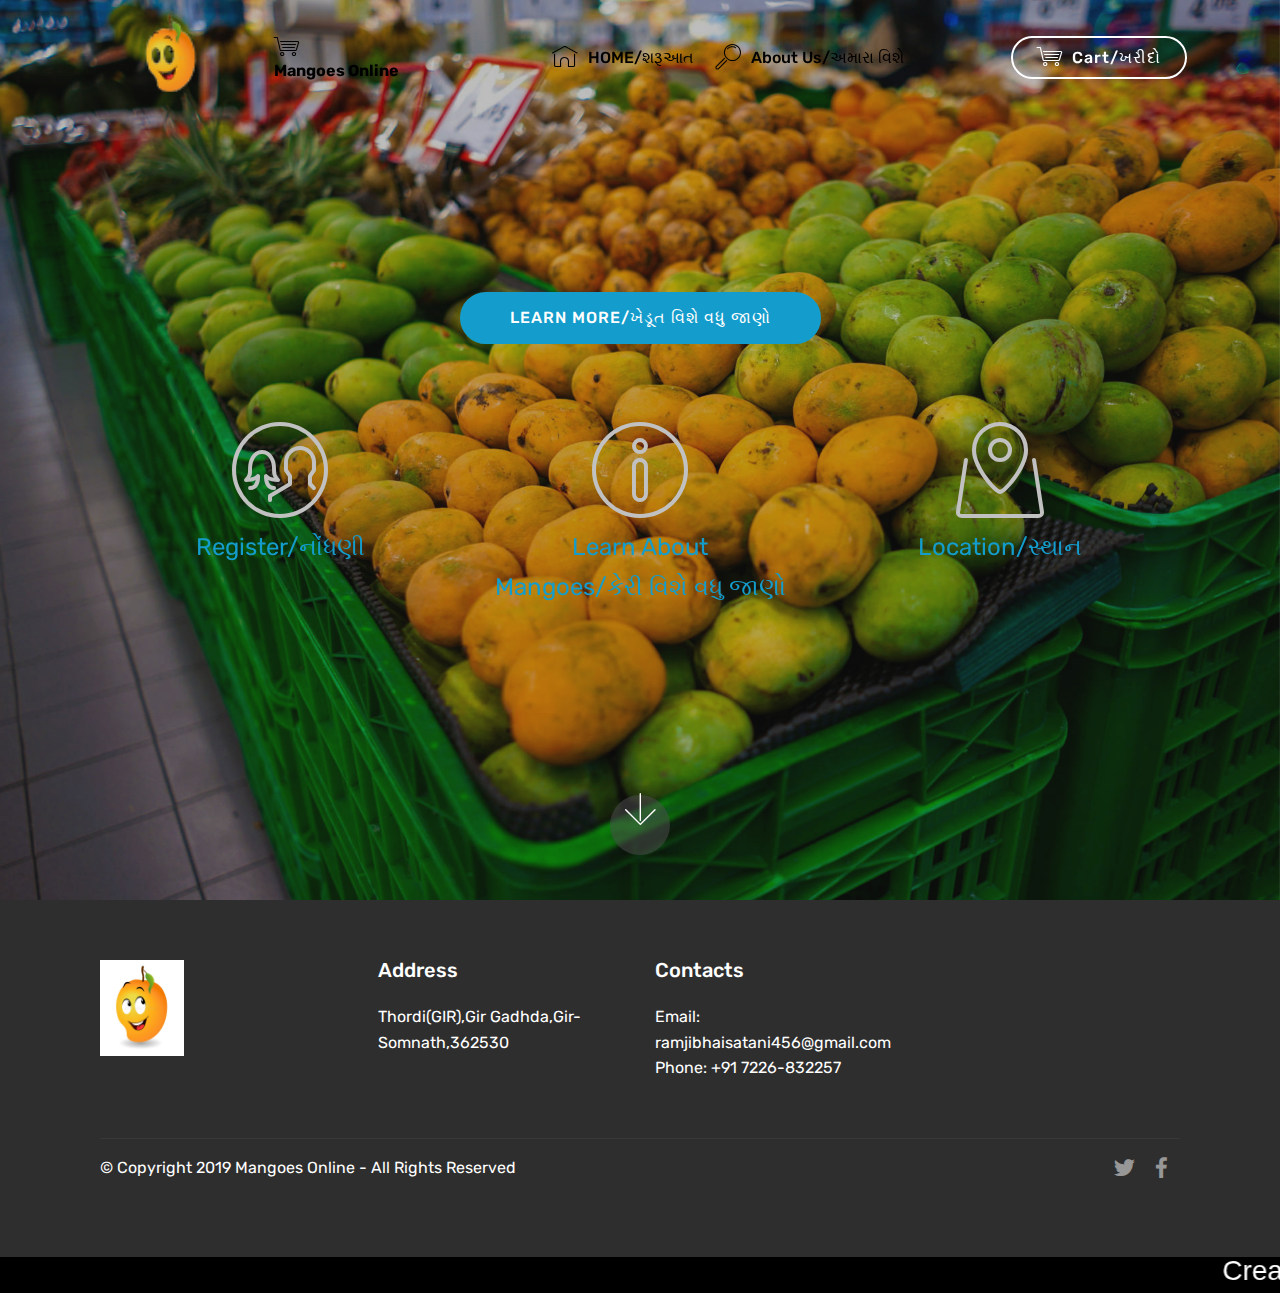
<file: index.html>
﻿<!DOCTYPE html>
<html  >
<head>
  <!-- Site made with Mobirise Website Builder v4.9.7, https://mobirise.com -->
  <meta charset="UTF-8">
  <meta http-equiv="X-UA-Compatible" content="IE=edge">
  <meta name="generator" content="Mobirise v4.9.7, mobirise.com">
  <meta name="viewport" content="width=device-width, initial-scale=1, minimum-scale=1">
  <link rel="shortcut icon" href="assets/images/mango-cartoon-cartoon-mango-happy-face-fruit-character-illustration-100379163-128x145.png" type="image/x-icon">
  <meta name="description" content="">
  
  <title>Home</title>
  <link rel="stylesheet" href="assets/web/assets/mobirise-icons/mobirise-icons.css">
  <link rel="stylesheet" href="assets/tether/tether.min.css">
  <link rel="stylesheet" href="assets/bootstrap/css/bootstrap.min.css">
  <link rel="stylesheet" href="assets/bootstrap/css/bootstrap-grid.min.css">
  <link rel="stylesheet" href="assets/bootstrap/css/bootstrap-reboot.min.css">
  <link rel="stylesheet" href="assets/socicon/css/styles.css">
  <link rel="stylesheet" href="assets/dropdown/css/style.css">
  <link rel="stylesheet" href="assets/theme/css/style.css">
  <link rel="stylesheet" href="assets/mobirise/css/mbr-additional.css" type="text/css">
  
  
  
</head>
<body>
  <section class="menu cid-qTkzRZLJNu" once="menu" id="menu1-0">

    

    <nav class="navbar navbar-expand beta-menu navbar-dropdown align-items-center navbar-fixed-top navbar-toggleable-sm bg-color transparent">
        <button class="navbar-toggler navbar-toggler-right" type="button" data-toggle="collapse" data-target="#navbarSupportedContent" aria-controls="navbarSupportedContent" aria-expanded="false" aria-label="Toggle navigation">
            <div class="hamburger">
                <span></span>
                <span></span>
                <span></span>
                <span></span>
            </div>
        </button>
        <div class="menu-logo">
            <div class="navbar-brand">
                <span class="navbar-logo">
                    <a href="https://mobirise.com">
                         <img src="assets/images/untitled-106x58.png" alt="Mobirise" title="" style="height: 6.2rem;">
                    </a>
                </span>
                <span class="navbar-caption-wrap"><a class="navbar-caption text-black display-4" href="https://docs.google.com/forms/d/e/1FAIpQLSdTYCPNTVqtt2i-6GlIIUswlaFIEdNyKXKD2HH0ZLy6_DHVag/viewform?usp=sf_link" target="_blank"><span class="mbri-shopping-cart mbr-iconfont mbr-iconfont-btn"></span>Mangoes Online</a></span>
            </div>
        </div>
        <div class="collapse navbar-collapse" id="navbarSupportedContent">
            <ul class="navbar-nav nav-dropdown" data-app-modern-menu="true"><li class="nav-item">
                    <a class="nav-link link text-black display-4" href="index.html#header12-8">
                        <span class="mbri-home mbr-iconfont mbr-iconfont-btn"></span>
                        HOME/શરૂઆત</a>
                </li>
                <li class="nav-item">
                    <a class="nav-link link text-black display-4" href="index.html#footer1-2">
                        <span class="mbri-search mbr-iconfont mbr-iconfont-btn"></span>
                        About Us/અમારા વિશે &nbsp; &nbsp; &nbsp; &nbsp; &nbsp; &nbsp; &nbsp; &nbsp; &nbsp; &nbsp;&nbsp;</a>
                </li></ul>
            <div class="navbar-buttons mbr-section-btn"><a class="btn btn-sm btn-white-outline display-4" href="https://docs.google.com/forms/d/e/1FAIpQLSdTYCPNTVqtt2i-6GlIIUswlaFIEdNyKXKD2HH0ZLy6_DHVag/viewform?usp=sf_link" target="_blank"><span class="mbri-shopping-cart mbr-iconfont mbr-iconfont-btn"></span>Cart/ખરીદો</a></div>
        </div>
    </nav>
</section>

<section class="engine"><a href="https://mobirise.info/j">website templates</a></section><section class="header12 cid-roxRadhrBh mbr-fullscreen mbr-parallax-background" id="header12-8">

    

    <div class="mbr-overlay" style="opacity: 0.3; background-color: rgb(35, 35, 35);">
    </div>

    <div class="container  ">
            <div class="media-container">
                <div class="col-md-12 align-center">
                    <h1 class="mbr-section-title pb-3 mbr-white mbr-bold mbr-fonts-style display-1"></h1>
                    
                    <div class="mbr-section-btn align-center py-2"><a class="btn btn-md btn-primary display-4" href="page1.html">LEARN MORE/ખેડૂત વિશે વધુ જાણો</a></div>

                    <div class="icons-media-container mbr-white">
                        <div class="card col-12 col-md-6 col-lg-4">
                            <div class="icon-block">
                            <a href="https://docs.google.com/forms/d/e/1FAIpQLSdTYCPNTVqtt2i-6GlIIUswlaFIEdNyKXKD2HH0ZLy6_DHVag/viewform?usp=sf_link">
                                <span class="mbr-iconfont mbri-users" style="color: rgb(193, 193, 193); fill: rgb(193, 193, 193);"></span>
                            </a>
                            </div>
                            <h5 class="mbr-fonts-style display-5"><a href="page4.html"></a><a href="https://forms.gle/VHT3EARUYikZxbAL9" target="_blank"></a><a href="https://docs.google.com/forms/d/e/1FAIpQLSdTYCPNTVqtt2i-6GlIIUswlaFIEdNyKXKD2HH0ZLy6_DHVag/viewform?usp=sf_link" target="_blank">Register/નોંધણી</a></h5>
                        </div>

                        <div class="card col-12 col-md-6 col-lg-4">
                            <div class="icon-block">
                                <a href="page2.html">
                                    <span class="mbr-iconfont mbri-info" style="color: rgb(193, 193, 193); fill: rgb(193, 193, 193);"></span>
                                </a>
                            </div>
                            <h5 class="mbr-fonts-style display-5"><p><a href="page2.html">Learn About
</a></p><div><a href="page2.html">Mangoes/કેરી વિશે વધુ જાણો</a></div><p></p></h5>
                        </div>

                        <div class="card col-12 col-md-6 col-lg-4">
                            <div class="icon-block">
                                <a href="page3.html">
                                    <span class="mbr-iconfont mbri-map-pin" style="color: rgb(193, 193, 193); fill: rgb(193, 193, 193);"></span>
                                </a>
                            </div>
                            <h5 class="mbr-fonts-style display-5"><a href="page3.html">Location/સ્થાન</a></h5>
                        </div>

                        
                    </div>
                </div>
            </div>
    </div>

    <div class="mbr-arrow hidden-sm-down" aria-hidden="true">
        <a href="#next">
            <i class="mbri-down mbr-iconfont"></i>
        </a>
    </div>
</section>

<section class="cid-qTkAaeaxX5" id="footer1-2">

    

    

    <div class="container">
        <div class="media-container-row content text-white">
            <div class="col-12 col-md-3">
                <div class="media-wrap">
                    <a href="https://mobirise.com/">
                        <img src="assets/images/mango-cartoon-cartoon-mango-happy-face-fruit-character-illustration-100379163-352x400.jpg" alt="Mobirise" title="">
                    </a>
                </div>
            </div>
            <div class="col-12 col-md-3 mbr-fonts-style display-7">
                <h5 class="pb-3">
                    Address
                </h5>
                <p class="mbr-text">Thordi(GIR),Gir Gadhda,Gir-Somnath,362530</p>
            </div>
            <div class="col-12 col-md-3 mbr-fonts-style display-7">
                <h5 class="pb-3">
                    Contacts
                </h5>
                <p class="mbr-text">
                    Email: ramjibhaisatani456@gmail.com
                    <br>Phone: +91 7226-832257<br><br></p>
            </div>
            <div class="col-12 col-md-3 mbr-fonts-style display-7">
                <h5 class="pb-3"></h5>
                <p class="mbr-text"></p>
            </div>
        </div>
        <div class="footer-lower">
            <div class="media-container-row">
                <div class="col-sm-12">
                    <hr>
                </div>
            </div>
            <div class="media-container-row mbr-white">
                <div class="col-sm-6 copyright">
                    <p class="mbr-text mbr-fonts-style display-7">
                        © Copyright 2019 Mangoes Online - All Rights Reserved
                    </p>
                </div>
                <div class="col-md-6">
                    <div class="social-list align-right">
                        <div class="soc-item">
                            <a href="https://twitter.com/mobirise" target="_blank">
                                <span class="socicon-twitter socicon mbr-iconfont mbr-iconfont-social"></span>
                            </a>
                        </div>
                        <div class="soc-item">
                            <a href="https://www.facebook.com/ramjibhai.satani" target="_blank">
                                <span class="mbr-iconfont mbr-iconfont-social socicon-facebook socicon"></span>
                            </a>
                        </div>
                        
                        
                        
                        
                    </div>
                </div>
            </div>
        </div>
    </div>
</section>
 
  <marquee bgcolor="black" ><font color="white"><h3>Created By Meet Thakor & Deep Satani</h3></font> </marquee>


  <script src="assets/web/assets/jquery/jquery.min.js"></script>
  <script src="assets/popper/popper.min.js"></script>
  <script src="assets/tether/tether.min.js"></script>
  <script src="assets/bootstrap/js/bootstrap.min.js"></script>
  <script src="assets/smoothscroll/smooth-scroll.js"></script>
  <script src="assets/touchswipe/jquery.touch-swipe.min.js"></script>
  <script src="assets/vimeoplayer/jquery.mb.vimeo_player.js"></script>
  <script src="assets/parallax/jarallax.min.js"></script>
  <script src="assets/dropdown/js/script.min.js"></script>
  <script src="assets/theme/js/script.js"></script>

</body>
</html>
</file>
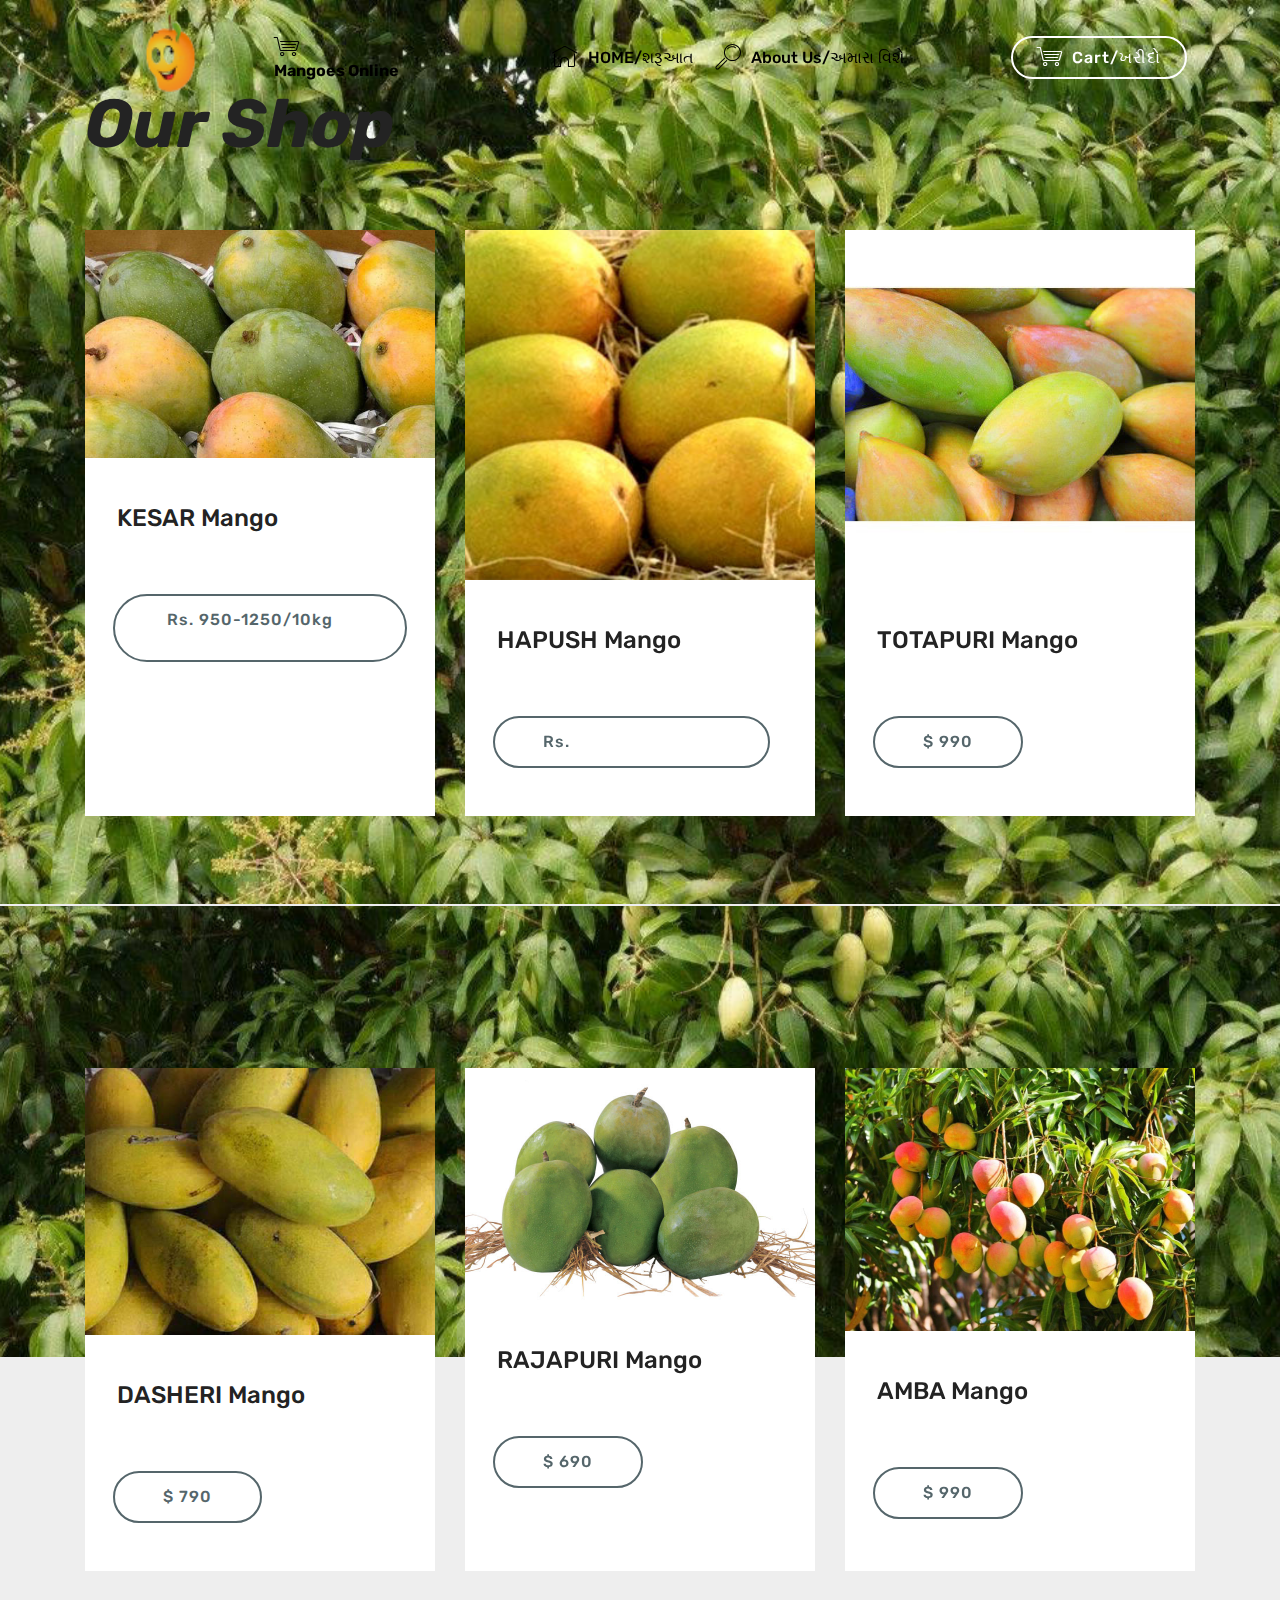
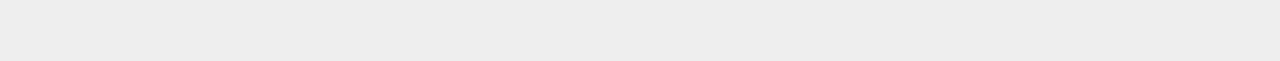
<file: page2.html>
<!DOCTYPE html>
<html  >
<head>
  <!-- Site made with Mobirise Website Builder v4.9.7, https://mobirise.com -->
  <meta charset="UTF-8">
  <meta http-equiv="X-UA-Compatible" content="IE=edge">
  <meta name="generator" content="Mobirise v4.9.7, mobirise.com">
  <meta name="viewport" content="width=device-width, initial-scale=1, minimum-scale=1">
  <link rel="shortcut icon" href="assets/images/mango-cartoon-cartoon-mango-happy-face-fruit-character-illustration-100379163-128x145.png" type="image/x-icon">
  <meta name="description" content="Web Page Creator Description">
  
  <title>Learn about mangoes</title>
  <link rel="stylesheet" href="assets/web/assets/mobirise-icons/mobirise-icons.css">
  <link rel="stylesheet" href="assets/tether/tether.min.css">
  <link rel="stylesheet" href="assets/bootstrap/css/bootstrap.min.css">
  <link rel="stylesheet" href="assets/bootstrap/css/bootstrap-grid.min.css">
  <link rel="stylesheet" href="assets/bootstrap/css/bootstrap-reboot.min.css">
  <link rel="stylesheet" href="assets/dropdown/css/style.css">
  <link rel="stylesheet" href="assets/theme/css/style.css">
  <link rel="stylesheet" href="assets/mobirise/css/mbr-additional.css" type="text/css">
  
  
  
</head>
<body>
  <section class="menu cid-qTkzRZLJNu" once="menu" id="menu1-f">

    

    <nav class="navbar navbar-expand beta-menu navbar-dropdown align-items-center navbar-fixed-top navbar-toggleable-sm bg-color transparent">
        <button class="navbar-toggler navbar-toggler-right" type="button" data-toggle="collapse" data-target="#navbarSupportedContent" aria-controls="navbarSupportedContent" aria-expanded="false" aria-label="Toggle navigation">
            <div class="hamburger">
                <span></span>
                <span></span>
                <span></span>
                <span></span>
            </div>
        </button>
        <div class="menu-logo">
            <div class="navbar-brand">
                <span class="navbar-logo">
                    <a href="https://mobirise.com">
                         <img src="assets/images/untitled-106x58.png" alt="Mobirise" title="" style="height: 6.2rem;">
                    </a>
                </span>
                <span class="navbar-caption-wrap"><a class="navbar-caption text-black display-4" href="https://docs.google.com/forms/d/e/1FAIpQLSdTYCPNTVqtt2i-6GlIIUswlaFIEdNyKXKD2HH0ZLy6_DHVag/viewform?usp=sf_link" target="_blank"><span class="mbri-shopping-cart mbr-iconfont mbr-iconfont-btn"></span>Mangoes Online</a></span>
            </div>
        </div>
        <div class="collapse navbar-collapse" id="navbarSupportedContent">
            <ul class="navbar-nav nav-dropdown" data-app-modern-menu="true"><li class="nav-item">
                    <a class="nav-link link text-black display-4" href="index.html#header12-8">
                        <span class="mbri-home mbr-iconfont mbr-iconfont-btn"></span>
                        HOME/શરૂઆત</a>
                </li>
                <li class="nav-item">
                    <a class="nav-link link text-black display-4" href="index.html#footer1-2">
                        <span class="mbri-search mbr-iconfont mbr-iconfont-btn"></span>
                        About Us/અમારા વિશે &nbsp; &nbsp; &nbsp; &nbsp; &nbsp; &nbsp; &nbsp; &nbsp; &nbsp; &nbsp;&nbsp;</a>
                </li></ul>
            <div class="navbar-buttons mbr-section-btn"><a class="btn btn-sm btn-white-outline display-4" href="https://docs.google.com/forms/d/e/1FAIpQLSdTYCPNTVqtt2i-6GlIIUswlaFIEdNyKXKD2HH0ZLy6_DHVag/viewform?usp=sf_link" target="_blank"><span class="mbri-shopping-cart mbr-iconfont mbr-iconfont-btn"></span>Cart/ખરીદો</a></div>
        </div>
    </nav>
</section>

<section class="engine"><a href="https://mobirise.info/c">web builder</a></section><section class="services1 cid-roya04NHfG mbr-parallax-background" id="services1-g">
    <!---->
    
    <!---->
    <!--Overlay-->
    
    <!--Container-->
    <div class="container">
        <div class="row justify-content-center">
            <!--Titles-->
            <div class="title pb-5 col-12">
                <h2 class="align-left pb-3 mbr-fonts-style display-1"><strong><em>
                    Our Shop
                </em></strong></h2>
                
            </div>
            <!--Card-1-->
            <div class="card col-12 col-md-6 col-lg-4">
                <div class="card-wrapper">
                    <div class="card-img">
                        <img src="assets/images/kesarmango-500x326.jpg" alt="Mobirise" title="">
                    </div>
                    <div class="card-box pb-md-5">
                        <h4 class="card-title mbr-fonts-style display-5">
                            KESAR Mango</h4>
                        <p class="mbr-text mbr-fonts-style display-7"></p>
                        <!--Btn-->
                        <div class="mbr-section-btn align-left"><a href="https://mobirise.co" class="btn btn-warning-outline display-4">Rs. 950-1250/10kg &nbsp; &nbsp; &nbsp; &nbsp; &nbsp; &nbsp; &nbsp; &nbsp; &nbsp; &nbsp; &nbsp; &nbsp; &nbsp; &nbsp;&nbsp;</a></div>
                    </div>
                </div>
            </div>
            <!--Card-2-->
            <div class="card col-12 col-md-6 col-lg-4">
                <div class="card-wrapper">
                    <div class="card-img">
                        <img src="assets/images/hapushmango-300x300.jpg" alt="Mobirise" title="">
                    </div>
                    <div class="card-box pb-md-5">
                        <h4 class="card-title mbr-fonts-style display-5">HAPUSH Mango</h4>
                        <p class="mbr-text mbr-fonts-style display-7"></p>
                        <!--Btn-->
                        <div class="mbr-section-btn align-left"><a href="https://mobirise.co" class="btn btn-warning-outline display-4">Rs. &nbsp; &nbsp; &nbsp; &nbsp; &nbsp; &nbsp; &nbsp; &nbsp; &nbsp; &nbsp; &nbsp; &nbsp; &nbsp; &nbsp; &nbsp;</a></div>
                    </div>
                </div>
            </div>
            <!--Card-3-->
            <div class="card col-12 col-md-6 col-lg-4 last-child">
                <div class="card-wrapper">
                    <div class="card-img">
                        <img src="assets/images/totapurimango-500x500.jpg" alt="Mobirise" title="">
                    </div>
                    <div class="card-box">
                        <h4 class="card-title mbr-fonts-style display-5">
                            TOTAPURI Mango</h4>
                        <p class="mbr-text mbr-fonts-style display-7"></p>
                        <!--Btn-->
                        <div class="mbr-section-btn align-left">
                            <a href="https://mobirise.co" class="btn btn-warning-outline display-4">
                                $ 990
                            </a>
                        </div>
                    </div>
                </div>
            </div>
            <!--Card-4-->
            
        </div>
    </div>
</section>

<section class="services1 cid-royaw4RCdP mbr-parallax-background" id="services1-i">
    <!---->
    
    <!---->
    <!--Overlay-->
    
    <!--Container-->
    <div class="container">
        <div class="row justify-content-center">
            <!--Titles-->
            <div class="title pb-5 col-12">
                <h2 class="align-left pb-3 mbr-fonts-style display-1"></h2>
                
            </div>
            <!--Card-1-->
            <div class="card col-12 col-md-6 col-lg-4">
                <div class="card-wrapper">
                    <div class="card-img">
                        <img src="assets/images/dasherimango-500x382.jpg" alt="Mobirise" title="">
                    </div>
                    <div class="card-box pb-md-5">
                        <h4 class="card-title mbr-fonts-style display-5">
                            DASHERI Mango</h4>
                        <p class="mbr-text mbr-fonts-style display-7"></p>
                        <!--Btn-->
                        <div class="mbr-section-btn align-left">
                            <a href="https://mobirise.co" class="btn btn-warning-outline display-4">
                                $ 790
                            </a>
                        </div>
                    </div>
                </div>
            </div>
            <!--Card-2-->
            <div class="card col-12 col-md-6 col-lg-4">
                <div class="card-wrapper">
                    <div class="card-img">
                        <img src="assets/images/rajapurimango-700x464.jpg" alt="Mobirise" title="">
                    </div>
                    <div class="card-box pb-md-5">
                        <h4 class="card-title mbr-fonts-style display-5">
                            RAJAPURI Mango</h4>
                        <p class="mbr-text mbr-fonts-style display-7"></p>
                        <!--Btn-->
                        <div class="mbr-section-btn align-left">
                            <a href="https://mobirise.co" class="btn btn-warning-outline display-4">
                                $ 690
                            </a>
                        </div>
                    </div>
                </div>
            </div>
            <!--Card-3-->
            <div class="card col-12 col-md-6 col-lg-4 last-child">
                <div class="card-wrapper">
                    <div class="card-img">
                        <img src="assets/images/ambamango-700x525.jpg" alt="Mobirise" title="">
                    </div>
                    <div class="card-box">
                        <h4 class="card-title mbr-fonts-style display-5">
                            AMBA Mango</h4>
                        <p class="mbr-text mbr-fonts-style display-7"></p>
                        <!--Btn-->
                        <div class="mbr-section-btn align-left">
                            <a href="https://mobirise.co" class="btn btn-warning-outline display-4">
                                $ 990
                            </a>
                        </div>
                    </div>
                </div>
            </div>
            <!--Card-4-->
            
        </div>
    </div>
</section>


  <script src="assets/web/assets/jquery/jquery.min.js"></script>
  <script src="assets/popper/popper.min.js"></script>
  <script src="assets/tether/tether.min.js"></script>
  <script src="assets/bootstrap/js/bootstrap.min.js"></script>
  <script src="assets/smoothscroll/smooth-scroll.js"></script>
  <script src="assets/dropdown/js/script.min.js"></script>
  <script src="assets/touchswipe/jquery.touch-swipe.min.js"></script>
  <script src="assets/parallax/jarallax.min.js"></script>
  <script src="assets/theme/js/script.js"></script>
  
  
</body>
</html>
</file>
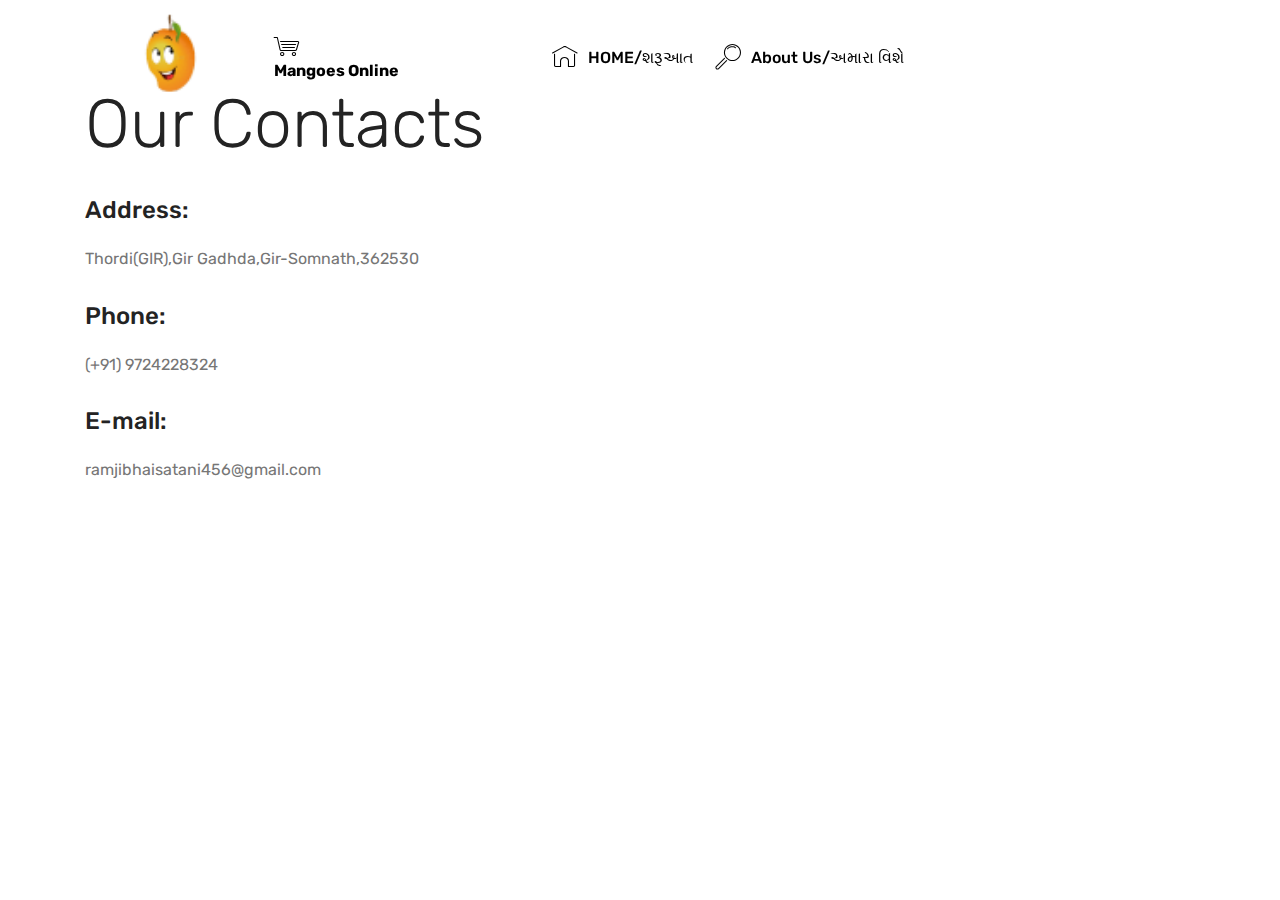
<file: page3.html>
<!DOCTYPE html>
<html  >
<head>
  <!-- Site made with Mobirise Website Builder v4.9.7, https://mobirise.com -->
  <meta charset="UTF-8">
  <meta http-equiv="X-UA-Compatible" content="IE=edge">
  <meta name="generator" content="Mobirise v4.9.7, mobirise.com">
  <meta name="viewport" content="width=device-width, initial-scale=1, minimum-scale=1">
  <link rel="shortcut icon" href="assets/images/mango-cartoon-cartoon-mango-happy-face-fruit-character-illustration-100379163-128x145.png" type="image/x-icon">
  <meta name="description" content="Web Page Creator Description">
  
  <title>Location</title>
  <link rel="stylesheet" href="assets/web/assets/mobirise-icons/mobirise-icons.css">
  <link rel="stylesheet" href="assets/tether/tether.min.css">
  <link rel="stylesheet" href="assets/bootstrap/css/bootstrap.min.css">
  <link rel="stylesheet" href="assets/bootstrap/css/bootstrap-grid.min.css">
  <link rel="stylesheet" href="assets/bootstrap/css/bootstrap-reboot.min.css">
  <link rel="stylesheet" href="assets/dropdown/css/style.css">
  <link rel="stylesheet" href="assets/theme/css/style.css">
  <link rel="stylesheet" href="assets/mobirise/css/mbr-additional.css" type="text/css">
  
  
  
</head>
<body>
  <section class="menu cid-qTkzRZLJNu" once="menu" id="menu1-j">

    

    <nav class="navbar navbar-expand beta-menu navbar-dropdown align-items-center navbar-fixed-top navbar-toggleable-sm bg-color transparent">
        <button class="navbar-toggler navbar-toggler-right" type="button" data-toggle="collapse" data-target="#navbarSupportedContent" aria-controls="navbarSupportedContent" aria-expanded="false" aria-label="Toggle navigation">
            <div class="hamburger">
                <span></span>
                <span></span>
                <span></span>
                <span></span>
            </div>
        </button>
        <div class="menu-logo">
            <div class="navbar-brand">
                <span class="navbar-logo">
                    <a href="https://mobirise.com">
                         <img src="assets/images/untitled-106x58.png" alt="Mobirise" title="" style="height: 6.2rem;">
                    </a>
                </span>
                <span class="navbar-caption-wrap"><a class="navbar-caption text-black display-4" href="https://docs.google.com/forms/d/e/1FAIpQLSdTYCPNTVqtt2i-6GlIIUswlaFIEdNyKXKD2HH0ZLy6_DHVag/viewform?usp=sf_link" target="_blank"><span class="mbri-shopping-cart mbr-iconfont mbr-iconfont-btn"></span>Mangoes Online</a></span>
            </div>
        </div>
        <div class="collapse navbar-collapse" id="navbarSupportedContent">
            <ul class="navbar-nav nav-dropdown" data-app-modern-menu="true"><li class="nav-item">
                    <a class="nav-link link text-black display-4" href="index.html#header12-8">
                        <span class="mbri-home mbr-iconfont mbr-iconfont-btn"></span>
                        HOME/શરૂઆત</a>
                </li>
                <li class="nav-item">
                    <a class="nav-link link text-black display-4" href="index.html#footer1-2">
                        <span class="mbri-search mbr-iconfont mbr-iconfont-btn"></span>
                        About Us/અમારા વિશે &nbsp; &nbsp; &nbsp; &nbsp; &nbsp; &nbsp; &nbsp; &nbsp; &nbsp; &nbsp;&nbsp;</a>
                </li></ul>
            <div class="navbar-buttons mbr-section-btn"><a class="btn btn-sm btn-white-outline display-4" href="https://docs.google.com/forms/d/e/1FAIpQLSdTYCPNTVqtt2i-6GlIIUswlaFIEdNyKXKD2HH0ZLy6_DHVag/viewform?usp=sf_link" target="_blank"><span class="mbri-shopping-cart mbr-iconfont mbr-iconfont-btn"></span>Cart/ખરીદો</a></div>
        </div>
    </nav>
</section>

<section class="engine"><a href="https://mobirise.info/k">develop free website</a></section><section class="mbr-section contacts1 cid-royocW1uWI" id="contacts1-l">
    <!---->
    
    <!---->
    <!--Overlay-->
    
    <!--Container-->
    <div class="container">
        <div class="row">
            <!--Titles-->
            <div class="title col-12">
                <h2 class="align-left mbr-fonts-style display-1">
                    Our Contacts
                </h2>
                
            </div>
            <!--Left-->
            <div class="col-12 col-md-6">
                <div class="left-block wrapper">
                    <div class="b b-adress">
                        <h5 class="align-left mbr-fonts-style m-0 display-5">
                            Address:
                        </h5>
                        <p class="mbr-text align-left mbr-fonts-style display-7">Thordi(GIR),Gir Gadhda,Gir-Somnath,362530</p>
                    </div>
                    <div class="b b-phone">
                        <h5 class="align-left mbr-fonts-style m-0 display-5">
                            Phone:
                        </h5>
                        <p class="mbr-text align-left mbr-fonts-style display-7">(+91) 9724228324</p>
                    </div>
                    <div class="b b-mail">
                        <h5 class="align-left mbr-fonts-style m-0 display-5">
                            E-mail:
                        </h5>
                        <p class="mbr-text align-left mbr-fonts-style display-7">ramjibhaisatani456@gmail.com&nbsp;</p>
                    </div>
                </div>
            </div>
            <!--Right-->
            <div class="col-12 col-md-6">
                <div class="google-map"><iframe frameborder="0" style="border:0" src="https://www.google.com/maps/embed?pb=!1m18!1m12!1m3!1d7451.044708263516!2d70.83231207749503!3d20.971688384393623!2m3!1f0!2f0!3f0!3m2!1i1024!2i768!4f13.1!3m3!1m2!1s0x3be2e835d62b0b13%3A0x944194218511dbe5!2sThoradi+Gir%2C+Gujarat+362530!5e0!3m2!1sen!2sin!4v1556102195169!5m2!1sen!2sin" allowfullscreen=""></iframe></div>
            </div>
        </div>
    </div>
</section>


  <script src="assets/web/assets/jquery/jquery.min.js"></script>
  <script src="assets/popper/popper.min.js"></script>
  <script src="assets/tether/tether.min.js"></script>
  <script src="assets/bootstrap/js/bootstrap.min.js"></script>
  <script src="assets/smoothscroll/smooth-scroll.js"></script>
  <script src="assets/dropdown/js/script.min.js"></script>
  <script src="assets/touchswipe/jquery.touch-swipe.min.js"></script>
  <script src="assets/theme/js/script.js"></script>
  
  
</body>
</html>
</file>
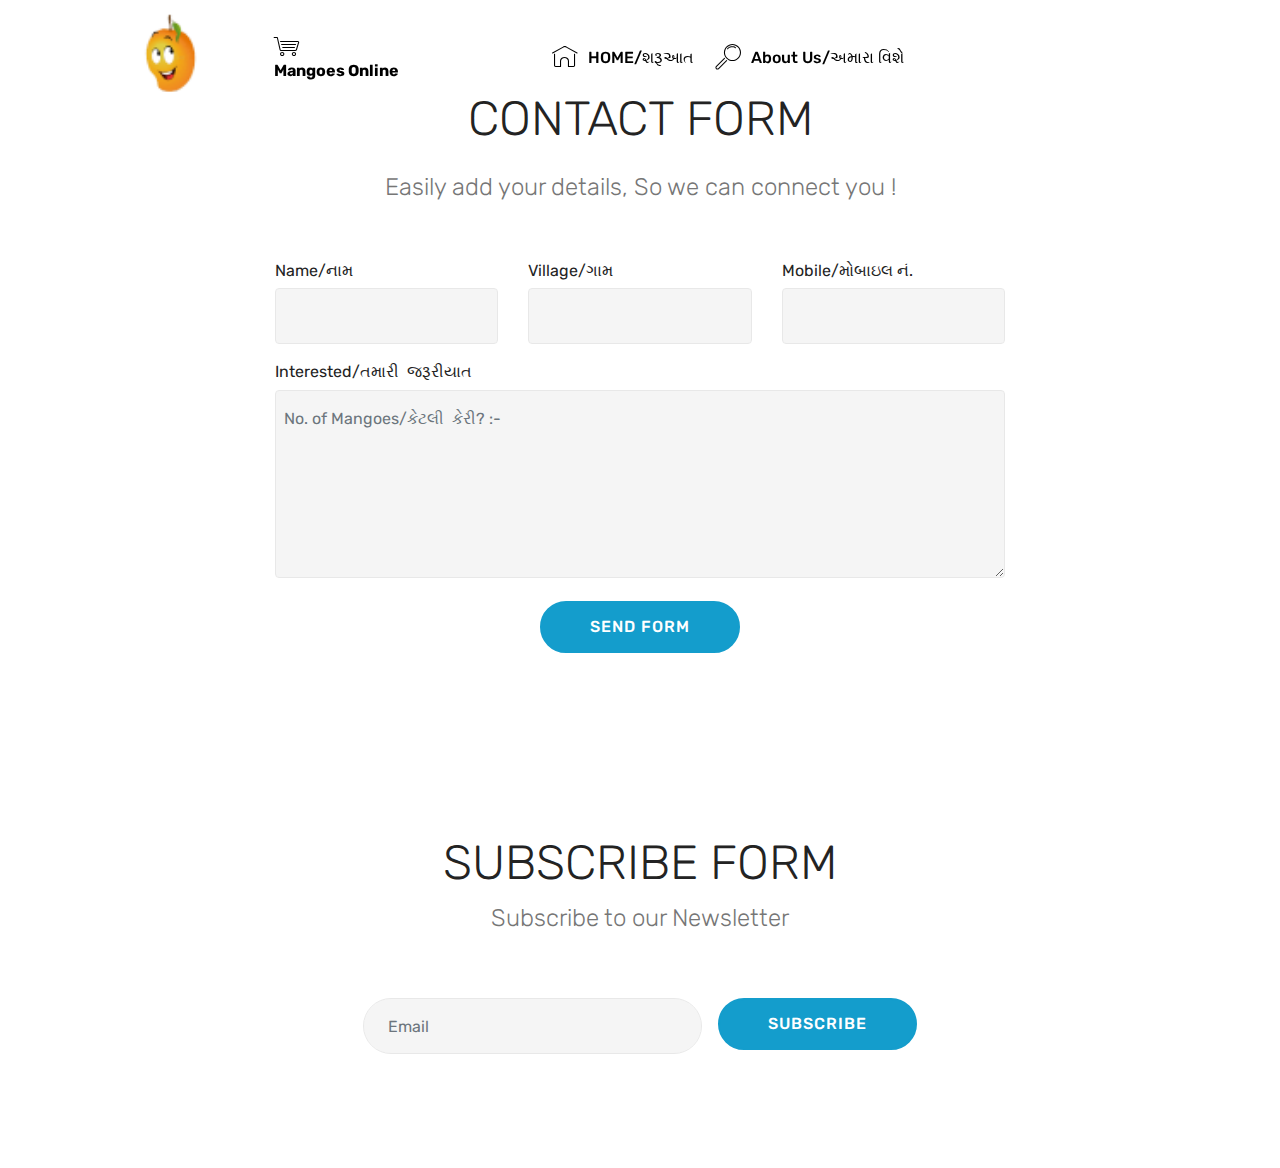
<file: page4.html>
<!DOCTYPE html>
<html  >
<head>
  <!-- Site made with Mobirise Website Builder v4.9.7, https://mobirise.com -->
  <meta charset="UTF-8">
  <meta http-equiv="X-UA-Compatible" content="IE=edge">
  <meta name="generator" content="Mobirise v4.9.7, mobirise.com">
  <meta name="viewport" content="width=device-width, initial-scale=1, minimum-scale=1">
  <link rel="shortcut icon" href="assets/images/mango-cartoon-cartoon-mango-happy-face-fruit-character-illustration-100379163-128x145.png" type="image/x-icon">
  <meta name="description" content="Site Creator Description">
  
  <title>register</title>
  <link rel="stylesheet" href="assets/web/assets/mobirise-icons/mobirise-icons.css">
  <link rel="stylesheet" href="assets/tether/tether.min.css">
  <link rel="stylesheet" href="assets/bootstrap/css/bootstrap.min.css">
  <link rel="stylesheet" href="assets/bootstrap/css/bootstrap-grid.min.css">
  <link rel="stylesheet" href="assets/bootstrap/css/bootstrap-reboot.min.css">
  <link rel="stylesheet" href="assets/dropdown/css/style.css">
  <link rel="stylesheet" href="assets/theme/css/style.css">
  <link rel="stylesheet" href="assets/mobirise/css/mbr-additional.css" type="text/css">
  
  
  
</head>
<body>
  <section class="menu cid-qTkzRZLJNu" once="menu" id="menu1-m">

    

    <nav class="navbar navbar-expand beta-menu navbar-dropdown align-items-center navbar-fixed-top navbar-toggleable-sm bg-color transparent">
        <button class="navbar-toggler navbar-toggler-right" type="button" data-toggle="collapse" data-target="#navbarSupportedContent" aria-controls="navbarSupportedContent" aria-expanded="false" aria-label="Toggle navigation">
            <div class="hamburger">
                <span></span>
                <span></span>
                <span></span>
                <span></span>
            </div>
        </button>
        <div class="menu-logo">
            <div class="navbar-brand">
                <span class="navbar-logo">
                    <a href="https://mobirise.com">
                         <img src="assets/images/untitled-106x58.png" alt="Mobirise" title="" style="height: 6.2rem;">
                    </a>
                </span>
                <span class="navbar-caption-wrap"><a class="navbar-caption text-black display-4" href="https://docs.google.com/forms/d/e/1FAIpQLSdTYCPNTVqtt2i-6GlIIUswlaFIEdNyKXKD2HH0ZLy6_DHVag/viewform?usp=sf_link" target="_blank"><span class="mbri-shopping-cart mbr-iconfont mbr-iconfont-btn"></span>Mangoes Online</a></span>
            </div>
        </div>
        <div class="collapse navbar-collapse" id="navbarSupportedContent">
            <ul class="navbar-nav nav-dropdown" data-app-modern-menu="true"><li class="nav-item">
                    <a class="nav-link link text-black display-4" href="index.html#header12-8">
                        <span class="mbri-home mbr-iconfont mbr-iconfont-btn"></span>
                        HOME/શરૂઆત</a>
                </li>
                <li class="nav-item">
                    <a class="nav-link link text-black display-4" href="index.html#footer1-2">
                        <span class="mbri-search mbr-iconfont mbr-iconfont-btn"></span>
                        About Us/અમારા વિશે &nbsp; &nbsp; &nbsp; &nbsp; &nbsp; &nbsp; &nbsp; &nbsp; &nbsp; &nbsp;&nbsp;</a>
                </li></ul>
            <div class="navbar-buttons mbr-section-btn"><a class="btn btn-sm btn-white-outline display-4" href="https://docs.google.com/forms/d/e/1FAIpQLSdTYCPNTVqtt2i-6GlIIUswlaFIEdNyKXKD2HH0ZLy6_DHVag/viewform?usp=sf_link" target="_blank"><span class="mbri-shopping-cart mbr-iconfont mbr-iconfont-btn"></span>Cart/ખરીદો</a></div>
        </div>
    </nav>
</section>

<section class="engine"><a href="https://mobirise.info/z">best website templates</a></section><section class="mbr-section form1 cid-royrqCJZ7z" id="form1-n">

    

    
    <div class="container">
        <div class="row justify-content-center">
            <div class="title col-12 col-lg-8">
                <h2 class="mbr-section-title align-center pb-3 mbr-fonts-style display-2">
                    CONTACT FORM
                </h2>
                <h3 class="mbr-section-subtitle align-center mbr-light pb-3 mbr-fonts-style display-5">
                    Easily add your details, So we can connect you !</h3>
            </div>
        </div>
    </div>
    <div class="container">
        <div class="row justify-content-center">
            <div class="media-container-column col-lg-8" data-form-type="formoid">
                <!---Formbuilder Form--->
                <form action="https://mobirise.com/" method="POST" class="mbr-form form-with-styler">
                    <div class="row row-sm-offset">
                        
                        <div hidden="hidden" data-form-alert-danger="" class="alert alert-danger col-12">
                        </div>
                    </div>
                    <div class="dragArea row row-sm-offset">
                        <div class="col-md-4  form-group" data-for="name">
                            <label for="name-form1-n" class="form-control-label mbr-fonts-style display-7">Name/નામ</label>
                            <input type="text" name="name" data-form-field="Name" required="required" class="form-control display-7" id="name-form1-n">
                        </div>
                        <div class="col-md-4  form-group" data-for="email">
                            <label for="email-form1-n" class="form-control-label mbr-fonts-style display-7">Village/ગામ</label>
                            <input type="email" name="email" data-form-field="Email" required="required" class="form-control display-7" id="email-form1-n">
                        </div>
                        <div data-for="phone" class="col-md-4  form-group">
                            <label for="phone-form1-n" class="form-control-label mbr-fonts-style display-7">Mobile/મોબાઇલ નં.</label>
                            <input type="tel" name="phone" data-form-field="Phone" class="form-control display-7" id="phone-form1-n">
                        </div>
                        <div data-for="message" class="col-md-12 form-group">
                            <label for="message-form1-n" class="form-control-label mbr-fonts-style display-7">Interested/તમારી &nbsp;જરૂરીયાત</label>
                            <textarea name="message" data-form-field="Message" class="form-control display-7" placeholder="No. of Mangoes/કેટલી  કેરી? :-" id="message-form1-n"></textarea>
                        </div>
                        <div class="col-md-12 input-group-btn align-center"><button type="submit" class="btn btn-primary btn-form display-4" href="mailto:dipsantani789@gmail.com">SEND FORM</button></div>
                    </div>
                </form><!---Formbuilder Form--->
            </div>
        </div>
    </div>
</section>

<section class="mbr-section form3 cid-royuZdN51g" id="form3-o">

    

    

    <div class="container">
        <div class="row justify-content-center">
            <div class="title col-12 col-lg-8">
                <h2 class="align-center pb-2 mbr-fonts-style display-2">
                    SUBSCRIBE FORM
                </h2>
                <h3 class="mbr-section-subtitle align-center pb-5 mbr-light mbr-fonts-style display-5">
                    Subscribe to our Newsletter
                </h3>
            </div>
        </div>

        <div class="row py-2 justify-content-center">
            <div class="col-12 col-lg-6  col-md-8 " data-form-type="formoid">
                <!---Formbuilder Form--->
                <form action="https://mobirise.com/" method="POST" class="mbr-form form-with-styler">
                    <div class="row">
                        
                        <div hidden="hidden" data-form-alert-danger="" class="alert alert-danger col-12">
                        </div>
                    </div>
                    <div class="dragArea row">
                        <div class="form-group col" data-for="email">
                            <input type="email" name="email" placeholder="Email" data-form-field="Email" required="required" class="form-control display-7" id="email-form3-o">
                        </div>
                        <div class="col-auto input-group-btn">
                            <button type="submit" class="btn btn-primary  display-4">SUBSCRIBE</button>
                        </div>
                    </div>
                </form><!---Formbuilder Form--->
            </div>
        </div>
    </div>
</section>


  <script src="assets/web/assets/jquery/jquery.min.js"></script>
  <script src="assets/popper/popper.min.js"></script>
  <script src="assets/tether/tether.min.js"></script>
  <script src="assets/bootstrap/js/bootstrap.min.js"></script>
  <script src="assets/smoothscroll/smooth-scroll.js"></script>
  <script src="assets/dropdown/js/script.min.js"></script>
  <script src="assets/touchswipe/jquery.touch-swipe.min.js"></script>
  <script src="assets/theme/js/script.js"></script>
  
  
</body>
</html>
</file>
<file: assets/web/assets/mobirise-icons/mobirise-icons.css>
@font-face {
  font-family: 'MobiriseIcons';
  src:  url('mobirise-icons.eot?spat4u');
  src:  url('mobirise-icons.eot?spat4u#iefix') format('embedded-opentype'),
    url('mobirise-icons.ttf?spat4u') format('truetype'),
    url('mobirise-icons.woff?spat4u') format('woff'),
    url('mobirise-icons.svg?spat4u#MobiriseIcons') format('svg');
  font-weight: normal;
  font-style: normal;
}

[class^="mbri-"], [class*=" mbri-"] {
  /* use !important to prevent issues with browser extensions that change fonts */
  font-family: MobiriseIcons !important;
  speak: none;
  font-style: normal;
  font-weight: normal;
  font-variant: normal;
  text-transform: none;
  line-height: 1;

  /* Better Font Rendering =========== */
  -webkit-font-smoothing: antialiased;
  -moz-osx-font-smoothing: grayscale;
}

.mbri-add-submenu:before {
  content: "\e900";
}
.mbri-alert:before {
  content: "\e901";
}
.mbri-align-center:before {
  content: "\e902";
}
.mbri-align-justify:before {
  content: "\e903";
}
.mbri-align-left:before {
  content: "\e904";
}
.mbri-align-right:before {
  content: "\e905";
}
.mbri-android:before {
  content: "\e906";
}
.mbri-apple:before {
  content: "\e907";
}
.mbri-arrow-down:before {
  content: "\e908";
}
.mbri-arrow-next:before {
  content: "\e909";
}
.mbri-arrow-prev:before {
  content: "\e90a";
}
.mbri-arrow-up:before {
  content: "\e90b";
}
.mbri-bold:before {
  content: "\e90c";
}
.mbri-bookmark:before {
  content: "\e90d";
}
.mbri-bootstrap:before {
  content: "\e90e";
}
.mbri-briefcase:before {
  content: "\e90f";
}
.mbri-browse:before {
  content: "\e910";
}
.mbri-bulleted-list:before {
  content: "\e911";
}
.mbri-calendar:before {
  content: "\e912";
}
.mbri-camera:before {
  content: "\e913";
}
.mbri-cart-add:before {
  content: "\e914";
}
.mbri-cart-full:before {
  content: "\e915";
}
.mbri-cash:before {
  content: "\e916";
}
.mbri-change-style:before {
  content: "\e917";
}
.mbri-chat:before {
  content: "\e918";
}
.mbri-clock:before {
  content: "\e919";
}
.mbri-close:before {
  content: "\e91a";
}
.mbri-cloud:before {
  content: "\e91b";
}
.mbri-code:before {
  content: "\e91c";
}
.mbri-contact-form:before {
  content: "\e91d";
}
.mbri-credit-card:before {
  content: "\e91e";
}
.mbri-cursor-click:before {
  content: "\e91f";
}
.mbri-cust-feedback:before {
  content: "\e920";
}
.mbri-database:before {
  content: "\e921";
}
.mbri-delivery:before {
  content: "\e922";
}
.mbri-desktop:before {
  content: "\e923";
}
.mbri-devices:before {
  content: "\e924";
}
.mbri-down:before {
  content: "\e925";
}
.mbri-download:before {
  content: "\e989";
}
.mbri-drag-n-drop:before {
  content: "\e927";
}
.mbri-drag-n-drop2:before {
  content: "\e928";
}
.mbri-edit:before {
  content: "\e929";
}
.mbri-edit2:before {
  content: "\e92a";
}
.mbri-error:before {
  content: "\e92b";
}
.mbri-extension:before {
  content: "\e92c";
}
.mbri-features:before {
  content: "\e92d";
}
.mbri-file:before {
  content: "\e92e";
}
.mbri-flag:before {
  content: "\e92f";
}
.mbri-folder:before {
  content: "\e930";
}
.mbri-gift:before {
  content: "\e931";
}
.mbri-github:before {
  content: "\e932";
}
.mbri-globe:before {
  content: "\e933";
}
.mbri-globe-2:before {
  content: "\e934";
}
.mbri-growing-chart:before {
  content: "\e935";
}
.mbri-hearth:before {
  content: "\e936";
}
.mbri-help:before {
  content: "\e937";
}
.mbri-home:before {
  content: "\e938";
}
.mbri-hot-cup:before {
  content: "\e939";
}
.mbri-idea:before {
  content: "\e93a";
}
.mbri-image-gallery:before {
  content: "\e93b";
}
.mbri-image-slider:before {
  content: "\e93c";
}
.mbri-info:before {
  content: "\e93d";
}
.mbri-italic:before {
  content: "\e93e";
}
.mbri-key:before {
  content: "\e93f";
}
.mbri-laptop:before {
  content: "\e940";
}
.mbri-layers:before {
  content: "\e941";
}
.mbri-left-right:before {
  content: "\e942";
}
.mbri-left:before {
  content: "\e943";
}
.mbri-letter:before {
  content: "\e944";
}
.mbri-like:before {
  content: "\e945";
}
.mbri-link:before {
  content: "\e946";
}
.mbri-lock:before {
  content: "\e947";
}
.mbri-login:before {
  content: "\e948";
}
.mbri-logout:before {
  content: "\e949";
}
.mbri-magic-stick:before {
  content: "\e94a";
}
.mbri-map-pin:before {
  content: "\e94b";
}
.mbri-menu:before {
  content: "\e94c";
}
.mbri-mobile:before {
  content: "\e94d";
}
.mbri-mobile2:before {
  content: "\e94e";
}
.mbri-mobirise:before {
  content: "\e94f";
}
.mbri-more-horizontal:before {
  content: "\e950";
}
.mbri-more-vertical:before {
  content: "\e951";
}
.mbri-music:before {
  content: "\e952";
}
.mbri-new-file:before {
  content: "\e953";
}
.mbri-numbered-list:before {
  content: "\e954";
}
.mbri-opened-folder:before {
  content: "\e955";
}
.mbri-pages:before {
  content: "\e956";
}
.mbri-paper-plane:before {
  content: "\e957";
}
.mbri-paperclip:before {
  content: "\e958";
}
.mbri-photo:before {
  content: "\e959";
}
.mbri-photos:before {
  content: "\e95a";
}
.mbri-pin:before {
  content: "\e95b";
}
.mbri-play:before {
  content: "\e95c";
}
.mbri-plus:before {
  content: "\e95d";
}
.mbri-preview:before {
  content: "\e95e";
}
.mbri-print:before {
  content: "\e95f";
}
.mbri-protect:before {
  content: "\e960";
}
.mbri-question:before {
  content: "\e961";
}
.mbri-quote-left:before {
  content: "\e962";
}
.mbri-quote-right:before {
  content: "\e963";
}
.mbri-refresh:before {
  content: "\e964";
}
.mbri-responsive:before {
  content: "\e965";
}
.mbri-right:before {
  content: "\e966";
}
.mbri-rocket:before {
  content: "\e967";
}
.mbri-sad-face:before {
  content: "\e968";
}
.mbri-sale:before {
  content: "\e969";
}
.mbri-save:before {
  content: "\e96a";
}
.mbri-search:before {
  content: "\e96b";
}
.mbri-setting:before {
  content: "\e96c";
}
.mbri-setting2:before {
  content: "\e96d";
}
.mbri-setting3:before {
  content: "\e96e";
}
.mbri-share:before {
  content: "\e96f";
}
.mbri-shopping-bag:before {
  content: "\e970";
}
.mbri-shopping-basket:before {
  content: "\e971";
}
.mbri-shopping-cart:before {
  content: "\e972";
}
.mbri-sites:before {
  content: "\e973";
}
.mbri-smile-face:before {
  content: "\e974";
}
.mbri-speed:before {
  content: "\e975";
}
.mbri-star:before {
  content: "\e976";
}
.mbri-success:before {
  content: "\e977";
}
.mbri-sun:before {
  content: "\e978";
}
.mbri-sun2:before {
  content: "\e979";
}
.mbri-tablet:before {
  content: "\e97a";
}
.mbri-tablet-vertical:before {
  content: "\e97b";
}
.mbri-target:before {
  content: "\e97c";
}
.mbri-timer:before {
  content: "\e97d";
}
.mbri-to-ftp:before {
  content: "\e97e";
}
.mbri-to-local-drive:before {
  content: "\e97f";
}
.mbri-touch-swipe:before {
  content: "\e980";
}
.mbri-touch:before {
  content: "\e981";
}
.mbri-trash:before {
  content: "\e982";
}
.mbri-underline:before {
  content: "\e983";
}
.mbri-unlink:before {
  content: "\e984";
}
.mbri-unlock:before {
  content: "\e985";
}
.mbri-up-down:before {
  content: "\e986";
}
.mbri-up:before {
  content: "\e987";
}
.mbri-update:before {
  content: "\e988";
}
.mbri-upload:before {
 content: "\e926"; 
}
.mbri-user:before {
  content: "\e98a";
}
.mbri-user2:before {
  content: "\e98b";
}
.mbri-users:before {
  content: "\e98c";
}
.mbri-video:before {
  content: "\e98d";
}
.mbri-video-play:before {
  content: "\e98e";
}
.mbri-watch:before {
  content: "\e98f";
}
.mbri-website-theme:before {
  content: "\e990";
}
.mbri-wifi:before {
  content: "\e991";
}
.mbri-windows:before {
  content: "\e992";
}
.mbri-zoom-out:before {
  content: "\e993";
}
.mbri-redo:before {
  content: "\e994";
}
.mbri-undo:before {
  content: "\e995";
}
</file>
<file: assets/socicon/css/styles.css>
@charset "UTF-8";

@font-face {
  font-family: "socicon";
  src:url("../fonts/socicon.eot");
  src:url("../fonts/socicon.eot?#iefix") format("embedded-opentype"),
    url("../fonts/socicon.woff") format("woff"),
    url("../fonts/socicon.ttf") format("truetype"),
    url("../fonts/socicon.svg#socicon") format("svg");
  font-weight: normal;
  font-style: normal;

}

[data-icon]:before {
  font-family: "socicon" !important;
  content: attr(data-icon);
  font-style: normal !important;
  font-weight: normal !important;
  font-variant: normal !important;
  text-transform: none !important;
  speak: none;
  line-height: 1;
  -webkit-font-smoothing: antialiased;
  -moz-osx-font-smoothing: grayscale;
}

[class^="socicon-"]:before,
[class*=" socicon-"]:before {
  font-family: "socicon" !important;
  font-style: normal !important;
  font-weight: normal !important;
  font-variant: normal !important;
  text-transform: none !important;
  speak: none;
  line-height: 1;
  -webkit-font-smoothing: antialiased;
  -moz-osx-font-smoothing: grayscale;
}

.socicon-modelmayhem:before {
  content: "\e000";
}
.socicon-mixcloud:before {
  content: "\e001";
}
.socicon-drupal:before {
  content: "\e002";
}
.socicon-swarm:before {
  content: "\e003";
}
.socicon-istock:before {
  content: "\e004";
}
.socicon-yammer:before {
  content: "\e005";
}
.socicon-ello:before {
  content: "\e006";
}
.socicon-stackoverflow:before {
  content: "\e007";
}
.socicon-persona:before {
  content: "\e008";
}
.socicon-triplej:before {
  content: "\e009";
}
.socicon-houzz:before {
  content: "\e00a";
}
.socicon-rss:before {
  content: "\e00b";
}
.socicon-paypal:before {
  content: "\e00c";
}
.socicon-odnoklassniki:before {
  content: "\e00d";
}
.socicon-airbnb:before {
  content: "\e00e";
}
.socicon-periscope:before {
  content: "\e00f";
}
.socicon-outlook:before {
  content: "\e010";
}
.socicon-coderwall:before {
  content: "\e011";
}
.socicon-tripadvisor:before {
  content: "\e012";
}
.socicon-appnet:before {
  content: "\e013";
}
.socicon-goodreads:before {
  content: "\e014";
}
.socicon-tripit:before {
  content: "\e015";
}
.socicon-lanyrd:before {
  content: "\e016";
}
.socicon-slideshare:before {
  content: "\e017";
}
.socicon-buffer:before {
  content: "\e018";
}
.socicon-disqus:before {
  content: "\e019";
}
.socicon-vkontakte:before {
  content: "\e01a";
}
.socicon-whatsapp:before {
  content: "\e01b";
}
.socicon-patreon:before {
  content: "\e01c";
}
.socicon-storehouse:before {
  content: "\e01d";
}
.socicon-pocket:before {
  content: "\e01e";
}
.socicon-mail:before {
  content: "\e01f";
}
.socicon-blogger:before {
  content: "\e020";
}
.socicon-technorati:before {
  content: "\e021";
}
.socicon-reddit:before {
  content: "\e022";
}
.socicon-dribbble:before {
  content: "\e023";
}
.socicon-stumbleupon:before {
  content: "\e024";
}
.socicon-digg:before {
  content: "\e025";
}
.socicon-envato:before {
  content: "\e026";
}
.socicon-behance:before {
  content: "\e027";
}
.socicon-delicious:before {
  content: "\e028";
}
.socicon-deviantart:before {
  content: "\e029";
}
.socicon-forrst:before {
  content: "\e02a";
}
.socicon-play:before {
  content: "\e02b";
}
.socicon-zerply:before {
  content: "\e02c";
}
.socicon-wikipedia:before {
  content: "\e02d";
}
.socicon-apple:before {
  content: "\e02e";
}
.socicon-flattr:before {
  content: "\e02f";
}
.socicon-github:before {
  content: "\e030";
}
.socicon-renren:before {
  content: "\e031";
}
.socicon-friendfeed:before {
  content: "\e032";
}
.socicon-newsvine:before {
  content: "\e033";
}
.socicon-identica:before {
  content: "\e034";
}
.socicon-bebo:before {
  content: "\e035";
}
.socicon-zynga:before {
  content: "\e036";
}
.socicon-steam:before {
  content: "\e037";
}
.socicon-xbox:before {
  content: "\e038";
}
.socicon-windows:before {
  content: "\e039";
}
.socicon-qq:before {
  content: "\e03a";
}
.socicon-douban:before {
  content: "\e03b";
}
.socicon-meetup:before {
  content: "\e03c";
}
.socicon-playstation:before {
  content: "\e03d";
}
.socicon-android:before {
  content: "\e03e";
}
.socicon-snapchat:before {
  content: "\e03f";
}
.socicon-twitter:before {
  content: "\e040";
}
.socicon-facebook:before {
  content: "\e041";
}
.socicon-googleplus:before {
  content: "\e042";
}
.socicon-pinterest:before {
  content: "\e043";
}
.socicon-foursquare:before {
  content: "\e044";
}
.socicon-yahoo:before {
  content: "\e045";
}
.socicon-skype:before {
  content: "\e046";
}
.socicon-yelp:before {
  content: "\e047";
}
.socicon-feedburner:before {
  content: "\e048";
}
.socicon-linkedin:before {
  content: "\e049";
}
.socicon-viadeo:before {
  content: "\e04a";
}
.socicon-xing:before {
  content: "\e04b";
}
.socicon-myspace:before {
  content: "\e04c";
}
.socicon-soundcloud:before {
  content: "\e04d";
}
.socicon-spotify:before {
  content: "\e04e";
}
.socicon-grooveshark:before {
  content: "\e04f";
}
.socicon-lastfm:before {
  content: "\e050";
}
.socicon-youtube:before {
  content: "\e051";
}
.socicon-vimeo:before {
  content: "\e052";
}
.socicon-dailymotion:before {
  content: "\e053";
}
.socicon-vine:before {
  content: "\e054";
}
.socicon-flickr:before {
  content: "\e055";
}
.socicon-500px:before {
  content: "\e056";
}
.socicon-wordpress:before {
  content: "\e058";
}
.socicon-tumblr:before {
  content: "\e059";
}
.socicon-twitch:before {
  content: "\e05a";
}
.socicon-8tracks:before {
  content: "\e05b";
}
.socicon-amazon:before {
  content: "\e05c";
}
.socicon-icq:before {
  content: "\e05d";
}
.socicon-smugmug:before {
  content: "\e05e";
}
.socicon-ravelry:before {
  content: "\e05f";
}
.socicon-weibo:before {
  content: "\e060";
}
.socicon-baidu:before {
  content: "\e061";
}
.socicon-angellist:before {
  content: "\e062";
}
.socicon-ebay:before {
  content: "\e063";
}
.socicon-imdb:before {
  content: "\e064";
}
.socicon-stayfriends:before {
  content: "\e065";
}
.socicon-residentadvisor:before {
  content: "\e066";
}
.socicon-google:before {
  content: "\e067";
}
.socicon-yandex:before {
  content: "\e068";
}
.socicon-sharethis:before {
  content: "\e069";
}
.socicon-bandcamp:before {
  content: "\e06a";
}
.socicon-itunes:before {
  content: "\e06b";
}
.socicon-deezer:before {
  content: "\e06c";
}
.socicon-telegram:before {
  content: "\e06e";
}
.socicon-openid:before {
  content: "\e06f";
}
.socicon-amplement:before {
  content: "\e070";
}
.socicon-viber:before {
  content: "\e071";
}
.socicon-zomato:before {
  content: "\e072";
}
.socicon-draugiem:before {
  content: "\e074";
}
.socicon-endomodo:before {
  content: "\e075";
}
.socicon-filmweb:before {
  content: "\e076";
}
.socicon-stackexchange:before {
  content: "\e077";
}
.socicon-wykop:before {
  content: "\e078";
}
.socicon-teamspeak:before {
  content: "\e079";
}
.socicon-teamviewer:before {
  content: "\e07a";
}
.socicon-ventrilo:before {
  content: "\e07b";
}
.socicon-younow:before {
  content: "\e07c";
}
.socicon-raidcall:before {
  content: "\e07d";
}
.socicon-mumble:before {
  content: "\e07e";
}
.socicon-medium:before {
  content: "\e06d";
}
.socicon-bebee:before {
  content: "\e07f";
}
.socicon-hitbox:before {
  content: "\e080";
}
.socicon-reverbnation:before {
  content: "\e081";
}
.socicon-formulr:before {
  content: "\e082";
}
.socicon-instagram:before {
  content: "\e057";
}
.socicon-battlenet:before {
  content: "\e083";
}
.socicon-chrome:before {
  content: "\e084";
}
.socicon-discord:before {
  content: "\e086";
}
.socicon-issuu:before {
  content: "\e087";
}
.socicon-macos:before {
  content: "\e088";
}
.socicon-firefox:before {
  content: "\e089";
}
.socicon-opera:before {
  content: "\e08d";
}
.socicon-keybase:before {
  content: "\e090";
}
.socicon-alliance:before {
  content: "\e091";
}
.socicon-livejournal:before {
  content: "\e092";
}
.socicon-googlephotos:before {
  content: "\e093";
}
.socicon-horde:before {
  content: "\e094";
}
.socicon-etsy:before {
  content: "\e095";
}
.socicon-zapier:before {
  content: "\e096";
}
.socicon-google-scholar:before {
  content: "\e097";
}
.socicon-researchgate:before {
  content: "\e098";
}
.socicon-wechat:before {
  content: "\e099";
}
.socicon-strava:before {
  content: "\e09a";
}
.socicon-line:before {
  content: "\e09b";
}
.socicon-lyft:before {
  content: "\e09c";
}
.socicon-uber:before {
  content: "\e09d";
}
.socicon-songkick:before {
  content: "\e09e";
}
.socicon-viewbug:before {
  content: "\e09f";
}
.socicon-googlegroups:before {
  content: "\e0a0";
}
.socicon-quora:before {
  content: "\e073";
}
.socicon-diablo:before {
  content: "\e085";
}
.socicon-blizzard:before {
  content: "\e0a1";
}
.socicon-hearthstone:before {
  content: "\e08b";
}
.socicon-heroes:before {
  content: "\e08a";
}
.socicon-overwatch:before {
  content: "\e08c";
}
.socicon-warcraft:before {
  content: "\e08e";
}
.socicon-starcraft:before {
  content: "\e08f";
}
.socicon-beam:before {
  content: "\e0a2";
}
.socicon-curse:before {
  content: "\e0a3";
}
.socicon-player:before {
  content: "\e0a4";
}
.socicon-streamjar:before {
  content: "\e0a5";
}
.socicon-nintendo:before {
  content: "\e0a6";
}
.socicon-hellocoton:before {
  content: "\e0a7";
}
</file>
<file: assets/dropdown/css/style.css>
.navbar-dropdown {
  left: 0;
  padding: 0;
  position: absolute;
  right: 0;
  top: 0;
  transition: all 0.45s ease;
  z-index: 1030;
  background: #282828; }
  .navbar-dropdown .navbar-logo {
    margin-right: 0.8rem;
    transition: margin 0.3s ease-in-out;
    vertical-align: middle; }
    .navbar-dropdown .navbar-logo img {
      height: 3.125rem;
      transition: all 0.3s ease-in-out; }
    .navbar-dropdown .navbar-logo.mbr-iconfont {
      font-size: 3.125rem;
      line-height: 3.125rem; }
  .navbar-dropdown .navbar-caption {
    font-weight: 700;
    white-space: normal;
    vertical-align: -4px;
    line-height: 3.125rem !important; }
    .navbar-dropdown .navbar-caption, .navbar-dropdown .navbar-caption:hover {
      color: inherit;
      text-decoration: none; }
  .navbar-dropdown .mbr-iconfont + .navbar-caption {
    vertical-align: -1px; }
  .navbar-dropdown.navbar-fixed-top {
    position: fixed; }
  .navbar-dropdown .navbar-brand span {
    vertical-align: -4px; }
  .navbar-dropdown.bg-color.transparent {
    background: none; }
  .navbar-dropdown.navbar-short .navbar-brand {
    padding: 0.625rem 0; }
    .navbar-dropdown.navbar-short .navbar-brand span {
      vertical-align: -1px; }
  .navbar-dropdown.navbar-short .navbar-caption {
    line-height: 2.375rem !important;
    vertical-align: -2px; }
  .navbar-dropdown.navbar-short .navbar-logo {
    margin-right: 0.5rem; }
    .navbar-dropdown.navbar-short .navbar-logo img {
      height: 2.375rem; }
    .navbar-dropdown.navbar-short .navbar-logo.mbr-iconfont {
      font-size: 2.375rem;
      line-height: 2.375rem; }
  .navbar-dropdown.navbar-short .mbr-table-cell {
    height: 3.625rem; }
  .navbar-dropdown .navbar-close {
    left: 0.6875rem;
    position: fixed;
    top: 0.75rem;
    z-index: 1000; }
  .navbar-dropdown .hamburger-icon {
    content: "";
    display: inline-block;
    vertical-align: middle;
    width: 16px;
    -webkit-box-shadow: 0 -6px 0 1px #282828,0 0 0 1px #282828,0 6px 0 1px #282828;
    -moz-box-shadow: 0 -6px 0 1px #282828,0 0 0 1px #282828,0 6px 0 1px #282828;
    box-shadow: 0 -6px 0 1px #282828,0 0 0 1px #282828,0 6px 0 1px #282828; }

.dropdown-menu .dropdown-toggle[data-toggle="dropdown-submenu"]::after {
  border-bottom: 0.35em solid transparent;
  border-left: 0.35em solid;
  border-right: 0;
  border-top: 0.35em solid transparent;
  margin-left: 0.3rem; }

.dropdown-menu .dropdown-item:focus {
  outline: 0; }

.nav-dropdown {
  font-size: 0.75rem;
  font-weight: 500;
  height: auto !important; }
  .nav-dropdown .nav-btn {
    padding-left: 1rem; }
  .nav-dropdown .link {
    margin: .667em 1.667em;
    font-weight: 500;
    padding: 0;
    transition: color .2s ease-in-out; }
    .nav-dropdown .link.dropdown-toggle {
      margin-right: 2.583em; }
      .nav-dropdown .link.dropdown-toggle::after {
        margin-left: .25rem;
        border-top: 0.35em solid;
        border-right: 0.35em solid transparent;
        border-left: 0.35em solid transparent;
        border-bottom: 0; }
      .nav-dropdown .link.dropdown-toggle[aria-expanded="true"] {
        margin: 0;
        padding: 0.667em 3.263em  0.667em 1.667em; }
  .nav-dropdown .link::after,
  .nav-dropdown .dropdown-item::after {
    color: inherit; }
  .nav-dropdown .btn {
    font-size: 0.75rem;
    font-weight: 700;
    letter-spacing: 0;
    margin-bottom: 0;
    padding-left: 1.25rem;
    padding-right: 1.25rem; }
  .nav-dropdown .dropdown-menu {
    border-radius: 0;
    border: 0;
    left: 0;
    margin: 0;
    padding-bottom: 1.25rem;
    padding-top: 1.25rem;
    position: relative; }
  .nav-dropdown .dropdown-submenu {
    margin-left: 0.125rem;
    top: 0; }
  .nav-dropdown .dropdown-item {
    font-weight: 500;
    line-height: 2;
    padding: 0.3846em 4.615em 0.3846em 1.5385em;
    position: relative;
    transition: color .2s ease-in-out, background-color .2s ease-in-out; }
    .nav-dropdown .dropdown-item::after {
      margin-top: -0.3077em;
      position: absolute;
      right: 1.1538em;
      top: 50%; }
    .nav-dropdown .dropdown-item:focus, .nav-dropdown .dropdown-item:hover {
      background: none; }

@media (max-width: 767px) {
  .nav-dropdown.navbar-toggleable-sm {
    bottom: 0;
    display: none;
    left: 0;
    overflow-x: hidden;
    position: fixed;
    top: 0;
    transform: translateX(-100%);
    -ms-transform: translateX(-100%);
    -webkit-transform: translateX(-100%);
    width: 18.75rem;
    z-index: 999; } }
.nav-dropdown.navbar-toggleable-xl {
  bottom: 0;
  display: none;
  left: 0;
  overflow-x: hidden;
  position: fixed;
  top: 0;
  transform: translateX(-100%);
  -ms-transform: translateX(-100%);
  -webkit-transform: translateX(-100%);
  width: 18.75rem;
  z-index: 999; }

.nav-dropdown-sm {
  display: block !important;
  overflow-x: hidden;
  overflow: auto;
  padding-top: 3.875rem; }
  .nav-dropdown-sm::after {
    content: "";
    display: block;
    height: 3rem;
    width: 100%; }
  .nav-dropdown-sm.collapse.in ~ .navbar-close {
    display: block !important; }
  .nav-dropdown-sm.collapsing, .nav-dropdown-sm.collapse.in {
    transform: translateX(0);
    -ms-transform: translateX(0);
    -webkit-transform: translateX(0);
    transition: all 0.25s ease-out;
    -webkit-transition: all 0.25s ease-out;
    background: #282828; }
  .nav-dropdown-sm.collapsing[aria-expanded="false"] {
    transform: translateX(-100%);
    -ms-transform: translateX(-100%);
    -webkit-transform: translateX(-100%); }
  .nav-dropdown-sm .nav-item {
    display: block;
    margin-left: 0 !important;
    padding-left: 0; }
  .nav-dropdown-sm .link,
  .nav-dropdown-sm .dropdown-item {
    border-top: 1px dotted rgba(255, 255, 255, 0.1);
    font-size: 0.8125rem;
    line-height: 1.6;
    margin: 0 !important;
    padding: 0.875rem 2.4rem 0.875rem 1.5625rem !important;
    position: relative;
    white-space: normal; }
    .nav-dropdown-sm .link:focus, .nav-dropdown-sm .link:hover,
    .nav-dropdown-sm .dropdown-item:focus,
    .nav-dropdown-sm .dropdown-item:hover {
      background: rgba(0, 0, 0, 0.2) !important;
      color: #c0a375; }
  .nav-dropdown-sm .nav-btn {
    position: relative;
    padding: 1.5625rem 1.5625rem 0 1.5625rem; }
    .nav-dropdown-sm .nav-btn::before {
      border-top: 1px dotted rgba(255, 255, 255, 0.1);
      content: "";
      left: 0;
      position: absolute;
      top: 0;
      width: 100%; }
    .nav-dropdown-sm .nav-btn + .nav-btn {
      padding-top: 0.625rem; }
      .nav-dropdown-sm .nav-btn + .nav-btn::before {
        display: none; }
  .nav-dropdown-sm .btn {
    padding: 0.625rem 0; }
  .nav-dropdown-sm .dropdown-toggle[data-toggle="dropdown-submenu"]::after {
    margin-left: .25rem;
    border-top: 0.35em solid;
    border-right: 0.35em solid transparent;
    border-left: 0.35em solid transparent;
    border-bottom: 0; }
  .nav-dropdown-sm .dropdown-toggle[data-toggle="dropdown-submenu"][aria-expanded="true"]::after {
    border-top: 0;
    border-right: 0.35em solid transparent;
    border-left: 0.35em solid transparent;
    border-bottom: 0.35em solid; }
  .nav-dropdown-sm .dropdown-menu {
    margin: 0;
    padding: 0;
    position: relative;
    top: 0;
    left: 0;
    width: 100%;
    border: 0;
    float: none;
    border-radius: 0;
    background: none; }
  .nav-dropdown-sm .dropdown-submenu {
    left: 100%;
    margin-left: 0.125rem;
    margin-top: -1.25rem;
    top: 0; }

.navbar-toggleable-sm .nav-dropdown .dropdown-menu {
  position: absolute; }

.navbar-toggleable-sm .nav-dropdown .dropdown-submenu {
  left: 100%;
  margin-left: 0.125rem;
  margin-top: -1.25rem;
  top: 0; }

.navbar-toggleable-sm.opened .nav-dropdown .dropdown-menu {
  position: relative; }

.navbar-toggleable-sm.opened .nav-dropdown .dropdown-submenu {
  left: 0;
  margin-left: 00rem;
  margin-top: 0rem;
  top: 0; }

.is-builder .nav-dropdown.collapsing {
  transition: none !important; }

/*# sourceMappingURL=style.css.map */
</file>
<file: assets/theme/css/style.css>
/*!
 * Mobirise v4 theme (https://mobirise.com/)
 * Copyright 2017 Mobirise
 */
section {
  background-color: #eeeeee; }

section,
.container,
.container-fluid {
  position: relative;
  word-wrap: break-word; }

a.mbr-iconfont:hover {
  text-decoration: none; }

.article .lead p, .article .lead ul, .article .lead ol, .article .lead pre, .article .lead blockquote {
  margin-bottom: 0; }

a {
  font-style: normal;
  font-weight: 400;
  cursor: pointer; }
  a, a:hover {
    text-decoration: none; }

figure {
  margin-bottom: 0; }

body {
  color: #232323; }

h1, h2, h3, h4, h5, h6,
.h1, .h2, .h3, .h4, .h5, .h6,
.display-1, .display-2, .display-3, .display-4 {
  line-height: 1;
  word-break: break-word;
  word-wrap: break-word; }

b, strong {
  font-weight: bold; }

blockquote {
  padding: 10px 0 10px 20px;
  position: relative;
  border-left: 2px solid;
  border-color: #ff3366; }

input:-webkit-autofill, input:-webkit-autofill:hover, input:-webkit-autofill:focus, input:-webkit-autofill:active {
  transition-delay: 9999s;
  transition-property: background-color, color; }

textarea[type="hidden"] {
  display: none; }

body {
  position: relative; }

section {
  background-position: 50% 50%;
  background-repeat: no-repeat;
  background-size: cover; }
  section .mbr-background-video,
  section .mbr-background-video-preview {
    position: absolute;
    bottom: 0;
    left: 0;
    right: 0;
    top: 0; }

.hidden {
  visibility: hidden; }

.mbr-z-index20 {
  z-index: 20; }

/*! Base colors */
.mbr-white {
  color: #ffffff; }

.mbr-black {
  color: #000000; }

.mbr-bg-white {
  background-color: #ffffff; }

.mbr-bg-black {
  background-color: #000000; }

/*! Text-aligns */
.align-left {
  text-align: left; }

.align-center {
  text-align: center; }

.align-right {
  text-align: right; }

@media (max-width: 767px) {
  .align-left, .align-center, .align-right, .mbr-section-btn, .mbr-section-title {
    text-align: center; } }
/*! Font-weight  */
.mbr-light {
  font-weight: 300; }

.mbr-regular {
  font-weight: 400; }

.mbr-semibold {
  font-weight: 500; }

.mbr-bold {
  font-weight: 700; }

/*! Media  */
.media-size-item {
  -webkit-flex: 1 1 auto;
  -moz-flex: 1 1 auto;
  -ms-flex: 1 1 auto;
  -o-flex: 1 1 auto;
  flex: 1 1 auto; }

.media-content {
  -webkit-flex-basis: 100%;
  flex-basis: 100%; }

.media-container-row {
  display: -ms-flexbox;
  display: -webkit-flex;
  display: flex;
  -webkit-flex-direction: row;
  -ms-flex-direction: row;
  flex-direction: row;
  -webkit-flex-wrap: wrap;
  -ms-flex-wrap: wrap;
  flex-wrap: wrap;
  -webkit-justify-content: center;
  -ms-flex-pack: center;
  justify-content: center;
  -webkit-align-content: center;
  -ms-flex-line-pack: center;
  align-content: center;
  -webkit-align-items: start;
  -ms-flex-align: start;
  align-items: start; }
  .media-container-row .media-size-item {
    width: 400px; }

.media-container-column {
  display: -ms-flexbox;
  display: -webkit-flex;
  display: flex;
  -webkit-flex-direction: column;
  -ms-flex-direction: column;
  flex-direction: column;
  -webkit-flex-wrap: wrap;
  -ms-flex-wrap: wrap;
  flex-wrap: wrap;
  -webkit-justify-content: center;
  -ms-flex-pack: center;
  justify-content: center;
  -webkit-align-content: center;
  -ms-flex-line-pack: center;
  align-content: center;
  -webkit-align-items: stretch;
  -ms-flex-align: stretch;
  align-items: stretch; }
  .media-container-column > * {
    width: 100%; }

@media (min-width: 992px) {
  .media-container-row {
    -webkit-flex-wrap: nowrap;
    -ms-flex-wrap: nowrap;
    flex-wrap: nowrap; } }
figure {
  overflow: hidden; }

figure[mbr-media-size] {
  transition: width 0.1s; }

.mbr-figure img, .mbr-figure iframe {
  display: block;
  width: 100%; }

.card {
  background-color: transparent;
  border: none; }

.card-img {
  text-align: center;
  flex-shrink: 0;
  -webkit-flex-shrink: 0; }

.media {
  max-width: 100%;
  margin: 0 auto; }

.mbr-figure {
  -ms-flex-item-align: center;
  -ms-grid-row-align: center;
  -webkit-align-self: center;
  align-self: center; }

.media-container > div {
  max-width: 100%; }

.mbr-figure img, .card-img img {
  width: 100%; }

@media (max-width: 991px) {
  .media-size-item {
    width: auto !important; }

  .media {
    width: auto; }

  .mbr-figure {
    width: 100% !important; } }
/*! Buttons */
.mbr-section-btn {
  margin-left: -.25rem;
  margin-right: -.25rem;
  font-size: 0; }

nav .mbr-section-btn {
  margin-left: 0rem;
  margin-right: 0rem; }

/*! Btn icon margin */
.btn .mbr-iconfont, .btn.btn-sm .mbr-iconfont {
  cursor: pointer;
  margin-right: 0.5rem; }

.btn.btn-md .mbr-iconfont, .btn.btn-md .mbr-iconfont {
  margin-right: 0.8rem; }

.mbr-regular {
  font-weight: 400; }

.mbr-semibold {
  font-weight: 500; }

.mbr-bold {
  font-weight: 700; }

[type="submit"] {
  -webkit-appearance: none; }

/*! Full-screen */
.mbr-fullscreen .mbr-overlay {
  min-height: 100vh; }

.mbr-fullscreen {
  display: flex;
  display: -webkit-flex;
  display: -moz-flex;
  display: -ms-flex;
  display: -o-flex;
  align-items: center;
  -webkit-align-items: center;
  min-height: 100vh;
  padding-top: 3rem;
  padding-bottom: 3rem; }

/*! Map */
.map {
  height: 25rem;
  position: relative; }
  .map iframe {
    width: 100%;
    height: 100%; }

/* Form */
.form-asterisk {
  font-family: initial;
  position: absolute;
  top: -2px;
  font-weight: normal; }

/*! Scroll to top arrow */
.mbr-arrow-up {
  bottom: 25px;
  right: 90px;
  position: fixed;
  text-align: right;
  z-index: 5000;
  color: #ffffff;
  font-size: 32px;
  transform: rotate(180deg);
  -webkit-transform: rotate(180deg); }

.mbr-arrow-up a {
  background: rgba(0, 0, 0, 0.2);
  border-radius: 3px;
  color: #fff;
  display: inline-block;
  height: 60px;
  width: 60px;
  outline-style: none !important;
  position: relative;
  text-decoration: none;
  transition: all .3s ease-in-out;
  cursor: pointer;
  text-align: center; }
  .mbr-arrow-up a:hover {
    background-color: rgba(0, 0, 0, 0.4); }
  .mbr-arrow-up a i {
    line-height: 60px; }

.mbr-arrow-up-icon {
  display: block;
  color: #fff; }

.mbr-arrow-up-icon::before {
  content: "\203a";
  display: inline-block;
  font-family: serif;
  font-size: 32px;
  line-height: 1;
  font-style: normal;
  position: relative;
  top: 6px;
  left: -4px;
  -webkit-transform: rotate(-90deg);
  transform: rotate(-90deg); }

/*! Arrow Down */
.mbr-arrow {
  position: absolute;
  bottom: 45px;
  left: 50%;
  width: 60px;
  height: 60px;
  cursor: pointer;
  background-color: rgba(80, 80, 80, 0.5);
  border-radius: 50%;
  -webkit-transform: translateX(-50%);
  transform: translateX(-50%); }
  .mbr-arrow > a {
    display: inline-block;
    text-decoration: none;
    outline-style: none;
    -webkit-animation: arrowdown 1.7s ease-in-out infinite;
    animation: arrowdown 1.7s ease-in-out infinite; }
    .mbr-arrow > a > i {
      position: absolute;
      top: -2px;
      left: 15px;
      font-size: 2rem; }

@keyframes arrowdown {
  0% {
    transform: translateY(0px);
    -webkit-transform: translateY(0px); }
  50% {
    transform: translateY(-5px);
    -webkit-transform: translateY(-5px); }
  100% {
    transform: translateY(0px);
    -webkit-transform: translateY(0px); } }
@-webkit-keyframes arrowdown {
  0% {
    transform: translateY(0px);
    -webkit-transform: translateY(0px); }
  50% {
    transform: translateY(-5px);
    -webkit-transform: translateY(-5px); }
  100% {
    transform: translateY(0px);
    -webkit-transform: translateY(0px); } }
@media (max-width: 500px) {
  .mbr-arrow-up {
    left: 50%;
    right: auto;
    transform: translateX(-50%) rotate(180deg);
    -webkit-transform: translateX(-50%) rotate(180deg); } }
/*Gradients animation*/
@keyframes gradient-animation {
  from {
    background-position: 0% 100%;
    animation-timing-function: ease-in-out; }
  to {
    background-position: 100% 0%;
    animation-timing-function: ease-in-out; } }
@-webkit-keyframes gradient-animation {
  from {
    background-position: 0% 100%;
    animation-timing-function: ease-in-out; }
  to {
    background-position: 100% 0%;
    animation-timing-function: ease-in-out; } }
.bg-gradient {
  background-size: 200% 200%;
  animation: gradient-animation 5s infinite alternate;
  -webkit-animation: gradient-animation 5s infinite alternate; }

.menu .navbar-brand {
  display: -webkit-flex; }
  .menu .navbar-brand span {
    display: flex;
    display: -webkit-flex; }
  .menu .navbar-brand .navbar-caption-wrap {
    display: -webkit-flex; }
  .menu .navbar-brand .navbar-logo img {
    display: -webkit-flex; }
@media (min-width: 768px) and (max-width: 991px) {
  .menu .navbar-toggleable-sm .navbar-nav {
    display: -webkit-box;
    display: -webkit-flex;
    display: -ms-flexbox; } }
@media (min-width: 992px) {
  .menu .navbar-nav.nav-dropdown {
    display: -webkit-flex; }
  .menu .navbar-toggleable-sm .navbar-collapse {
    display: -webkit-flex !important; } }
@media (max-width: 767px) {
  .menu .navbar-collapse {
    max-height: 80vh; }
  .menu .dropdown-menu {
    max-height: 60vh; } }

.navbar {
  display: -webkit-flex;
  -webkit-flex-wrap: wrap;
  -webkit-align-items: center;
  -webkit-justify-content: space-between; }

.navbar-collapse {
  -webkit-flex-basis: 100%;
  -webkit-flex-grow: 1;
  -webkit-align-items: center;
  max-height: 93.5vh; }
  .navbar-collapse.show {
    overflow: auto; }

.nav-dropdown .link {
  padding: .667em 1.667em !important;
  margin: 0 !important; }

.nav {
  display: -webkit-flex;
  -webkit-flex-wrap: wrap; }

.row {
  display: -webkit-flex;
  -webkit-flex-wrap: wrap; }

.justify-content-center {
  -webkit-justify-content: center; }

.form-inline {
  display: -webkit-flex;
  -webkit-flex-flow: row wrap;
  -webkit-align-items: center; }

.card-wrapper {
  -webkit-flex: 1; }

.carousel-control {
  z-index: 10;
  display: -webkit-flex;
  -webkit-align-items: center;
  -webkit-justify-content: center; }

.carousel-controls {
  display: -webkit-flex; }

.media {
  display: -webkit-flex; }

.jq-selectbox__select {
  padding: 1.07em .5em;
  position: absolute;
  top: 0;
  left: 0;
  width: 100%; }

.jq-selectbox__dropdown {
  position: absolute;
  top: 100% !important;
  left: 0 !important;
  width: 100% !important; }

.jq-selectbox__trigger-arrow {
  transform: translateY(-50%); }

.jq-selectbox li {
  padding: 1.07em .5em; }

/*# sourceMappingURL=style.css.map */
.engine {
	position: absolute;
	text-indent: -2400px;
	text-align: center;
	padding: 0;
	top: 0;
	left: -2400px;
}
</file>
<file: assets/mobirise/css/mbr-additional.css>
@import url(https://fonts.googleapis.com/css?family=Rubik:300,300i,400,400i,500,500i,700,700i,900,900i);





body {
  font-style: normal;
  line-height: 1.5;
}
.mbr-section-title {
  font-style: normal;
  line-height: 1.2;
}
.mbr-section-subtitle {
  line-height: 1.3;
}
.mbr-text {
  font-style: normal;
  line-height: 1.6;
}
.display-1 {
  font-family: 'Rubik', sans-serif;
  font-size: 4.25rem;
}
.display-1 > .mbr-iconfont {
  font-size: 6.8rem;
}
.display-2 {
  font-family: 'Rubik', sans-serif;
  font-size: 3rem;
}
.display-2 > .mbr-iconfont {
  font-size: 4.8rem;
}
.display-4 {
  font-family: 'Rubik', sans-serif;
  font-size: 1rem;
}
.display-4 > .mbr-iconfont {
  font-size: 1.6rem;
}
.display-5 {
  font-family: 'Rubik', sans-serif;
  font-size: 1.5rem;
}
.display-5 > .mbr-iconfont {
  font-size: 2.4rem;
}
.display-7 {
  font-family: 'Rubik', sans-serif;
  font-size: 1rem;
}
.display-7 > .mbr-iconfont {
  font-size: 1.6rem;
}
/* ---- Fluid typography for mobile devices ---- */
/* 1.4 - font scale ratio ( bootstrap == 1.42857 ) */
/* 100vw - current viewport width */
/* (48 - 20)  48 == 48rem == 768px, 20 == 20rem == 320px(minimal supported viewport) */
/* 0.65 - min scale variable, may vary */
@media (max-width: 768px) {
  .display-1 {
    font-size: 3.4rem;
    font-size: calc( 2.1374999999999997rem + (4.25 - 2.1374999999999997) * ((100vw - 20rem) / (48 - 20)));
    line-height: calc( 1.4 * (2.1374999999999997rem + (4.25 - 2.1374999999999997) * ((100vw - 20rem) / (48 - 20))));
  }
  .display-2 {
    font-size: 2.4rem;
    font-size: calc( 1.7rem + (3 - 1.7) * ((100vw - 20rem) / (48 - 20)));
    line-height: calc( 1.4 * (1.7rem + (3 - 1.7) * ((100vw - 20rem) / (48 - 20))));
  }
  .display-4 {
    font-size: 0.8rem;
    font-size: calc( 1rem + (1 - 1) * ((100vw - 20rem) / (48 - 20)));
    line-height: calc( 1.4 * (1rem + (1 - 1) * ((100vw - 20rem) / (48 - 20))));
  }
  .display-5 {
    font-size: 1.2rem;
    font-size: calc( 1.175rem + (1.5 - 1.175) * ((100vw - 20rem) / (48 - 20)));
    line-height: calc( 1.4 * (1.175rem + (1.5 - 1.175) * ((100vw - 20rem) / (48 - 20))));
  }
}
/* Buttons */
.btn {
  font-weight: 500;
  border-width: 2px;
  font-style: normal;
  letter-spacing: 1px;
  margin: .4rem .8rem;
  white-space: normal;
  -webkit-transition: all 0.3s ease-in-out;
  -moz-transition: all 0.3s ease-in-out;
  transition: all 0.3s ease-in-out;
  display: inline-flex;
  align-items: center;
  justify-content: center;
  word-break: break-word;
  -webkit-align-items: center;
  -webkit-justify-content: center;
  display: -webkit-inline-flex;
  padding: 1rem 3rem;
  border-radius: 3px;
}
.btn-sm {
  font-weight: 500;
  letter-spacing: 1px;
  -webkit-transition: all 0.3s ease-in-out;
  -moz-transition: all 0.3s ease-in-out;
  transition: all 0.3s ease-in-out;
  padding: 0.6rem 1.5rem;
  border-radius: 3px;
}
.btn-md {
  font-weight: 500;
  letter-spacing: 1px;
  margin: .4rem .8rem !important;
  -webkit-transition: all 0.3s ease-in-out;
  -moz-transition: all 0.3s ease-in-out;
  transition: all 0.3s ease-in-out;
  padding: 1rem 3rem;
  border-radius: 3px;
}
.btn-lg {
  font-weight: 500;
  letter-spacing: 1px;
  margin: .4rem .8rem !important;
  -webkit-transition: all 0.3s ease-in-out;
  -moz-transition: all 0.3s ease-in-out;
  transition: all 0.3s ease-in-out;
  padding: 1.2rem 3.2rem;
  border-radius: 3px;
}
.bg-primary {
  background-color: #149dcc !important;
}
.bg-success {
  background-color: #f7ed4a !important;
}
.bg-info {
  background-color: #82786e !important;
}
.bg-warning {
  background-color: #879a9f !important;
}
.bg-danger {
  background-color: #b1a374 !important;
}
.btn-primary,
.btn-primary:active {
  background-color: #149dcc !important;
  border-color: #149dcc !important;
  color: #ffffff !important;
}
.btn-primary:hover,
.btn-primary:focus,
.btn-primary.focus,
.btn-primary.active {
  color: #ffffff !important;
  background-color: #0d6786 !important;
  border-color: #0d6786 !important;
}
.btn-primary.disabled,
.btn-primary:disabled {
  color: #ffffff !important;
  background-color: #0d6786 !important;
  border-color: #0d6786 !important;
}
.btn-secondary,
.btn-secondary:active {
  background-color: #ff3366 !important;
  border-color: #ff3366 !important;
  color: #ffffff !important;
}
.btn-secondary:hover,
.btn-secondary:focus,
.btn-secondary.focus,
.btn-secondary.active {
  color: #ffffff !important;
  background-color: #e50039 !important;
  border-color: #e50039 !important;
}
.btn-secondary.disabled,
.btn-secondary:disabled {
  color: #ffffff !important;
  background-color: #e50039 !important;
  border-color: #e50039 !important;
}
.btn-info,
.btn-info:active {
  background-color: #82786e !important;
  border-color: #82786e !important;
  color: #ffffff !important;
}
.btn-info:hover,
.btn-info:focus,
.btn-info.focus,
.btn-info.active {
  color: #ffffff !important;
  background-color: #59524b !important;
  border-color: #59524b !important;
}
.btn-info.disabled,
.btn-info:disabled {
  color: #ffffff !important;
  background-color: #59524b !important;
  border-color: #59524b !important;
}
.btn-success,
.btn-success:active {
  background-color: #f7ed4a !important;
  border-color: #f7ed4a !important;
  color: #3f3c03 !important;
}
.btn-success:hover,
.btn-success:focus,
.btn-success.focus,
.btn-success.active {
  color: #3f3c03 !important;
  background-color: #eadd0a !important;
  border-color: #eadd0a !important;
}
.btn-success.disabled,
.btn-success:disabled {
  color: #3f3c03 !important;
  background-color: #eadd0a !important;
  border-color: #eadd0a !important;
}
.btn-warning,
.btn-warning:active {
  background-color: #879a9f !important;
  border-color: #879a9f !important;
  color: #ffffff !important;
}
.btn-warning:hover,
.btn-warning:focus,
.btn-warning.focus,
.btn-warning.active {
  color: #ffffff !important;
  background-color: #617479 !important;
  border-color: #617479 !important;
}
.btn-warning.disabled,
.btn-warning:disabled {
  color: #ffffff !important;
  background-color: #617479 !important;
  border-color: #617479 !important;
}
.btn-danger,
.btn-danger:active {
  background-color: #b1a374 !important;
  border-color: #b1a374 !important;
  color: #ffffff !important;
}
.btn-danger:hover,
.btn-danger:focus,
.btn-danger.focus,
.btn-danger.active {
  color: #ffffff !important;
  background-color: #8b7d4e !important;
  border-color: #8b7d4e !important;
}
.btn-danger.disabled,
.btn-danger:disabled {
  color: #ffffff !important;
  background-color: #8b7d4e !important;
  border-color: #8b7d4e !important;
}
.btn-white {
  color: #333333 !important;
}
.btn-white,
.btn-white:active {
  background-color: #ffffff !important;
  border-color: #ffffff !important;
  color: #808080 !important;
}
.btn-white:hover,
.btn-white:focus,
.btn-white.focus,
.btn-white.active {
  color: #808080 !important;
  background-color: #d9d9d9 !important;
  border-color: #d9d9d9 !important;
}
.btn-white.disabled,
.btn-white:disabled {
  color: #808080 !important;
  background-color: #d9d9d9 !important;
  border-color: #d9d9d9 !important;
}
.btn-black,
.btn-black:active {
  background-color: #333333 !important;
  border-color: #333333 !important;
  color: #ffffff !important;
}
.btn-black:hover,
.btn-black:focus,
.btn-black.focus,
.btn-black.active {
  color: #ffffff !important;
  background-color: #0d0d0d !important;
  border-color: #0d0d0d !important;
}
.btn-black.disabled,
.btn-black:disabled {
  color: #ffffff !important;
  background-color: #0d0d0d !important;
  border-color: #0d0d0d !important;
}
.btn-primary-outline,
.btn-primary-outline:active {
  background: none;
  border-color: #0b566f;
  color: #0b566f;
}
.btn-primary-outline:hover,
.btn-primary-outline:focus,
.btn-primary-outline.focus,
.btn-primary-outline.active {
  color: #ffffff;
  background-color: #149dcc;
  border-color: #149dcc;
}
.btn-primary-outline.disabled,
.btn-primary-outline:disabled {
  color: #ffffff !important;
  background-color: #149dcc !important;
  border-color: #149dcc !important;
}
.btn-secondary-outline,
.btn-secondary-outline:active {
  background: none;
  border-color: #cc0033;
  color: #cc0033;
}
.btn-secondary-outline:hover,
.btn-secondary-outline:focus,
.btn-secondary-outline.focus,
.btn-secondary-outline.active {
  color: #ffffff;
  background-color: #ff3366;
  border-color: #ff3366;
}
.btn-secondary-outline.disabled,
.btn-secondary-outline:disabled {
  color: #ffffff !important;
  background-color: #ff3366 !important;
  border-color: #ff3366 !important;
}
.btn-info-outline,
.btn-info-outline:active {
  background: none;
  border-color: #4b453f;
  color: #4b453f;
}
.btn-info-outline:hover,
.btn-info-outline:focus,
.btn-info-outline.focus,
.btn-info-outline.active {
  color: #ffffff;
  background-color: #82786e;
  border-color: #82786e;
}
.btn-info-outline.disabled,
.btn-info-outline:disabled {
  color: #ffffff !important;
  background-color: #82786e !important;
  border-color: #82786e !important;
}
.btn-success-outline,
.btn-success-outline:active {
  background: none;
  border-color: #d2c609;
  color: #d2c609;
}
.btn-success-outline:hover,
.btn-success-outline:focus,
.btn-success-outline.focus,
.btn-success-outline.active {
  color: #3f3c03;
  background-color: #f7ed4a;
  border-color: #f7ed4a;
}
.btn-success-outline.disabled,
.btn-success-outline:disabled {
  color: #3f3c03 !important;
  background-color: #f7ed4a !important;
  border-color: #f7ed4a !important;
}
.btn-warning-outline,
.btn-warning-outline:active {
  background: none;
  border-color: #55666b;
  color: #55666b;
}
.btn-warning-outline:hover,
.btn-warning-outline:focus,
.btn-warning-outline.focus,
.btn-warning-outline.active {
  color: #ffffff;
  background-color: #879a9f;
  border-color: #879a9f;
}
.btn-warning-outline.disabled,
.btn-warning-outline:disabled {
  color: #ffffff !important;
  background-color: #879a9f !important;
  border-color: #879a9f !important;
}
.btn-danger-outline,
.btn-danger-outline:active {
  background: none;
  border-color: #7a6e45;
  color: #7a6e45;
}
.btn-danger-outline:hover,
.btn-danger-outline:focus,
.btn-danger-outline.focus,
.btn-danger-outline.active {
  color: #ffffff;
  background-color: #b1a374;
  border-color: #b1a374;
}
.btn-danger-outline.disabled,
.btn-danger-outline:disabled {
  color: #ffffff !important;
  background-color: #b1a374 !important;
  border-color: #b1a374 !important;
}
.btn-black-outline,
.btn-black-outline:active {
  background: none;
  border-color: #000000;
  color: #000000;
}
.btn-black-outline:hover,
.btn-black-outline:focus,
.btn-black-outline.focus,
.btn-black-outline.active {
  color: #ffffff;
  background-color: #333333;
  border-color: #333333;
}
.btn-black-outline.disabled,
.btn-black-outline:disabled {
  color: #ffffff !important;
  background-color: #333333 !important;
  border-color: #333333 !important;
}
.btn-white-outline,
.btn-white-outline:active,
.btn-white-outline.active {
  background: none;
  border-color: #ffffff;
  color: #ffffff;
}
.btn-white-outline:hover,
.btn-white-outline:focus,
.btn-white-outline.focus {
  color: #333333;
  background-color: #ffffff;
  border-color: #ffffff;
}
.text-primary {
  color: #149dcc !important;
}
.text-secondary {
  color: #ff3366 !important;
}
.text-success {
  color: #f7ed4a !important;
}
.text-info {
  color: #82786e !important;
}
.text-warning {
  color: #879a9f !important;
}
.text-danger {
  color: #b1a374 !important;
}
.text-white {
  color: #ffffff !important;
}
.text-black {
  color: #000000 !important;
}
a.text-primary:hover,
a.text-primary:focus {
  color: #0b566f !important;
}
a.text-secondary:hover,
a.text-secondary:focus {
  color: #cc0033 !important;
}
a.text-success:hover,
a.text-success:focus {
  color: #d2c609 !important;
}
a.text-info:hover,
a.text-info:focus {
  color: #4b453f !important;
}
a.text-warning:hover,
a.text-warning:focus {
  color: #55666b !important;
}
a.text-danger:hover,
a.text-danger:focus {
  color: #7a6e45 !important;
}
a.text-white:hover,
a.text-white:focus {
  color: #b3b3b3 !important;
}
a.text-black:hover,
a.text-black:focus {
  color: #4d4d4d !important;
}
.alert-success {
  background-color: #70c770;
}
.alert-info {
  background-color: #82786e;
}
.alert-warning {
  background-color: #879a9f;
}
.alert-danger {
  background-color: #b1a374;
}
.mbr-section-btn a.btn:not(.btn-form) {
  border-radius: 100px;
}
.mbr-section-btn a.btn:not(.btn-form):hover,
.mbr-section-btn a.btn:not(.btn-form):focus {
  box-shadow: none !important;
}
.mbr-section-btn a.btn:not(.btn-form):hover,
.mbr-section-btn a.btn:not(.btn-form):focus {
  box-shadow: 0 10px 40px 0 rgba(0, 0, 0, 0.2) !important;
  -webkit-box-shadow: 0 10px 40px 0 rgba(0, 0, 0, 0.2) !important;
}
.mbr-gallery-filter li a {
  border-radius: 100px !important;
}
.mbr-gallery-filter li.active .btn {
  background-color: #149dcc;
  border-color: #149dcc;
  color: #ffffff;
}
.mbr-gallery-filter li.active .btn:focus {
  box-shadow: none;
}
.nav-tabs .nav-link {
  border-radius: 100px !important;
}
.btn-form {
  border-radius: 0;
}
.btn-form:hover {
  cursor: pointer;
}
a,
a:hover {
  color: #149dcc;
}
.mbr-plan-header.bg-primary .mbr-plan-subtitle,
.mbr-plan-header.bg-primary .mbr-plan-price-desc {
  color: #b4e6f8;
}
.mbr-plan-header.bg-success .mbr-plan-subtitle,
.mbr-plan-header.bg-success .mbr-plan-price-desc {
  color: #ffffff;
}
.mbr-plan-header.bg-info .mbr-plan-subtitle,
.mbr-plan-header.bg-info .mbr-plan-price-desc {
  color: #beb8b2;
}
.mbr-plan-header.bg-warning .mbr-plan-subtitle,
.mbr-plan-header.bg-warning .mbr-plan-price-desc {
  color: #ced6d8;
}
.mbr-plan-header.bg-danger .mbr-plan-subtitle,
.mbr-plan-header.bg-danger .mbr-plan-price-desc {
  color: #dfd9c6;
}
/* Scroll to top button*/
.scrollToTop_wraper {
  display: none;
}
#scrollToTop a i:before {
  content: '';
  position: absolute;
  height: 40%;
  top: 25%;
  background: #fff;
  width: 2px;
  left: calc(50% - 1px);
}
#scrollToTop a i:after {
  content: '';
  position: absolute;
  display: block;
  border-top: 2px solid #fff;
  border-right: 2px solid #fff;
  width: 40%;
  height: 40%;
  left: 30%;
  bottom: 30%;
  transform: rotate(135deg);
  -webkit-transform: rotate(135deg);
}
/* Others*/
.note-check a[data-value=Rubik] {
  font-style: normal;
}
.mbr-arrow a {
  color: #ffffff;
}
@media (max-width: 767px) {
  .mbr-arrow {
    display: none;
  }
}
.form-control-label {
  position: relative;
  cursor: pointer;
  margin-bottom: .357em;
  padding: 0;
}
.alert {
  color: #ffffff;
  border-radius: 0;
  border: 0;
  font-size: .875rem;
  line-height: 1.5;
  margin-bottom: 1.875rem;
  padding: 1.25rem;
  position: relative;
}
.alert.alert-form::after {
  background-color: inherit;
  bottom: -7px;
  content: "";
  display: block;
  height: 14px;
  left: 50%;
  margin-left: -7px;
  position: absolute;
  transform: rotate(45deg);
  width: 14px;
  -webkit-transform: rotate(45deg);
}
.form-control {
  background-color: #f5f5f5;
  box-shadow: none;
  color: #565656;
  font-family: 'Rubik', sans-serif;
  font-size: 1rem;
  line-height: 1.43;
  min-height: 3.5em;
  padding: 1.07em .5em;
}
.form-control > .mbr-iconfont {
  font-size: 1.6rem;
}
.form-control,
.form-control:focus {
  border: 1px solid #e8e8e8;
}
.form-active .form-control:invalid {
  border-color: red;
}
.mbr-overlay {
  background-color: #000;
  bottom: 0;
  left: 0;
  opacity: .5;
  position: absolute;
  right: 0;
  top: 0;
  z-index: 0;
  pointer-events: none;
}
blockquote {
  font-style: italic;
  padding: 10px 0 10px 20px;
  font-size: 1.09rem;
  position: relative;
  border-color: #149dcc;
  border-width: 3px;
}
ul,
ol,
pre,
blockquote {
  margin-bottom: 2.3125rem;
}
pre {
  background: #f4f4f4;
  padding: 10px 24px;
  white-space: pre-wrap;
}
.inactive {
  -webkit-user-select: none;
  -moz-user-select: none;
  -ms-user-select: none;
  user-select: none;
  pointer-events: none;
  -webkit-user-drag: none;
  user-drag: none;
}
.mbr-section__comments .row {
  justify-content: center;
  -webkit-justify-content: center;
}
/* Forms */
.mbr-form .btn {
  margin: .4rem 0;
}
.mbr-form .input-group-btn a.btn {
  border-radius: 100px !important;
}
.mbr-form .input-group-btn a.btn:hover {
  box-shadow: 0 10px 40px 0 rgba(0, 0, 0, 0.2);
}
.mbr-form .input-group-btn button[type="submit"] {
  border-radius: 100px !important;
  padding: 1rem 3rem;
}
.mbr-form .input-group-btn button[type="submit"]:hover {
  box-shadow: 0 10px 40px 0 rgba(0, 0, 0, 0.2);
}
.form2 .form-control {
  border-top-left-radius: 100px;
  border-bottom-left-radius: 100px;
}
.form2 .input-group-btn a.btn {
  border-top-left-radius: 0 !important;
  border-bottom-left-radius: 0 !important;
}
.form2 .input-group-btn button[type="submit"] {
  border-top-left-radius: 0 !important;
  border-bottom-left-radius: 0 !important;
}
.form3 input[type="email"] {
  border-radius: 100px !important;
}
@media (max-width: 349px) {
  .form2 input[type="email"] {
    border-radius: 100px !important;
  }
  .form2 .input-group-btn a.btn {
    border-radius: 100px !important;
  }
  .form2 .input-group-btn button[type="submit"] {
    border-radius: 100px !important;
  }
}
@media (max-width: 767px) {
  .btn {
    font-size: .75rem !important;
  }
  .btn .mbr-iconfont {
    font-size: 1rem !important;
  }
}
/* Social block */
.btn-social {
  font-size: 20px;
  border-radius: 50%;
  padding: 0;
  width: 44px;
  height: 44px;
  line-height: 44px;
  text-align: center;
  position: relative;
  border: 2px solid #c0a375;
  border-color: #149dcc;
  color: #232323;
  cursor: pointer;
}
.btn-social i {
  top: 0;
  line-height: 44px;
  width: 44px;
}
.btn-social:hover {
  color: #fff;
  background: #149dcc;
}
.btn-social + .btn {
  margin-left: .1rem;
}
/* Footer */
.mbr-footer-content li::before,
.mbr-footer .mbr-contacts li::before {
  background: #149dcc;
}
.mbr-footer-content li a:hover,
.mbr-footer .mbr-contacts li a:hover {
  color: #149dcc;
}
.footer3 input[type="email"],
.footer4 input[type="email"] {
  border-radius: 100px !important;
}
.footer3 .input-group-btn a.btn,
.footer4 .input-group-btn a.btn {
  border-radius: 100px !important;
}
.footer3 .input-group-btn button[type="submit"],
.footer4 .input-group-btn button[type="submit"] {
  border-radius: 100px !important;
}
/* Headers*/
.header13 .form-inline input[type="email"],
.header14 .form-inline input[type="email"] {
  border-radius: 100px;
}
.header13 .form-inline input[type="text"],
.header14 .form-inline input[type="text"] {
  border-radius: 100px;
}
.header13 .form-inline input[type="tel"],
.header14 .form-inline input[type="tel"] {
  border-radius: 100px;
}
.header13 .form-inline a.btn,
.header14 .form-inline a.btn {
  border-radius: 100px;
}
.header13 .form-inline button,
.header14 .form-inline button {
  border-radius: 100px !important;
}
.offset-1 {
  margin-left: 8.33333%;
}
.offset-2 {
  margin-left: 16.66667%;
}
.offset-3 {
  margin-left: 25%;
}
.offset-4 {
  margin-left: 33.33333%;
}
.offset-5 {
  margin-left: 41.66667%;
}
.offset-6 {
  margin-left: 50%;
}
.offset-7 {
  margin-left: 58.33333%;
}
.offset-8 {
  margin-left: 66.66667%;
}
.offset-9 {
  margin-left: 75%;
}
.offset-10 {
  margin-left: 83.33333%;
}
.offset-11 {
  margin-left: 91.66667%;
}
@media (min-width: 576px) {
  .offset-sm-0 {
    margin-left: 0%;
  }
  .offset-sm-1 {
    margin-left: 8.33333%;
  }
  .offset-sm-2 {
    margin-left: 16.66667%;
  }
  .offset-sm-3 {
    margin-left: 25%;
  }
  .offset-sm-4 {
    margin-left: 33.33333%;
  }
  .offset-sm-5 {
    margin-left: 41.66667%;
  }
  .offset-sm-6 {
    margin-left: 50%;
  }
  .offset-sm-7 {
    margin-left: 58.33333%;
  }
  .offset-sm-8 {
    margin-left: 66.66667%;
  }
  .offset-sm-9 {
    margin-left: 75%;
  }
  .offset-sm-10 {
    margin-left: 83.33333%;
  }
  .offset-sm-11 {
    margin-left: 91.66667%;
  }
}
@media (min-width: 768px) {
  .offset-md-0 {
    margin-left: 0%;
  }
  .offset-md-1 {
    margin-left: 8.33333%;
  }
  .offset-md-2 {
    margin-left: 16.66667%;
  }
  .offset-md-3 {
    margin-left: 25%;
  }
  .offset-md-4 {
    margin-left: 33.33333%;
  }
  .offset-md-5 {
    margin-left: 41.66667%;
  }
  .offset-md-6 {
    margin-left: 50%;
  }
  .offset-md-7 {
    margin-left: 58.33333%;
  }
  .offset-md-8 {
    margin-left: 66.66667%;
  }
  .offset-md-9 {
    margin-left: 75%;
  }
  .offset-md-10 {
    margin-left: 83.33333%;
  }
  .offset-md-11 {
    margin-left: 91.66667%;
  }
}
@media (min-width: 992px) {
  .offset-lg-0 {
    margin-left: 0%;
  }
  .offset-lg-1 {
    margin-left: 8.33333%;
  }
  .offset-lg-2 {
    margin-left: 16.66667%;
  }
  .offset-lg-3 {
    margin-left: 25%;
  }
  .offset-lg-4 {
    margin-left: 33.33333%;
  }
  .offset-lg-5 {
    margin-left: 41.66667%;
  }
  .offset-lg-6 {
    margin-left: 50%;
  }
  .offset-lg-7 {
    margin-left: 58.33333%;
  }
  .offset-lg-8 {
    margin-left: 66.66667%;
  }
  .offset-lg-9 {
    margin-left: 75%;
  }
  .offset-lg-10 {
    margin-left: 83.33333%;
  }
  .offset-lg-11 {
    margin-left: 91.66667%;
  }
}
@media (min-width: 1200px) {
  .offset-xl-0 {
    margin-left: 0%;
  }
  .offset-xl-1 {
    margin-left: 8.33333%;
  }
  .offset-xl-2 {
    margin-left: 16.66667%;
  }
  .offset-xl-3 {
    margin-left: 25%;
  }
  .offset-xl-4 {
    margin-left: 33.33333%;
  }
  .offset-xl-5 {
    margin-left: 41.66667%;
  }
  .offset-xl-6 {
    margin-left: 50%;
  }
  .offset-xl-7 {
    margin-left: 58.33333%;
  }
  .offset-xl-8 {
    margin-left: 66.66667%;
  }
  .offset-xl-9 {
    margin-left: 75%;
  }
  .offset-xl-10 {
    margin-left: 83.33333%;
  }
  .offset-xl-11 {
    margin-left: 91.66667%;
  }
}
.navbar-toggler {
  -webkit-align-self: flex-start;
  -ms-flex-item-align: start;
  align-self: flex-start;
  padding: 0.25rem 0.75rem;
  font-size: 1.25rem;
  line-height: 1;
  background: transparent;
  border: 1px solid transparent;
  -webkit-border-radius: 0.25rem;
  border-radius: 0.25rem;
}
.navbar-toggler:focus,
.navbar-toggler:hover {
  text-decoration: none;
}
.navbar-toggler-icon {
  display: inline-block;
  width: 1.5em;
  height: 1.5em;
  vertical-align: middle;
  content: "";
  background: no-repeat center center;
  -webkit-background-size: 100% 100%;
  -o-background-size: 100% 100%;
  background-size: 100% 100%;
}
.navbar-toggler-left {
  position: absolute;
  left: 1rem;
}
.navbar-toggler-right {
  position: absolute;
  right: 1rem;
}
@media (max-width: 575px) {
  .navbar-toggleable .navbar-nav .dropdown-menu {
    position: static;
    float: none;
  }
  .navbar-toggleable > .container {
    padding-right: 0;
    padding-left: 0;
  }
}
@media (min-width: 576px) {
  .navbar-toggleable {
    -webkit-box-orient: horizontal;
    -webkit-box-direction: normal;
    -webkit-flex-direction: row;
    -ms-flex-direction: row;
    flex-direction: row;
    -webkit-flex-wrap: nowrap;
    -ms-flex-wrap: nowrap;
    flex-wrap: nowrap;
    -webkit-box-align: center;
    -webkit-align-items: center;
    -ms-flex-align: center;
    align-items: center;
  }
  .navbar-toggleable .navbar-nav {
    -webkit-box-orient: horizontal;
    -webkit-box-direction: normal;
    -webkit-flex-direction: row;
    -ms-flex-direction: row;
    flex-direction: row;
  }
  .navbar-toggleable .navbar-nav .nav-link {
    padding-right: .5rem;
    padding-left: .5rem;
  }
  .navbar-toggleable > .container {
    display: -webkit-box;
    display: -webkit-flex;
    display: -ms-flexbox;
    display: flex;
    -webkit-flex-wrap: nowrap;
    -ms-flex-wrap: nowrap;
    flex-wrap: nowrap;
    -webkit-box-align: center;
    -webkit-align-items: center;
    -ms-flex-align: center;
    align-items: center;
  }
  .navbar-toggleable .navbar-collapse {
    display: -webkit-box !important;
    display: -webkit-flex !important;
    display: -ms-flexbox !important;
    display: flex !important;
    width: 100%;
  }
  .navbar-toggleable .navbar-toggler {
    display: none;
  }
}
@media (max-width: 767px) {
  .navbar-toggleable-sm .navbar-nav .dropdown-menu {
    position: static;
    float: none;
  }
  .navbar-toggleable-sm > .container {
    padding-right: 0;
    padding-left: 0;
  }
}
@media (min-width: 768px) {
  .navbar-toggleable-sm {
    -webkit-box-orient: horizontal;
    -webkit-box-direction: normal;
    -webkit-flex-direction: row;
    -ms-flex-direction: row;
    flex-direction: row;
    -webkit-flex-wrap: nowrap;
    -ms-flex-wrap: nowrap;
    flex-wrap: nowrap;
    -webkit-box-align: center;
    -webkit-align-items: center;
    -ms-flex-align: center;
    align-items: center;
  }
  .navbar-toggleable-sm .navbar-nav {
    -webkit-box-orient: horizontal;
    -webkit-box-direction: normal;
    -webkit-flex-direction: row;
    -ms-flex-direction: row;
    flex-direction: row;
  }
  .navbar-toggleable-sm .navbar-nav .nav-link {
    padding-right: .5rem;
    padding-left: .5rem;
  }
  .navbar-toggleable-sm > .container {
    display: -webkit-box;
    display: -webkit-flex;
    display: -ms-flexbox;
    display: flex;
    -webkit-flex-wrap: nowrap;
    -ms-flex-wrap: nowrap;
    flex-wrap: nowrap;
    -webkit-box-align: center;
    -webkit-align-items: center;
    -ms-flex-align: center;
    align-items: center;
  }
  .navbar-toggleable-sm .navbar-collapse {
    display: none;
    width: 100%;
  }
  .navbar-toggleable-sm .navbar-toggler {
    display: none;
  }
}
@media (max-width: 991px) {
  .navbar-toggleable-md .navbar-nav .dropdown-menu {
    position: static;
    float: none;
  }
  .navbar-toggleable-md > .container {
    padding-right: 0;
    padding-left: 0;
  }
}
@media (min-width: 992px) {
  .navbar-toggleable-md {
    -webkit-box-orient: horizontal;
    -webkit-box-direction: normal;
    -webkit-flex-direction: row;
    -ms-flex-direction: row;
    flex-direction: row;
    -webkit-flex-wrap: nowrap;
    -ms-flex-wrap: nowrap;
    flex-wrap: nowrap;
    -webkit-box-align: center;
    -webkit-align-items: center;
    -ms-flex-align: center;
    align-items: center;
  }
  .navbar-toggleable-md .navbar-nav {
    -webkit-box-orient: horizontal;
    -webkit-box-direction: normal;
    -webkit-flex-direction: row;
    -ms-flex-direction: row;
    flex-direction: row;
  }
  .navbar-toggleable-md .navbar-nav .nav-link {
    padding-right: .5rem;
    padding-left: .5rem;
  }
  .navbar-toggleable-md > .container {
    display: -webkit-box;
    display: -webkit-flex;
    display: -ms-flexbox;
    display: flex;
    -webkit-flex-wrap: nowrap;
    -ms-flex-wrap: nowrap;
    flex-wrap: nowrap;
    -webkit-box-align: center;
    -webkit-align-items: center;
    -ms-flex-align: center;
    align-items: center;
  }
  .navbar-toggleable-md .navbar-collapse {
    display: -webkit-box !important;
    display: -webkit-flex !important;
    display: -ms-flexbox !important;
    display: flex !important;
    width: 100%;
  }
  .navbar-toggleable-md .navbar-toggler {
    display: none;
  }
}
@media (max-width: 1199px) {
  .navbar-toggleable-lg .navbar-nav .dropdown-menu {
    position: static;
    float: none;
  }
  .navbar-toggleable-lg > .container {
    padding-right: 0;
    padding-left: 0;
  }
}
@media (min-width: 1200px) {
  .navbar-toggleable-lg {
    -webkit-box-orient: horizontal;
    -webkit-box-direction: normal;
    -webkit-flex-direction: row;
    -ms-flex-direction: row;
    flex-direction: row;
    -webkit-flex-wrap: nowrap;
    -ms-flex-wrap: nowrap;
    flex-wrap: nowrap;
    -webkit-box-align: center;
    -webkit-align-items: center;
    -ms-flex-align: center;
    align-items: center;
  }
  .navbar-toggleable-lg .navbar-nav {
    -webkit-box-orient: horizontal;
    -webkit-box-direction: normal;
    -webkit-flex-direction: row;
    -ms-flex-direction: row;
    flex-direction: row;
  }
  .navbar-toggleable-lg .navbar-nav .nav-link {
    padding-right: .5rem;
    padding-left: .5rem;
  }
  .navbar-toggleable-lg > .container {
    display: -webkit-box;
    display: -webkit-flex;
    display: -ms-flexbox;
    display: flex;
    -webkit-flex-wrap: nowrap;
    -ms-flex-wrap: nowrap;
    flex-wrap: nowrap;
    -webkit-box-align: center;
    -webkit-align-items: center;
    -ms-flex-align: center;
    align-items: center;
  }
  .navbar-toggleable-lg .navbar-collapse {
    display: -webkit-box !important;
    display: -webkit-flex !important;
    display: -ms-flexbox !important;
    display: flex !important;
    width: 100%;
  }
  .navbar-toggleable-lg .navbar-toggler {
    display: none;
  }
}
.navbar-toggleable-xl {
  -webkit-box-orient: horizontal;
  -webkit-box-direction: normal;
  -webkit-flex-direction: row;
  -ms-flex-direction: row;
  flex-direction: row;
  -webkit-flex-wrap: nowrap;
  -ms-flex-wrap: nowrap;
  flex-wrap: nowrap;
  -webkit-box-align: center;
  -webkit-align-items: center;
  -ms-flex-align: center;
  align-items: center;
}
.navbar-toggleable-xl .navbar-nav .dropdown-menu {
  position: static;
  float: none;
}
.navbar-toggleable-xl > .container {
  padding-right: 0;
  padding-left: 0;
}
.navbar-toggleable-xl .navbar-nav {
  -webkit-box-orient: horizontal;
  -webkit-box-direction: normal;
  -webkit-flex-direction: row;
  -ms-flex-direction: row;
  flex-direction: row;
}
.navbar-toggleable-xl .navbar-nav .nav-link {
  padding-right: .5rem;
  padding-left: .5rem;
}
.navbar-toggleable-xl > .container {
  display: -webkit-box;
  display: -webkit-flex;
  display: -ms-flexbox;
  display: flex;
  -webkit-flex-wrap: nowrap;
  -ms-flex-wrap: nowrap;
  flex-wrap: nowrap;
  -webkit-box-align: center;
  -webkit-align-items: center;
  -ms-flex-align: center;
  align-items: center;
}
.navbar-toggleable-xl .navbar-collapse {
  display: -webkit-box !important;
  display: -webkit-flex !important;
  display: -ms-flexbox !important;
  display: flex !important;
  width: 100%;
}
.navbar-toggleable-xl .navbar-toggler {
  display: none;
}
.card-img {
  width: auto;
}
.menu .navbar.collapsed:not(.beta-menu) {
  flex-direction: column;
  -webkit-flex-direction: column;
}
.carousel-item.active,
.carousel-item-next,
.carousel-item-prev {
  display: -webkit-box;
  display: -webkit-flex;
  display: -ms-flexbox;
  display: flex;
}
.note-air-layout .dropup .dropdown-menu,
.note-air-layout .navbar-fixed-bottom .dropdown .dropdown-menu {
  bottom: initial !important;
}
html,
body {
  height: auto;
  min-height: 100vh;
}
.dropup .dropdown-toggle::after {
  display: none;
}
@media screen and (-ms-high-contrast: active), (-ms-high-contrast: none) {
  .card-wrapper {
    flex: auto!important;
  }
}
.jq-selectbox li:hover,
.jq-selectbox li.selected {
  background-color: #149dcc;
  color: #ffffff;
}
.jq-selectbox .jq-selectbox__trigger-arrow {
  border-top-color: contrast(currentColor, #000000, #ffffff, 30%);
}
.jq-selectbox:hover .jq-selectbox__trigger-arrow {
  border-top-color: #149dcc;
}
.cid-qTkzRZLJNu .navbar {
  padding: .5rem 0;
  background: #cccccc;
  transition: none;
  min-height: 77px;
}
.cid-qTkzRZLJNu .navbar-dropdown.bg-color.transparent.opened {
  background: #cccccc;
}
.cid-qTkzRZLJNu a {
  font-style: normal;
}
.cid-qTkzRZLJNu .nav-item span {
  padding-right: 0.4em;
  line-height: 0.5em;
  vertical-align: text-bottom;
  position: relative;
  text-decoration: none;
}
.cid-qTkzRZLJNu .nav-item a {
  display: flex;
  align-items: center;
  justify-content: center;
  padding: 0.7rem 0 !important;
  margin: 0rem .65rem !important;
}
.cid-qTkzRZLJNu .nav-item:focus,
.cid-qTkzRZLJNu .nav-link:focus {
  outline: none;
}
.cid-qTkzRZLJNu .btn {
  padding: 0.4rem 1.5rem;
  display: inline-flex;
  align-items: center;
}
.cid-qTkzRZLJNu .btn .mbr-iconfont {
  font-size: 1.6rem;
}
.cid-qTkzRZLJNu .menu-logo {
  margin-right: auto;
}
.cid-qTkzRZLJNu .menu-logo .navbar-brand {
  display: flex;
  margin-left: 5rem;
  padding: 0;
  transition: padding .2s;
  min-height: 3.8rem;
  align-items: center;
}
.cid-qTkzRZLJNu .menu-logo .navbar-brand .navbar-caption-wrap {
  display: -webkit-flex;
  -webkit-align-items: center;
  align-items: center;
  word-break: break-word;
  min-width: 7rem;
  margin: .3rem 0;
}
.cid-qTkzRZLJNu .menu-logo .navbar-brand .navbar-caption-wrap .navbar-caption {
  line-height: 1.2rem !important;
  padding-right: 2rem;
}
.cid-qTkzRZLJNu .menu-logo .navbar-brand .navbar-logo {
  font-size: 4rem;
  transition: font-size 0.25s;
}
.cid-qTkzRZLJNu .menu-logo .navbar-brand .navbar-logo img {
  display: flex;
}
.cid-qTkzRZLJNu .menu-logo .navbar-brand .navbar-logo .mbr-iconfont {
  transition: font-size 0.25s;
}
.cid-qTkzRZLJNu .navbar-toggleable-sm .navbar-collapse {
  justify-content: flex-end;
  -webkit-justify-content: flex-end;
  padding-right: 5rem;
  width: auto;
}
.cid-qTkzRZLJNu .navbar-toggleable-sm .navbar-collapse .navbar-nav {
  flex-wrap: wrap;
  -webkit-flex-wrap: wrap;
  padding-left: 0;
}
.cid-qTkzRZLJNu .navbar-toggleable-sm .navbar-collapse .navbar-nav .nav-item {
  -webkit-align-self: center;
  align-self: center;
}
.cid-qTkzRZLJNu .navbar-toggleable-sm .navbar-collapse .navbar-buttons {
  padding-left: 0;
  padding-bottom: 0;
}
.cid-qTkzRZLJNu .dropdown .dropdown-menu {
  background: #cccccc;
  display: none;
  position: absolute;
  min-width: 5rem;
  padding-top: 1.4rem;
  padding-bottom: 1.4rem;
  text-align: left;
}
.cid-qTkzRZLJNu .dropdown .dropdown-menu .dropdown-item {
  width: auto;
  padding: 0.235em 1.5385em 0.235em 1.5385em !important;
}
.cid-qTkzRZLJNu .dropdown .dropdown-menu .dropdown-item::after {
  right: 0.5rem;
}
.cid-qTkzRZLJNu .dropdown .dropdown-menu .dropdown-submenu {
  margin: 0;
}
.cid-qTkzRZLJNu .dropdown.open > .dropdown-menu {
  display: block;
}
.cid-qTkzRZLJNu .navbar-toggleable-sm.opened:after {
  position: absolute;
  width: 100vw;
  height: 100vh;
  content: '';
  background-color: rgba(0, 0, 0, 0.1);
  left: 0;
  bottom: 0;
  transform: translateY(100%);
  -webkit-transform: translateY(100%);
  z-index: 1000;
}
.cid-qTkzRZLJNu .navbar.navbar-short {
  min-height: 60px;
  transition: all .2s;
}
.cid-qTkzRZLJNu .navbar.navbar-short .navbar-toggler-right {
  top: 20px;
}
.cid-qTkzRZLJNu .navbar.navbar-short .navbar-logo a {
  font-size: 2.5rem !important;
  line-height: 2.5rem;
  transition: font-size 0.25s;
}
.cid-qTkzRZLJNu .navbar.navbar-short .navbar-logo a .mbr-iconfont {
  font-size: 2.5rem !important;
}
.cid-qTkzRZLJNu .navbar.navbar-short .navbar-logo a img {
  height: 3rem !important;
}
.cid-qTkzRZLJNu .navbar.navbar-short .navbar-brand {
  min-height: 3rem;
}
.cid-qTkzRZLJNu button.navbar-toggler {
  width: 31px;
  height: 18px;
  cursor: pointer;
  transition: all .2s;
  top: 1.5rem;
  right: 1rem;
}
.cid-qTkzRZLJNu button.navbar-toggler:focus {
  outline: none;
}
.cid-qTkzRZLJNu button.navbar-toggler .hamburger span {
  position: absolute;
  right: 0;
  width: 30px;
  height: 2px;
  border-right: 5px;
  background-color: #465052;
}
.cid-qTkzRZLJNu button.navbar-toggler .hamburger span:nth-child(1) {
  top: 0;
  transition: all .2s;
}
.cid-qTkzRZLJNu button.navbar-toggler .hamburger span:nth-child(2) {
  top: 8px;
  transition: all .15s;
}
.cid-qTkzRZLJNu button.navbar-toggler .hamburger span:nth-child(3) {
  top: 8px;
  transition: all .15s;
}
.cid-qTkzRZLJNu button.navbar-toggler .hamburger span:nth-child(4) {
  top: 16px;
  transition: all .2s;
}
.cid-qTkzRZLJNu nav.opened .hamburger span:nth-child(1) {
  top: 8px;
  width: 0;
  opacity: 0;
  right: 50%;
  transition: all .2s;
}
.cid-qTkzRZLJNu nav.opened .hamburger span:nth-child(2) {
  -webkit-transform: rotate(45deg);
  transform: rotate(45deg);
  transition: all .25s;
}
.cid-qTkzRZLJNu nav.opened .hamburger span:nth-child(3) {
  -webkit-transform: rotate(-45deg);
  transform: rotate(-45deg);
  transition: all .25s;
}
.cid-qTkzRZLJNu nav.opened .hamburger span:nth-child(4) {
  top: 8px;
  width: 0;
  opacity: 0;
  right: 50%;
  transition: all .2s;
}
.cid-qTkzRZLJNu .collapsed.navbar-expand {
  flex-direction: column;
}
.cid-qTkzRZLJNu .collapsed .btn {
  display: flex;
}
.cid-qTkzRZLJNu .collapsed .navbar-collapse {
  display: none !important;
  padding-right: 0 !important;
}
.cid-qTkzRZLJNu .collapsed .navbar-collapse.collapsing,
.cid-qTkzRZLJNu .collapsed .navbar-collapse.show {
  display: block !important;
}
.cid-qTkzRZLJNu .collapsed .navbar-collapse.collapsing .navbar-nav,
.cid-qTkzRZLJNu .collapsed .navbar-collapse.show .navbar-nav {
  display: block;
  text-align: center;
}
.cid-qTkzRZLJNu .collapsed .navbar-collapse.collapsing .navbar-nav .nav-item,
.cid-qTkzRZLJNu .collapsed .navbar-collapse.show .navbar-nav .nav-item {
  clear: both;
}
.cid-qTkzRZLJNu .collapsed .navbar-collapse.collapsing .navbar-buttons,
.cid-qTkzRZLJNu .collapsed .navbar-collapse.show .navbar-buttons {
  text-align: center;
}
.cid-qTkzRZLJNu .collapsed .navbar-collapse.collapsing .navbar-buttons:last-child,
.cid-qTkzRZLJNu .collapsed .navbar-collapse.show .navbar-buttons:last-child {
  margin-bottom: 1rem;
}
.cid-qTkzRZLJNu .collapsed button.navbar-toggler {
  display: block;
}
.cid-qTkzRZLJNu .collapsed .navbar-brand {
  margin-left: 1rem !important;
}
.cid-qTkzRZLJNu .collapsed .navbar-toggleable-sm {
  flex-direction: column;
  -webkit-flex-direction: column;
}
.cid-qTkzRZLJNu .collapsed .dropdown .dropdown-menu {
  width: 100%;
  text-align: center;
  position: relative;
  opacity: 0;
  display: block;
  height: 0;
  visibility: hidden;
  padding: 0;
  transition-duration: .5s;
  transition-property: opacity,padding,height;
}
.cid-qTkzRZLJNu .collapsed .dropdown.open > .dropdown-menu {
  position: relative;
  opacity: 1;
  height: auto;
  padding: 1.4rem 0;
  visibility: visible;
}
.cid-qTkzRZLJNu .collapsed .dropdown .dropdown-submenu {
  left: 0;
  text-align: center;
  width: 100%;
}
.cid-qTkzRZLJNu .collapsed .dropdown .dropdown-toggle[data-toggle="dropdown-submenu"]::after {
  margin-top: 0;
  position: inherit;
  right: 0;
  top: 50%;
  display: inline-block;
  width: 0;
  height: 0;
  margin-left: .3em;
  vertical-align: middle;
  content: "";
  border-top: .30em solid;
  border-right: .30em solid transparent;
  border-left: .30em solid transparent;
}
@media (max-width: 991px) {
  .cid-qTkzRZLJNu .navbar-expand {
    flex-direction: column;
  }
  .cid-qTkzRZLJNu img {
    height: 3.8rem !important;
  }
  .cid-qTkzRZLJNu .btn {
    display: flex;
  }
  .cid-qTkzRZLJNu button.navbar-toggler {
    display: block;
  }
  .cid-qTkzRZLJNu .navbar-brand {
    margin-left: 1rem !important;
  }
  .cid-qTkzRZLJNu .navbar-toggleable-sm {
    flex-direction: column;
    -webkit-flex-direction: column;
  }
  .cid-qTkzRZLJNu .navbar-collapse {
    display: none !important;
    padding-right: 0 !important;
  }
  .cid-qTkzRZLJNu .navbar-collapse.collapsing,
  .cid-qTkzRZLJNu .navbar-collapse.show {
    display: block !important;
  }
  .cid-qTkzRZLJNu .navbar-collapse.collapsing .navbar-nav,
  .cid-qTkzRZLJNu .navbar-collapse.show .navbar-nav {
    display: block;
    text-align: center;
  }
  .cid-qTkzRZLJNu .navbar-collapse.collapsing .navbar-nav .nav-item,
  .cid-qTkzRZLJNu .navbar-collapse.show .navbar-nav .nav-item {
    clear: both;
  }
  .cid-qTkzRZLJNu .navbar-collapse.collapsing .navbar-buttons,
  .cid-qTkzRZLJNu .navbar-collapse.show .navbar-buttons {
    text-align: center;
  }
  .cid-qTkzRZLJNu .navbar-collapse.collapsing .navbar-buttons:last-child,
  .cid-qTkzRZLJNu .navbar-collapse.show .navbar-buttons:last-child {
    margin-bottom: 1rem;
  }
  .cid-qTkzRZLJNu .dropdown .dropdown-menu {
    width: 100%;
    text-align: center;
    position: relative;
    opacity: 0;
    display: block;
    height: 0;
    visibility: hidden;
    padding: 0;
    transition-duration: .5s;
    transition-property: opacity,padding,height;
  }
  .cid-qTkzRZLJNu .dropdown.open > .dropdown-menu {
    position: relative;
    opacity: 1;
    height: auto;
    padding: 1.4rem 0;
    visibility: visible;
  }
  .cid-qTkzRZLJNu .dropdown .dropdown-submenu {
    left: 0;
    text-align: center;
    width: 100%;
  }
  .cid-qTkzRZLJNu .dropdown .dropdown-toggle[data-toggle="dropdown-submenu"]::after {
    margin-top: 0;
    position: inherit;
    right: 0;
    top: 50%;
    display: inline-block;
    width: 0;
    height: 0;
    margin-left: .3em;
    vertical-align: middle;
    content: "";
    border-top: .30em solid;
    border-right: .30em solid transparent;
    border-left: .30em solid transparent;
  }
}
@media (min-width: 767px) {
  .cid-qTkzRZLJNu .menu-logo {
    flex-shrink: 0;
  }
}
.cid-qTkzRZLJNu .navbar-collapse {
  flex-basis: auto;
}
.cid-qTkzRZLJNu .nav-link:hover,
.cid-qTkzRZLJNu .dropdown-item:hover {
  color: #465052 !important;
}
.cid-roxRadhrBh {
  background-image: url("../../../assets/images/fikri-rasyid-786616-unsplash-2000x1333.jpg");
}
.cid-roxRadhrBh .icons-media-container {
  display: flex;
  -webkit-justify-content: center;
  justify-content: center;
  -webkit-flex-direction: row;
  flex-direction: row;
  -webkit-flex-wrap: wrap;
  flex-wrap: wrap;
  padding-top: 4rem;
}
.cid-roxRadhrBh .icons-media-container .mbr-iconfont {
  font-size: 96px;
  color: #ffffff;
}
.cid-roxRadhrBh .icons-media-container .icon-block {
  padding-bottom: 1rem;
}
.cid-roxRadhrBh .mbr-text {
  color: #ffffff;
}
.cid-roxRadhrBh .card {
  padding-bottom: 1.5rem;
}
.cid-qTkAaeaxX5 {
  padding-top: 60px;
  padding-bottom: 60px;
  background-color: #2e2e2e;
}
@media (max-width: 767px) {
  .cid-qTkAaeaxX5 .content {
    text-align: center;
  }
  .cid-qTkAaeaxX5 .content > div:not(:last-child) {
    margin-bottom: 2rem;
  }
}
@media (max-width: 767px) {
  .cid-qTkAaeaxX5 .media-wrap {
    margin-bottom: 1rem;
  }
}
.cid-qTkAaeaxX5 .media-wrap .mbr-iconfont-logo {
  font-size: 7.5rem;
  color: #f36;
}
.cid-qTkAaeaxX5 .media-wrap img {
  height: 6rem;
}
@media (max-width: 767px) {
  .cid-qTkAaeaxX5 .footer-lower .copyright {
    margin-bottom: 1rem;
    text-align: center;
  }
}
.cid-qTkAaeaxX5 .footer-lower hr {
  margin: 1rem 0;
  border-color: #fff;
  opacity: .05;
}
.cid-qTkAaeaxX5 .footer-lower .social-list {
  padding-left: 0;
  margin-bottom: 0;
  list-style: none;
  display: flex;
  flex-wrap: wrap;
  justify-content: flex-end;
  -webkit-justify-content: flex-end;
}
.cid-qTkAaeaxX5 .footer-lower .social-list .mbr-iconfont-social {
  font-size: 1.3rem;
  color: #fff;
}
.cid-qTkAaeaxX5 .footer-lower .social-list .soc-item {
  margin: 0 .5rem;
}
.cid-qTkAaeaxX5 .footer-lower .social-list a {
  margin: 0;
  opacity: .5;
  -webkit-transition: .2s linear;
  transition: .2s linear;
}
.cid-qTkAaeaxX5 .footer-lower .social-list a:hover {
  opacity: 1;
}
@media (max-width: 767px) {
  .cid-qTkAaeaxX5 .footer-lower .social-list {
    justify-content: center;
    -webkit-justify-content: center;
  }
}
.cid-qTkzRZLJNu .navbar {
  padding: .5rem 0;
  background: #cccccc;
  transition: none;
  min-height: 77px;
}
.cid-qTkzRZLJNu .navbar-dropdown.bg-color.transparent.opened {
  background: #cccccc;
}
.cid-qTkzRZLJNu a {
  font-style: normal;
}
.cid-qTkzRZLJNu .nav-item span {
  padding-right: 0.4em;
  line-height: 0.5em;
  vertical-align: text-bottom;
  position: relative;
  text-decoration: none;
}
.cid-qTkzRZLJNu .nav-item a {
  display: flex;
  align-items: center;
  justify-content: center;
  padding: 0.7rem 0 !important;
  margin: 0rem .65rem !important;
}
.cid-qTkzRZLJNu .nav-item:focus,
.cid-qTkzRZLJNu .nav-link:focus {
  outline: none;
}
.cid-qTkzRZLJNu .btn {
  padding: 0.4rem 1.5rem;
  display: inline-flex;
  align-items: center;
}
.cid-qTkzRZLJNu .btn .mbr-iconfont {
  font-size: 1.6rem;
}
.cid-qTkzRZLJNu .menu-logo {
  margin-right: auto;
}
.cid-qTkzRZLJNu .menu-logo .navbar-brand {
  display: flex;
  margin-left: 5rem;
  padding: 0;
  transition: padding .2s;
  min-height: 3.8rem;
  align-items: center;
}
.cid-qTkzRZLJNu .menu-logo .navbar-brand .navbar-caption-wrap {
  display: -webkit-flex;
  -webkit-align-items: center;
  align-items: center;
  word-break: break-word;
  min-width: 7rem;
  margin: .3rem 0;
}
.cid-qTkzRZLJNu .menu-logo .navbar-brand .navbar-caption-wrap .navbar-caption {
  line-height: 1.2rem !important;
  padding-right: 2rem;
}
.cid-qTkzRZLJNu .menu-logo .navbar-brand .navbar-logo {
  font-size: 4rem;
  transition: font-size 0.25s;
}
.cid-qTkzRZLJNu .menu-logo .navbar-brand .navbar-logo img {
  display: flex;
}
.cid-qTkzRZLJNu .menu-logo .navbar-brand .navbar-logo .mbr-iconfont {
  transition: font-size 0.25s;
}
.cid-qTkzRZLJNu .navbar-toggleable-sm .navbar-collapse {
  justify-content: flex-end;
  -webkit-justify-content: flex-end;
  padding-right: 5rem;
  width: auto;
}
.cid-qTkzRZLJNu .navbar-toggleable-sm .navbar-collapse .navbar-nav {
  flex-wrap: wrap;
  -webkit-flex-wrap: wrap;
  padding-left: 0;
}
.cid-qTkzRZLJNu .navbar-toggleable-sm .navbar-collapse .navbar-nav .nav-item {
  -webkit-align-self: center;
  align-self: center;
}
.cid-qTkzRZLJNu .navbar-toggleable-sm .navbar-collapse .navbar-buttons {
  padding-left: 0;
  padding-bottom: 0;
}
.cid-qTkzRZLJNu .dropdown .dropdown-menu {
  background: #cccccc;
  display: none;
  position: absolute;
  min-width: 5rem;
  padding-top: 1.4rem;
  padding-bottom: 1.4rem;
  text-align: left;
}
.cid-qTkzRZLJNu .dropdown .dropdown-menu .dropdown-item {
  width: auto;
  padding: 0.235em 1.5385em 0.235em 1.5385em !important;
}
.cid-qTkzRZLJNu .dropdown .dropdown-menu .dropdown-item::after {
  right: 0.5rem;
}
.cid-qTkzRZLJNu .dropdown .dropdown-menu .dropdown-submenu {
  margin: 0;
}
.cid-qTkzRZLJNu .dropdown.open > .dropdown-menu {
  display: block;
}
.cid-qTkzRZLJNu .navbar-toggleable-sm.opened:after {
  position: absolute;
  width: 100vw;
  height: 100vh;
  content: '';
  background-color: rgba(0, 0, 0, 0.1);
  left: 0;
  bottom: 0;
  transform: translateY(100%);
  -webkit-transform: translateY(100%);
  z-index: 1000;
}
.cid-qTkzRZLJNu .navbar.navbar-short {
  min-height: 60px;
  transition: all .2s;
}
.cid-qTkzRZLJNu .navbar.navbar-short .navbar-toggler-right {
  top: 20px;
}
.cid-qTkzRZLJNu .navbar.navbar-short .navbar-logo a {
  font-size: 2.5rem !important;
  line-height: 2.5rem;
  transition: font-size 0.25s;
}
.cid-qTkzRZLJNu .navbar.navbar-short .navbar-logo a .mbr-iconfont {
  font-size: 2.5rem !important;
}
.cid-qTkzRZLJNu .navbar.navbar-short .navbar-logo a img {
  height: 3rem !important;
}
.cid-qTkzRZLJNu .navbar.navbar-short .navbar-brand {
  min-height: 3rem;
}
.cid-qTkzRZLJNu button.navbar-toggler {
  width: 31px;
  height: 18px;
  cursor: pointer;
  transition: all .2s;
  top: 1.5rem;
  right: 1rem;
}
.cid-qTkzRZLJNu button.navbar-toggler:focus {
  outline: none;
}
.cid-qTkzRZLJNu button.navbar-toggler .hamburger span {
  position: absolute;
  right: 0;
  width: 30px;
  height: 2px;
  border-right: 5px;
  background-color: #465052;
}
.cid-qTkzRZLJNu button.navbar-toggler .hamburger span:nth-child(1) {
  top: 0;
  transition: all .2s;
}
.cid-qTkzRZLJNu button.navbar-toggler .hamburger span:nth-child(2) {
  top: 8px;
  transition: all .15s;
}
.cid-qTkzRZLJNu button.navbar-toggler .hamburger span:nth-child(3) {
  top: 8px;
  transition: all .15s;
}
.cid-qTkzRZLJNu button.navbar-toggler .hamburger span:nth-child(4) {
  top: 16px;
  transition: all .2s;
}
.cid-qTkzRZLJNu nav.opened .hamburger span:nth-child(1) {
  top: 8px;
  width: 0;
  opacity: 0;
  right: 50%;
  transition: all .2s;
}
.cid-qTkzRZLJNu nav.opened .hamburger span:nth-child(2) {
  -webkit-transform: rotate(45deg);
  transform: rotate(45deg);
  transition: all .25s;
}
.cid-qTkzRZLJNu nav.opened .hamburger span:nth-child(3) {
  -webkit-transform: rotate(-45deg);
  transform: rotate(-45deg);
  transition: all .25s;
}
.cid-qTkzRZLJNu nav.opened .hamburger span:nth-child(4) {
  top: 8px;
  width: 0;
  opacity: 0;
  right: 50%;
  transition: all .2s;
}
.cid-qTkzRZLJNu .collapsed.navbar-expand {
  flex-direction: column;
}
.cid-qTkzRZLJNu .collapsed .btn {
  display: flex;
}
.cid-qTkzRZLJNu .collapsed .navbar-collapse {
  display: none !important;
  padding-right: 0 !important;
}
.cid-qTkzRZLJNu .collapsed .navbar-collapse.collapsing,
.cid-qTkzRZLJNu .collapsed .navbar-collapse.show {
  display: block !important;
}
.cid-qTkzRZLJNu .collapsed .navbar-collapse.collapsing .navbar-nav,
.cid-qTkzRZLJNu .collapsed .navbar-collapse.show .navbar-nav {
  display: block;
  text-align: center;
}
.cid-qTkzRZLJNu .collapsed .navbar-collapse.collapsing .navbar-nav .nav-item,
.cid-qTkzRZLJNu .collapsed .navbar-collapse.show .navbar-nav .nav-item {
  clear: both;
}
.cid-qTkzRZLJNu .collapsed .navbar-collapse.collapsing .navbar-buttons,
.cid-qTkzRZLJNu .collapsed .navbar-collapse.show .navbar-buttons {
  text-align: center;
}
.cid-qTkzRZLJNu .collapsed .navbar-collapse.collapsing .navbar-buttons:last-child,
.cid-qTkzRZLJNu .collapsed .navbar-collapse.show .navbar-buttons:last-child {
  margin-bottom: 1rem;
}
.cid-qTkzRZLJNu .collapsed button.navbar-toggler {
  display: block;
}
.cid-qTkzRZLJNu .collapsed .navbar-brand {
  margin-left: 1rem !important;
}
.cid-qTkzRZLJNu .collapsed .navbar-toggleable-sm {
  flex-direction: column;
  -webkit-flex-direction: column;
}
.cid-qTkzRZLJNu .collapsed .dropdown .dropdown-menu {
  width: 100%;
  text-align: center;
  position: relative;
  opacity: 0;
  display: block;
  height: 0;
  visibility: hidden;
  padding: 0;
  transition-duration: .5s;
  transition-property: opacity,padding,height;
}
.cid-qTkzRZLJNu .collapsed .dropdown.open > .dropdown-menu {
  position: relative;
  opacity: 1;
  height: auto;
  padding: 1.4rem 0;
  visibility: visible;
}
.cid-qTkzRZLJNu .collapsed .dropdown .dropdown-submenu {
  left: 0;
  text-align: center;
  width: 100%;
}
.cid-qTkzRZLJNu .collapsed .dropdown .dropdown-toggle[data-toggle="dropdown-submenu"]::after {
  margin-top: 0;
  position: inherit;
  right: 0;
  top: 50%;
  display: inline-block;
  width: 0;
  height: 0;
  margin-left: .3em;
  vertical-align: middle;
  content: "";
  border-top: .30em solid;
  border-right: .30em solid transparent;
  border-left: .30em solid transparent;
}
@media (max-width: 991px) {
  .cid-qTkzRZLJNu .navbar-expand {
    flex-direction: column;
  }
  .cid-qTkzRZLJNu img {
    height: 3.8rem !important;
  }
  .cid-qTkzRZLJNu .btn {
    display: flex;
  }
  .cid-qTkzRZLJNu button.navbar-toggler {
    display: block;
  }
  .cid-qTkzRZLJNu .navbar-brand {
    margin-left: 1rem !important;
  }
  .cid-qTkzRZLJNu .navbar-toggleable-sm {
    flex-direction: column;
    -webkit-flex-direction: column;
  }
  .cid-qTkzRZLJNu .navbar-collapse {
    display: none !important;
    padding-right: 0 !important;
  }
  .cid-qTkzRZLJNu .navbar-collapse.collapsing,
  .cid-qTkzRZLJNu .navbar-collapse.show {
    display: block !important;
  }
  .cid-qTkzRZLJNu .navbar-collapse.collapsing .navbar-nav,
  .cid-qTkzRZLJNu .navbar-collapse.show .navbar-nav {
    display: block;
    text-align: center;
  }
  .cid-qTkzRZLJNu .navbar-collapse.collapsing .navbar-nav .nav-item,
  .cid-qTkzRZLJNu .navbar-collapse.show .navbar-nav .nav-item {
    clear: both;
  }
  .cid-qTkzRZLJNu .navbar-collapse.collapsing .navbar-buttons,
  .cid-qTkzRZLJNu .navbar-collapse.show .navbar-buttons {
    text-align: center;
  }
  .cid-qTkzRZLJNu .navbar-collapse.collapsing .navbar-buttons:last-child,
  .cid-qTkzRZLJNu .navbar-collapse.show .navbar-buttons:last-child {
    margin-bottom: 1rem;
  }
  .cid-qTkzRZLJNu .dropdown .dropdown-menu {
    width: 100%;
    text-align: center;
    position: relative;
    opacity: 0;
    display: block;
    height: 0;
    visibility: hidden;
    padding: 0;
    transition-duration: .5s;
    transition-property: opacity,padding,height;
  }
  .cid-qTkzRZLJNu .dropdown.open > .dropdown-menu {
    position: relative;
    opacity: 1;
    height: auto;
    padding: 1.4rem 0;
    visibility: visible;
  }
  .cid-qTkzRZLJNu .dropdown .dropdown-submenu {
    left: 0;
    text-align: center;
    width: 100%;
  }
  .cid-qTkzRZLJNu .dropdown .dropdown-toggle[data-toggle="dropdown-submenu"]::after {
    margin-top: 0;
    position: inherit;
    right: 0;
    top: 50%;
    display: inline-block;
    width: 0;
    height: 0;
    margin-left: .3em;
    vertical-align: middle;
    content: "";
    border-top: .30em solid;
    border-right: .30em solid transparent;
    border-left: .30em solid transparent;
  }
}
@media (min-width: 767px) {
  .cid-qTkzRZLJNu .menu-logo {
    flex-shrink: 0;
  }
}
.cid-qTkzRZLJNu .navbar-collapse {
  flex-basis: auto;
}
.cid-qTkzRZLJNu .nav-link:hover,
.cid-qTkzRZLJNu .dropdown-item:hover {
  color: #465052 !important;
}
.cid-roy11MYDb9 {
  padding-top: 0px;
  padding-bottom: 0px;
  background-color: #232323;
}
.cid-roy11MYDb9 .testimonial-text {
  font-style: italic;
  font-weight: 300;
}
.cid-roy11MYDb9 .mbr-author-name {
  font-weight: bold;
}
.cid-roy11MYDb9 .media-container-row {
  word-wrap: break-word;
  word-break: break-word;
}
@media (max-width: 991px) {
  .cid-roy11MYDb9 .mbr-figure,
  .cid-roy11MYDb9 img {
    max-height: 300px;
    width: auto;
    margin: auto;
  }
  .cid-roy11MYDb9 .media-content {
    padding-top: 1.5rem !important;
  }
}
.cid-roy7KBdYmG {
  background: #0f991c;
  padding-top: 90px;
  padding-bottom: 60px;
  background: linear-gradient(0deg, #f7ed4a, #0f991c);
}
.cid-roy7KBdYmG .image-block {
  margin: auto;
}
.cid-roy7KBdYmG figcaption {
  position: relative;
}
.cid-roy7KBdYmG figcaption div {
  position: absolute;
  bottom: 0;
  width: 100%;
}
@media (max-width: 768px) {
  .cid-roy7KBdYmG .image-block {
    width: 100% !important;
  }
}
.cid-roy7KBdYmG DIV {
  text-align: left;
}
.cid-roy7JfatSS {
  background: #f7ed4a;
  padding-top: 60px;
  padding-bottom: 60px;
  background: linear-gradient(0deg, #0f991c, #f7ed4a);
}
.cid-roy7JfatSS .image-block {
  margin: auto;
}
.cid-roy7JfatSS figcaption {
  position: relative;
}
.cid-roy7JfatSS figcaption div {
  position: absolute;
  bottom: 0;
  width: 100%;
}
@media (max-width: 768px) {
  .cid-roy7JfatSS .image-block {
    width: 100% !important;
  }
}
.cid-roy7JfatSS DIV {
  text-align: left;
}
.cid-qTkzRZLJNu .navbar {
  padding: .5rem 0;
  background: #cccccc;
  transition: none;
  min-height: 77px;
}
.cid-qTkzRZLJNu .navbar-dropdown.bg-color.transparent.opened {
  background: #cccccc;
}
.cid-qTkzRZLJNu a {
  font-style: normal;
}
.cid-qTkzRZLJNu .nav-item span {
  padding-right: 0.4em;
  line-height: 0.5em;
  vertical-align: text-bottom;
  position: relative;
  text-decoration: none;
}
.cid-qTkzRZLJNu .nav-item a {
  display: flex;
  align-items: center;
  justify-content: center;
  padding: 0.7rem 0 !important;
  margin: 0rem .65rem !important;
}
.cid-qTkzRZLJNu .nav-item:focus,
.cid-qTkzRZLJNu .nav-link:focus {
  outline: none;
}
.cid-qTkzRZLJNu .btn {
  padding: 0.4rem 1.5rem;
  display: inline-flex;
  align-items: center;
}
.cid-qTkzRZLJNu .btn .mbr-iconfont {
  font-size: 1.6rem;
}
.cid-qTkzRZLJNu .menu-logo {
  margin-right: auto;
}
.cid-qTkzRZLJNu .menu-logo .navbar-brand {
  display: flex;
  margin-left: 5rem;
  padding: 0;
  transition: padding .2s;
  min-height: 3.8rem;
  align-items: center;
}
.cid-qTkzRZLJNu .menu-logo .navbar-brand .navbar-caption-wrap {
  display: -webkit-flex;
  -webkit-align-items: center;
  align-items: center;
  word-break: break-word;
  min-width: 7rem;
  margin: .3rem 0;
}
.cid-qTkzRZLJNu .menu-logo .navbar-brand .navbar-caption-wrap .navbar-caption {
  line-height: 1.2rem !important;
  padding-right: 2rem;
}
.cid-qTkzRZLJNu .menu-logo .navbar-brand .navbar-logo {
  font-size: 4rem;
  transition: font-size 0.25s;
}
.cid-qTkzRZLJNu .menu-logo .navbar-brand .navbar-logo img {
  display: flex;
}
.cid-qTkzRZLJNu .menu-logo .navbar-brand .navbar-logo .mbr-iconfont {
  transition: font-size 0.25s;
}
.cid-qTkzRZLJNu .navbar-toggleable-sm .navbar-collapse {
  justify-content: flex-end;
  -webkit-justify-content: flex-end;
  padding-right: 5rem;
  width: auto;
}
.cid-qTkzRZLJNu .navbar-toggleable-sm .navbar-collapse .navbar-nav {
  flex-wrap: wrap;
  -webkit-flex-wrap: wrap;
  padding-left: 0;
}
.cid-qTkzRZLJNu .navbar-toggleable-sm .navbar-collapse .navbar-nav .nav-item {
  -webkit-align-self: center;
  align-self: center;
}
.cid-qTkzRZLJNu .navbar-toggleable-sm .navbar-collapse .navbar-buttons {
  padding-left: 0;
  padding-bottom: 0;
}
.cid-qTkzRZLJNu .dropdown .dropdown-menu {
  background: #cccccc;
  display: none;
  position: absolute;
  min-width: 5rem;
  padding-top: 1.4rem;
  padding-bottom: 1.4rem;
  text-align: left;
}
.cid-qTkzRZLJNu .dropdown .dropdown-menu .dropdown-item {
  width: auto;
  padding: 0.235em 1.5385em 0.235em 1.5385em !important;
}
.cid-qTkzRZLJNu .dropdown .dropdown-menu .dropdown-item::after {
  right: 0.5rem;
}
.cid-qTkzRZLJNu .dropdown .dropdown-menu .dropdown-submenu {
  margin: 0;
}
.cid-qTkzRZLJNu .dropdown.open > .dropdown-menu {
  display: block;
}
.cid-qTkzRZLJNu .navbar-toggleable-sm.opened:after {
  position: absolute;
  width: 100vw;
  height: 100vh;
  content: '';
  background-color: rgba(0, 0, 0, 0.1);
  left: 0;
  bottom: 0;
  transform: translateY(100%);
  -webkit-transform: translateY(100%);
  z-index: 1000;
}
.cid-qTkzRZLJNu .navbar.navbar-short {
  min-height: 60px;
  transition: all .2s;
}
.cid-qTkzRZLJNu .navbar.navbar-short .navbar-toggler-right {
  top: 20px;
}
.cid-qTkzRZLJNu .navbar.navbar-short .navbar-logo a {
  font-size: 2.5rem !important;
  line-height: 2.5rem;
  transition: font-size 0.25s;
}
.cid-qTkzRZLJNu .navbar.navbar-short .navbar-logo a .mbr-iconfont {
  font-size: 2.5rem !important;
}
.cid-qTkzRZLJNu .navbar.navbar-short .navbar-logo a img {
  height: 3rem !important;
}
.cid-qTkzRZLJNu .navbar.navbar-short .navbar-brand {
  min-height: 3rem;
}
.cid-qTkzRZLJNu button.navbar-toggler {
  width: 31px;
  height: 18px;
  cursor: pointer;
  transition: all .2s;
  top: 1.5rem;
  right: 1rem;
}
.cid-qTkzRZLJNu button.navbar-toggler:focus {
  outline: none;
}
.cid-qTkzRZLJNu button.navbar-toggler .hamburger span {
  position: absolute;
  right: 0;
  width: 30px;
  height: 2px;
  border-right: 5px;
  background-color: #465052;
}
.cid-qTkzRZLJNu button.navbar-toggler .hamburger span:nth-child(1) {
  top: 0;
  transition: all .2s;
}
.cid-qTkzRZLJNu button.navbar-toggler .hamburger span:nth-child(2) {
  top: 8px;
  transition: all .15s;
}
.cid-qTkzRZLJNu button.navbar-toggler .hamburger span:nth-child(3) {
  top: 8px;
  transition: all .15s;
}
.cid-qTkzRZLJNu button.navbar-toggler .hamburger span:nth-child(4) {
  top: 16px;
  transition: all .2s;
}
.cid-qTkzRZLJNu nav.opened .hamburger span:nth-child(1) {
  top: 8px;
  width: 0;
  opacity: 0;
  right: 50%;
  transition: all .2s;
}
.cid-qTkzRZLJNu nav.opened .hamburger span:nth-child(2) {
  -webkit-transform: rotate(45deg);
  transform: rotate(45deg);
  transition: all .25s;
}
.cid-qTkzRZLJNu nav.opened .hamburger span:nth-child(3) {
  -webkit-transform: rotate(-45deg);
  transform: rotate(-45deg);
  transition: all .25s;
}
.cid-qTkzRZLJNu nav.opened .hamburger span:nth-child(4) {
  top: 8px;
  width: 0;
  opacity: 0;
  right: 50%;
  transition: all .2s;
}
.cid-qTkzRZLJNu .collapsed.navbar-expand {
  flex-direction: column;
}
.cid-qTkzRZLJNu .collapsed .btn {
  display: flex;
}
.cid-qTkzRZLJNu .collapsed .navbar-collapse {
  display: none !important;
  padding-right: 0 !important;
}
.cid-qTkzRZLJNu .collapsed .navbar-collapse.collapsing,
.cid-qTkzRZLJNu .collapsed .navbar-collapse.show {
  display: block !important;
}
.cid-qTkzRZLJNu .collapsed .navbar-collapse.collapsing .navbar-nav,
.cid-qTkzRZLJNu .collapsed .navbar-collapse.show .navbar-nav {
  display: block;
  text-align: center;
}
.cid-qTkzRZLJNu .collapsed .navbar-collapse.collapsing .navbar-nav .nav-item,
.cid-qTkzRZLJNu .collapsed .navbar-collapse.show .navbar-nav .nav-item {
  clear: both;
}
.cid-qTkzRZLJNu .collapsed .navbar-collapse.collapsing .navbar-buttons,
.cid-qTkzRZLJNu .collapsed .navbar-collapse.show .navbar-buttons {
  text-align: center;
}
.cid-qTkzRZLJNu .collapsed .navbar-collapse.collapsing .navbar-buttons:last-child,
.cid-qTkzRZLJNu .collapsed .navbar-collapse.show .navbar-buttons:last-child {
  margin-bottom: 1rem;
}
.cid-qTkzRZLJNu .collapsed button.navbar-toggler {
  display: block;
}
.cid-qTkzRZLJNu .collapsed .navbar-brand {
  margin-left: 1rem !important;
}
.cid-qTkzRZLJNu .collapsed .navbar-toggleable-sm {
  flex-direction: column;
  -webkit-flex-direction: column;
}
.cid-qTkzRZLJNu .collapsed .dropdown .dropdown-menu {
  width: 100%;
  text-align: center;
  position: relative;
  opacity: 0;
  display: block;
  height: 0;
  visibility: hidden;
  padding: 0;
  transition-duration: .5s;
  transition-property: opacity,padding,height;
}
.cid-qTkzRZLJNu .collapsed .dropdown.open > .dropdown-menu {
  position: relative;
  opacity: 1;
  height: auto;
  padding: 1.4rem 0;
  visibility: visible;
}
.cid-qTkzRZLJNu .collapsed .dropdown .dropdown-submenu {
  left: 0;
  text-align: center;
  width: 100%;
}
.cid-qTkzRZLJNu .collapsed .dropdown .dropdown-toggle[data-toggle="dropdown-submenu"]::after {
  margin-top: 0;
  position: inherit;
  right: 0;
  top: 50%;
  display: inline-block;
  width: 0;
  height: 0;
  margin-left: .3em;
  vertical-align: middle;
  content: "";
  border-top: .30em solid;
  border-right: .30em solid transparent;
  border-left: .30em solid transparent;
}
@media (max-width: 991px) {
  .cid-qTkzRZLJNu .navbar-expand {
    flex-direction: column;
  }
  .cid-qTkzRZLJNu img {
    height: 3.8rem !important;
  }
  .cid-qTkzRZLJNu .btn {
    display: flex;
  }
  .cid-qTkzRZLJNu button.navbar-toggler {
    display: block;
  }
  .cid-qTkzRZLJNu .navbar-brand {
    margin-left: 1rem !important;
  }
  .cid-qTkzRZLJNu .navbar-toggleable-sm {
    flex-direction: column;
    -webkit-flex-direction: column;
  }
  .cid-qTkzRZLJNu .navbar-collapse {
    display: none !important;
    padding-right: 0 !important;
  }
  .cid-qTkzRZLJNu .navbar-collapse.collapsing,
  .cid-qTkzRZLJNu .navbar-collapse.show {
    display: block !important;
  }
  .cid-qTkzRZLJNu .navbar-collapse.collapsing .navbar-nav,
  .cid-qTkzRZLJNu .navbar-collapse.show .navbar-nav {
    display: block;
    text-align: center;
  }
  .cid-qTkzRZLJNu .navbar-collapse.collapsing .navbar-nav .nav-item,
  .cid-qTkzRZLJNu .navbar-collapse.show .navbar-nav .nav-item {
    clear: both;
  }
  .cid-qTkzRZLJNu .navbar-collapse.collapsing .navbar-buttons,
  .cid-qTkzRZLJNu .navbar-collapse.show .navbar-buttons {
    text-align: center;
  }
  .cid-qTkzRZLJNu .navbar-collapse.collapsing .navbar-buttons:last-child,
  .cid-qTkzRZLJNu .navbar-collapse.show .navbar-buttons:last-child {
    margin-bottom: 1rem;
  }
  .cid-qTkzRZLJNu .dropdown .dropdown-menu {
    width: 100%;
    text-align: center;
    position: relative;
    opacity: 0;
    display: block;
    height: 0;
    visibility: hidden;
    padding: 0;
    transition-duration: .5s;
    transition-property: opacity,padding,height;
  }
  .cid-qTkzRZLJNu .dropdown.open > .dropdown-menu {
    position: relative;
    opacity: 1;
    height: auto;
    padding: 1.4rem 0;
    visibility: visible;
  }
  .cid-qTkzRZLJNu .dropdown .dropdown-submenu {
    left: 0;
    text-align: center;
    width: 100%;
  }
  .cid-qTkzRZLJNu .dropdown .dropdown-toggle[data-toggle="dropdown-submenu"]::after {
    margin-top: 0;
    position: inherit;
    right: 0;
    top: 50%;
    display: inline-block;
    width: 0;
    height: 0;
    margin-left: .3em;
    vertical-align: middle;
    content: "";
    border-top: .30em solid;
    border-right: .30em solid transparent;
    border-left: .30em solid transparent;
  }
}
@media (min-width: 767px) {
  .cid-qTkzRZLJNu .menu-logo {
    flex-shrink: 0;
  }
}
.cid-qTkzRZLJNu .navbar-collapse {
  flex-basis: auto;
}
.cid-qTkzRZLJNu .nav-link:hover,
.cid-qTkzRZLJNu .dropdown-item:hover {
  color: #465052 !important;
}
.cid-roya04NHfG {
  padding-top: 90px;
  padding-bottom: 90px;
  background-image: url("../../../assets/images/learnaboutmangoes-background-1024x640.jpg");
}
.cid-roya04NHfG .card-box {
  padding: 1rem 2rem 2rem;
}
.cid-roya04NHfG h4 {
  font-weight: 500;
  margin-bottom: 0;
  text-align: left;
  padding-top: 2rem;
}
.cid-roya04NHfG p {
  margin-bottom: 0;
  text-align: left;
  padding-top: 1.5rem;
}
.cid-roya04NHfG .mbr-section-btn {
  padding-top: 2.5rem;
}
.cid-roya04NHfG .mbr-section-btn a {
  margin: 0;
}
.cid-roya04NHfG .mbr-text {
  color: #767676;
}
.cid-roya04NHfG .card-wrapper {
  height: 100%;
  background: #ffffff;
}
@media (max-width: 767px) {
  .cid-roya04NHfG .card:not(.last-child) {
    padding-bottom: 2rem;
  }
}
.cid-roya04NHfG I {
  color: #ffffff;
}
.cid-royaw4RCdP {
  padding-top: 90px;
  padding-bottom: 90px;
  background-image: url("../../../assets/images/learnaboutmangoes-background-1024x640.jpg");
}
.cid-royaw4RCdP .card-box {
  padding: 1rem 2rem 2rem;
}
.cid-royaw4RCdP h4 {
  font-weight: 500;
  margin-bottom: 0;
  text-align: left;
  padding-top: 2rem;
}
.cid-royaw4RCdP p {
  margin-bottom: 0;
  text-align: left;
  padding-top: 1.5rem;
}
.cid-royaw4RCdP .mbr-section-btn {
  padding-top: 2.5rem;
}
.cid-royaw4RCdP .mbr-section-btn a {
  margin: 0;
}
.cid-royaw4RCdP .mbr-text {
  color: #767676;
}
.cid-royaw4RCdP .card-wrapper {
  height: 100%;
  background: #ffffff;
}
@media (max-width: 767px) {
  .cid-royaw4RCdP .card:not(.last-child) {
    padding-bottom: 2rem;
  }
}
.cid-royaw4RCdP H2 {
  color: #ffffff;
}
.cid-qTkzRZLJNu .navbar {
  padding: .5rem 0;
  background: #cccccc;
  transition: none;
  min-height: 77px;
}
.cid-qTkzRZLJNu .navbar-dropdown.bg-color.transparent.opened {
  background: #cccccc;
}
.cid-qTkzRZLJNu a {
  font-style: normal;
}
.cid-qTkzRZLJNu .nav-item span {
  padding-right: 0.4em;
  line-height: 0.5em;
  vertical-align: text-bottom;
  position: relative;
  text-decoration: none;
}
.cid-qTkzRZLJNu .nav-item a {
  display: flex;
  align-items: center;
  justify-content: center;
  padding: 0.7rem 0 !important;
  margin: 0rem .65rem !important;
}
.cid-qTkzRZLJNu .nav-item:focus,
.cid-qTkzRZLJNu .nav-link:focus {
  outline: none;
}
.cid-qTkzRZLJNu .btn {
  padding: 0.4rem 1.5rem;
  display: inline-flex;
  align-items: center;
}
.cid-qTkzRZLJNu .btn .mbr-iconfont {
  font-size: 1.6rem;
}
.cid-qTkzRZLJNu .menu-logo {
  margin-right: auto;
}
.cid-qTkzRZLJNu .menu-logo .navbar-brand {
  display: flex;
  margin-left: 5rem;
  padding: 0;
  transition: padding .2s;
  min-height: 3.8rem;
  align-items: center;
}
.cid-qTkzRZLJNu .menu-logo .navbar-brand .navbar-caption-wrap {
  display: -webkit-flex;
  -webkit-align-items: center;
  align-items: center;
  word-break: break-word;
  min-width: 7rem;
  margin: .3rem 0;
}
.cid-qTkzRZLJNu .menu-logo .navbar-brand .navbar-caption-wrap .navbar-caption {
  line-height: 1.2rem !important;
  padding-right: 2rem;
}
.cid-qTkzRZLJNu .menu-logo .navbar-brand .navbar-logo {
  font-size: 4rem;
  transition: font-size 0.25s;
}
.cid-qTkzRZLJNu .menu-logo .navbar-brand .navbar-logo img {
  display: flex;
}
.cid-qTkzRZLJNu .menu-logo .navbar-brand .navbar-logo .mbr-iconfont {
  transition: font-size 0.25s;
}
.cid-qTkzRZLJNu .navbar-toggleable-sm .navbar-collapse {
  justify-content: flex-end;
  -webkit-justify-content: flex-end;
  padding-right: 5rem;
  width: auto;
}
.cid-qTkzRZLJNu .navbar-toggleable-sm .navbar-collapse .navbar-nav {
  flex-wrap: wrap;
  -webkit-flex-wrap: wrap;
  padding-left: 0;
}
.cid-qTkzRZLJNu .navbar-toggleable-sm .navbar-collapse .navbar-nav .nav-item {
  -webkit-align-self: center;
  align-self: center;
}
.cid-qTkzRZLJNu .navbar-toggleable-sm .navbar-collapse .navbar-buttons {
  padding-left: 0;
  padding-bottom: 0;
}
.cid-qTkzRZLJNu .dropdown .dropdown-menu {
  background: #cccccc;
  display: none;
  position: absolute;
  min-width: 5rem;
  padding-top: 1.4rem;
  padding-bottom: 1.4rem;
  text-align: left;
}
.cid-qTkzRZLJNu .dropdown .dropdown-menu .dropdown-item {
  width: auto;
  padding: 0.235em 1.5385em 0.235em 1.5385em !important;
}
.cid-qTkzRZLJNu .dropdown .dropdown-menu .dropdown-item::after {
  right: 0.5rem;
}
.cid-qTkzRZLJNu .dropdown .dropdown-menu .dropdown-submenu {
  margin: 0;
}
.cid-qTkzRZLJNu .dropdown.open > .dropdown-menu {
  display: block;
}
.cid-qTkzRZLJNu .navbar-toggleable-sm.opened:after {
  position: absolute;
  width: 100vw;
  height: 100vh;
  content: '';
  background-color: rgba(0, 0, 0, 0.1);
  left: 0;
  bottom: 0;
  transform: translateY(100%);
  -webkit-transform: translateY(100%);
  z-index: 1000;
}
.cid-qTkzRZLJNu .navbar.navbar-short {
  min-height: 60px;
  transition: all .2s;
}
.cid-qTkzRZLJNu .navbar.navbar-short .navbar-toggler-right {
  top: 20px;
}
.cid-qTkzRZLJNu .navbar.navbar-short .navbar-logo a {
  font-size: 2.5rem !important;
  line-height: 2.5rem;
  transition: font-size 0.25s;
}
.cid-qTkzRZLJNu .navbar.navbar-short .navbar-logo a .mbr-iconfont {
  font-size: 2.5rem !important;
}
.cid-qTkzRZLJNu .navbar.navbar-short .navbar-logo a img {
  height: 3rem !important;
}
.cid-qTkzRZLJNu .navbar.navbar-short .navbar-brand {
  min-height: 3rem;
}
.cid-qTkzRZLJNu button.navbar-toggler {
  width: 31px;
  height: 18px;
  cursor: pointer;
  transition: all .2s;
  top: 1.5rem;
  right: 1rem;
}
.cid-qTkzRZLJNu button.navbar-toggler:focus {
  outline: none;
}
.cid-qTkzRZLJNu button.navbar-toggler .hamburger span {
  position: absolute;
  right: 0;
  width: 30px;
  height: 2px;
  border-right: 5px;
  background-color: #465052;
}
.cid-qTkzRZLJNu button.navbar-toggler .hamburger span:nth-child(1) {
  top: 0;
  transition: all .2s;
}
.cid-qTkzRZLJNu button.navbar-toggler .hamburger span:nth-child(2) {
  top: 8px;
  transition: all .15s;
}
.cid-qTkzRZLJNu button.navbar-toggler .hamburger span:nth-child(3) {
  top: 8px;
  transition: all .15s;
}
.cid-qTkzRZLJNu button.navbar-toggler .hamburger span:nth-child(4) {
  top: 16px;
  transition: all .2s;
}
.cid-qTkzRZLJNu nav.opened .hamburger span:nth-child(1) {
  top: 8px;
  width: 0;
  opacity: 0;
  right: 50%;
  transition: all .2s;
}
.cid-qTkzRZLJNu nav.opened .hamburger span:nth-child(2) {
  -webkit-transform: rotate(45deg);
  transform: rotate(45deg);
  transition: all .25s;
}
.cid-qTkzRZLJNu nav.opened .hamburger span:nth-child(3) {
  -webkit-transform: rotate(-45deg);
  transform: rotate(-45deg);
  transition: all .25s;
}
.cid-qTkzRZLJNu nav.opened .hamburger span:nth-child(4) {
  top: 8px;
  width: 0;
  opacity: 0;
  right: 50%;
  transition: all .2s;
}
.cid-qTkzRZLJNu .collapsed.navbar-expand {
  flex-direction: column;
}
.cid-qTkzRZLJNu .collapsed .btn {
  display: flex;
}
.cid-qTkzRZLJNu .collapsed .navbar-collapse {
  display: none !important;
  padding-right: 0 !important;
}
.cid-qTkzRZLJNu .collapsed .navbar-collapse.collapsing,
.cid-qTkzRZLJNu .collapsed .navbar-collapse.show {
  display: block !important;
}
.cid-qTkzRZLJNu .collapsed .navbar-collapse.collapsing .navbar-nav,
.cid-qTkzRZLJNu .collapsed .navbar-collapse.show .navbar-nav {
  display: block;
  text-align: center;
}
.cid-qTkzRZLJNu .collapsed .navbar-collapse.collapsing .navbar-nav .nav-item,
.cid-qTkzRZLJNu .collapsed .navbar-collapse.show .navbar-nav .nav-item {
  clear: both;
}
.cid-qTkzRZLJNu .collapsed .navbar-collapse.collapsing .navbar-buttons,
.cid-qTkzRZLJNu .collapsed .navbar-collapse.show .navbar-buttons {
  text-align: center;
}
.cid-qTkzRZLJNu .collapsed .navbar-collapse.collapsing .navbar-buttons:last-child,
.cid-qTkzRZLJNu .collapsed .navbar-collapse.show .navbar-buttons:last-child {
  margin-bottom: 1rem;
}
.cid-qTkzRZLJNu .collapsed button.navbar-toggler {
  display: block;
}
.cid-qTkzRZLJNu .collapsed .navbar-brand {
  margin-left: 1rem !important;
}
.cid-qTkzRZLJNu .collapsed .navbar-toggleable-sm {
  flex-direction: column;
  -webkit-flex-direction: column;
}
.cid-qTkzRZLJNu .collapsed .dropdown .dropdown-menu {
  width: 100%;
  text-align: center;
  position: relative;
  opacity: 0;
  display: block;
  height: 0;
  visibility: hidden;
  padding: 0;
  transition-duration: .5s;
  transition-property: opacity,padding,height;
}
.cid-qTkzRZLJNu .collapsed .dropdown.open > .dropdown-menu {
  position: relative;
  opacity: 1;
  height: auto;
  padding: 1.4rem 0;
  visibility: visible;
}
.cid-qTkzRZLJNu .collapsed .dropdown .dropdown-submenu {
  left: 0;
  text-align: center;
  width: 100%;
}
.cid-qTkzRZLJNu .collapsed .dropdown .dropdown-toggle[data-toggle="dropdown-submenu"]::after {
  margin-top: 0;
  position: inherit;
  right: 0;
  top: 50%;
  display: inline-block;
  width: 0;
  height: 0;
  margin-left: .3em;
  vertical-align: middle;
  content: "";
  border-top: .30em solid;
  border-right: .30em solid transparent;
  border-left: .30em solid transparent;
}
@media (max-width: 991px) {
  .cid-qTkzRZLJNu .navbar-expand {
    flex-direction: column;
  }
  .cid-qTkzRZLJNu img {
    height: 3.8rem !important;
  }
  .cid-qTkzRZLJNu .btn {
    display: flex;
  }
  .cid-qTkzRZLJNu button.navbar-toggler {
    display: block;
  }
  .cid-qTkzRZLJNu .navbar-brand {
    margin-left: 1rem !important;
  }
  .cid-qTkzRZLJNu .navbar-toggleable-sm {
    flex-direction: column;
    -webkit-flex-direction: column;
  }
  .cid-qTkzRZLJNu .navbar-collapse {
    display: none !important;
    padding-right: 0 !important;
  }
  .cid-qTkzRZLJNu .navbar-collapse.collapsing,
  .cid-qTkzRZLJNu .navbar-collapse.show {
    display: block !important;
  }
  .cid-qTkzRZLJNu .navbar-collapse.collapsing .navbar-nav,
  .cid-qTkzRZLJNu .navbar-collapse.show .navbar-nav {
    display: block;
    text-align: center;
  }
  .cid-qTkzRZLJNu .navbar-collapse.collapsing .navbar-nav .nav-item,
  .cid-qTkzRZLJNu .navbar-collapse.show .navbar-nav .nav-item {
    clear: both;
  }
  .cid-qTkzRZLJNu .navbar-collapse.collapsing .navbar-buttons,
  .cid-qTkzRZLJNu .navbar-collapse.show .navbar-buttons {
    text-align: center;
  }
  .cid-qTkzRZLJNu .navbar-collapse.collapsing .navbar-buttons:last-child,
  .cid-qTkzRZLJNu .navbar-collapse.show .navbar-buttons:last-child {
    margin-bottom: 1rem;
  }
  .cid-qTkzRZLJNu .dropdown .dropdown-menu {
    width: 100%;
    text-align: center;
    position: relative;
    opacity: 0;
    display: block;
    height: 0;
    visibility: hidden;
    padding: 0;
    transition-duration: .5s;
    transition-property: opacity,padding,height;
  }
  .cid-qTkzRZLJNu .dropdown.open > .dropdown-menu {
    position: relative;
    opacity: 1;
    height: auto;
    padding: 1.4rem 0;
    visibility: visible;
  }
  .cid-qTkzRZLJNu .dropdown .dropdown-submenu {
    left: 0;
    text-align: center;
    width: 100%;
  }
  .cid-qTkzRZLJNu .dropdown .dropdown-toggle[data-toggle="dropdown-submenu"]::after {
    margin-top: 0;
    position: inherit;
    right: 0;
    top: 50%;
    display: inline-block;
    width: 0;
    height: 0;
    margin-left: .3em;
    vertical-align: middle;
    content: "";
    border-top: .30em solid;
    border-right: .30em solid transparent;
    border-left: .30em solid transparent;
  }
}
@media (min-width: 767px) {
  .cid-qTkzRZLJNu .menu-logo {
    flex-shrink: 0;
  }
}
.cid-qTkzRZLJNu .navbar-collapse {
  flex-basis: auto;
}
.cid-qTkzRZLJNu .nav-link:hover,
.cid-qTkzRZLJNu .dropdown-item:hover {
  color: #465052 !important;
}
.cid-royocW1uWI {
  padding-top: 90px;
  padding-bottom: 90px;
  background-color: #ffffff;
}
.cid-royocW1uWI div.b {
  padding-top: 2rem;
}
.cid-royocW1uWI .mbr-text {
  color: #767676;
  margin: 0;
  padding-top: 1.5rem;
}
.cid-royocW1uWI a:not([href]):not([tabindex]) {
  color: #fff;
  border-radius: 3px;
}
.cid-royocW1uWI .google-map {
  height: 25rem;
  position: relative;
}
.cid-royocW1uWI .google-map iframe {
  height: 100%;
  width: 100%;
}
.cid-royocW1uWI .google-map [data-state-details] {
  color: #6b6763;
  font-family: Montserrat;
  height: 1.5em;
  margin-top: -0.75em;
  padding-left: 1.25rem;
  padding-right: 1.25rem;
  position: absolute;
  text-align: center;
  top: 50%;
  width: 100%;
}
.cid-royocW1uWI .google-map[data-state] {
  background: #e9e5dc;
}
.cid-royocW1uWI .google-map[data-state="loading"] [data-state-details] {
  display: none;
}
.cid-royocW1uWI div.left-block.wrapper {
  height: 100%;
  display: flex;
  flex-direction: column;
  justify-content: flex-start;
}
@media (max-width: 767px) {
  .cid-royocW1uWI div.left-block.wrapper {
    padding-bottom: 3rem;
  }
}
.cid-qTkzRZLJNu .navbar {
  padding: .5rem 0;
  background: #cccccc;
  transition: none;
  min-height: 77px;
}
.cid-qTkzRZLJNu .navbar-dropdown.bg-color.transparent.opened {
  background: #cccccc;
}
.cid-qTkzRZLJNu a {
  font-style: normal;
}
.cid-qTkzRZLJNu .nav-item span {
  padding-right: 0.4em;
  line-height: 0.5em;
  vertical-align: text-bottom;
  position: relative;
  text-decoration: none;
}
.cid-qTkzRZLJNu .nav-item a {
  display: flex;
  align-items: center;
  justify-content: center;
  padding: 0.7rem 0 !important;
  margin: 0rem .65rem !important;
}
.cid-qTkzRZLJNu .nav-item:focus,
.cid-qTkzRZLJNu .nav-link:focus {
  outline: none;
}
.cid-qTkzRZLJNu .btn {
  padding: 0.4rem 1.5rem;
  display: inline-flex;
  align-items: center;
}
.cid-qTkzRZLJNu .btn .mbr-iconfont {
  font-size: 1.6rem;
}
.cid-qTkzRZLJNu .menu-logo {
  margin-right: auto;
}
.cid-qTkzRZLJNu .menu-logo .navbar-brand {
  display: flex;
  margin-left: 5rem;
  padding: 0;
  transition: padding .2s;
  min-height: 3.8rem;
  align-items: center;
}
.cid-qTkzRZLJNu .menu-logo .navbar-brand .navbar-caption-wrap {
  display: -webkit-flex;
  -webkit-align-items: center;
  align-items: center;
  word-break: break-word;
  min-width: 7rem;
  margin: .3rem 0;
}
.cid-qTkzRZLJNu .menu-logo .navbar-brand .navbar-caption-wrap .navbar-caption {
  line-height: 1.2rem !important;
  padding-right: 2rem;
}
.cid-qTkzRZLJNu .menu-logo .navbar-brand .navbar-logo {
  font-size: 4rem;
  transition: font-size 0.25s;
}
.cid-qTkzRZLJNu .menu-logo .navbar-brand .navbar-logo img {
  display: flex;
}
.cid-qTkzRZLJNu .menu-logo .navbar-brand .navbar-logo .mbr-iconfont {
  transition: font-size 0.25s;
}
.cid-qTkzRZLJNu .navbar-toggleable-sm .navbar-collapse {
  justify-content: flex-end;
  -webkit-justify-content: flex-end;
  padding-right: 5rem;
  width: auto;
}
.cid-qTkzRZLJNu .navbar-toggleable-sm .navbar-collapse .navbar-nav {
  flex-wrap: wrap;
  -webkit-flex-wrap: wrap;
  padding-left: 0;
}
.cid-qTkzRZLJNu .navbar-toggleable-sm .navbar-collapse .navbar-nav .nav-item {
  -webkit-align-self: center;
  align-self: center;
}
.cid-qTkzRZLJNu .navbar-toggleable-sm .navbar-collapse .navbar-buttons {
  padding-left: 0;
  padding-bottom: 0;
}
.cid-qTkzRZLJNu .dropdown .dropdown-menu {
  background: #cccccc;
  display: none;
  position: absolute;
  min-width: 5rem;
  padding-top: 1.4rem;
  padding-bottom: 1.4rem;
  text-align: left;
}
.cid-qTkzRZLJNu .dropdown .dropdown-menu .dropdown-item {
  width: auto;
  padding: 0.235em 1.5385em 0.235em 1.5385em !important;
}
.cid-qTkzRZLJNu .dropdown .dropdown-menu .dropdown-item::after {
  right: 0.5rem;
}
.cid-qTkzRZLJNu .dropdown .dropdown-menu .dropdown-submenu {
  margin: 0;
}
.cid-qTkzRZLJNu .dropdown.open > .dropdown-menu {
  display: block;
}
.cid-qTkzRZLJNu .navbar-toggleable-sm.opened:after {
  position: absolute;
  width: 100vw;
  height: 100vh;
  content: '';
  background-color: rgba(0, 0, 0, 0.1);
  left: 0;
  bottom: 0;
  transform: translateY(100%);
  -webkit-transform: translateY(100%);
  z-index: 1000;
}
.cid-qTkzRZLJNu .navbar.navbar-short {
  min-height: 60px;
  transition: all .2s;
}
.cid-qTkzRZLJNu .navbar.navbar-short .navbar-toggler-right {
  top: 20px;
}
.cid-qTkzRZLJNu .navbar.navbar-short .navbar-logo a {
  font-size: 2.5rem !important;
  line-height: 2.5rem;
  transition: font-size 0.25s;
}
.cid-qTkzRZLJNu .navbar.navbar-short .navbar-logo a .mbr-iconfont {
  font-size: 2.5rem !important;
}
.cid-qTkzRZLJNu .navbar.navbar-short .navbar-logo a img {
  height: 3rem !important;
}
.cid-qTkzRZLJNu .navbar.navbar-short .navbar-brand {
  min-height: 3rem;
}
.cid-qTkzRZLJNu button.navbar-toggler {
  width: 31px;
  height: 18px;
  cursor: pointer;
  transition: all .2s;
  top: 1.5rem;
  right: 1rem;
}
.cid-qTkzRZLJNu button.navbar-toggler:focus {
  outline: none;
}
.cid-qTkzRZLJNu button.navbar-toggler .hamburger span {
  position: absolute;
  right: 0;
  width: 30px;
  height: 2px;
  border-right: 5px;
  background-color: #465052;
}
.cid-qTkzRZLJNu button.navbar-toggler .hamburger span:nth-child(1) {
  top: 0;
  transition: all .2s;
}
.cid-qTkzRZLJNu button.navbar-toggler .hamburger span:nth-child(2) {
  top: 8px;
  transition: all .15s;
}
.cid-qTkzRZLJNu button.navbar-toggler .hamburger span:nth-child(3) {
  top: 8px;
  transition: all .15s;
}
.cid-qTkzRZLJNu button.navbar-toggler .hamburger span:nth-child(4) {
  top: 16px;
  transition: all .2s;
}
.cid-qTkzRZLJNu nav.opened .hamburger span:nth-child(1) {
  top: 8px;
  width: 0;
  opacity: 0;
  right: 50%;
  transition: all .2s;
}
.cid-qTkzRZLJNu nav.opened .hamburger span:nth-child(2) {
  -webkit-transform: rotate(45deg);
  transform: rotate(45deg);
  transition: all .25s;
}
.cid-qTkzRZLJNu nav.opened .hamburger span:nth-child(3) {
  -webkit-transform: rotate(-45deg);
  transform: rotate(-45deg);
  transition: all .25s;
}
.cid-qTkzRZLJNu nav.opened .hamburger span:nth-child(4) {
  top: 8px;
  width: 0;
  opacity: 0;
  right: 50%;
  transition: all .2s;
}
.cid-qTkzRZLJNu .collapsed.navbar-expand {
  flex-direction: column;
}
.cid-qTkzRZLJNu .collapsed .btn {
  display: flex;
}
.cid-qTkzRZLJNu .collapsed .navbar-collapse {
  display: none !important;
  padding-right: 0 !important;
}
.cid-qTkzRZLJNu .collapsed .navbar-collapse.collapsing,
.cid-qTkzRZLJNu .collapsed .navbar-collapse.show {
  display: block !important;
}
.cid-qTkzRZLJNu .collapsed .navbar-collapse.collapsing .navbar-nav,
.cid-qTkzRZLJNu .collapsed .navbar-collapse.show .navbar-nav {
  display: block;
  text-align: center;
}
.cid-qTkzRZLJNu .collapsed .navbar-collapse.collapsing .navbar-nav .nav-item,
.cid-qTkzRZLJNu .collapsed .navbar-collapse.show .navbar-nav .nav-item {
  clear: both;
}
.cid-qTkzRZLJNu .collapsed .navbar-collapse.collapsing .navbar-buttons,
.cid-qTkzRZLJNu .collapsed .navbar-collapse.show .navbar-buttons {
  text-align: center;
}
.cid-qTkzRZLJNu .collapsed .navbar-collapse.collapsing .navbar-buttons:last-child,
.cid-qTkzRZLJNu .collapsed .navbar-collapse.show .navbar-buttons:last-child {
  margin-bottom: 1rem;
}
.cid-qTkzRZLJNu .collapsed button.navbar-toggler {
  display: block;
}
.cid-qTkzRZLJNu .collapsed .navbar-brand {
  margin-left: 1rem !important;
}
.cid-qTkzRZLJNu .collapsed .navbar-toggleable-sm {
  flex-direction: column;
  -webkit-flex-direction: column;
}
.cid-qTkzRZLJNu .collapsed .dropdown .dropdown-menu {
  width: 100%;
  text-align: center;
  position: relative;
  opacity: 0;
  display: block;
  height: 0;
  visibility: hidden;
  padding: 0;
  transition-duration: .5s;
  transition-property: opacity,padding,height;
}
.cid-qTkzRZLJNu .collapsed .dropdown.open > .dropdown-menu {
  position: relative;
  opacity: 1;
  height: auto;
  padding: 1.4rem 0;
  visibility: visible;
}
.cid-qTkzRZLJNu .collapsed .dropdown .dropdown-submenu {
  left: 0;
  text-align: center;
  width: 100%;
}
.cid-qTkzRZLJNu .collapsed .dropdown .dropdown-toggle[data-toggle="dropdown-submenu"]::after {
  margin-top: 0;
  position: inherit;
  right: 0;
  top: 50%;
  display: inline-block;
  width: 0;
  height: 0;
  margin-left: .3em;
  vertical-align: middle;
  content: "";
  border-top: .30em solid;
  border-right: .30em solid transparent;
  border-left: .30em solid transparent;
}
@media (max-width: 991px) {
  .cid-qTkzRZLJNu .navbar-expand {
    flex-direction: column;
  }
  .cid-qTkzRZLJNu img {
    height: 3.8rem !important;
  }
  .cid-qTkzRZLJNu .btn {
    display: flex;
  }
  .cid-qTkzRZLJNu button.navbar-toggler {
    display: block;
  }
  .cid-qTkzRZLJNu .navbar-brand {
    margin-left: 1rem !important;
  }
  .cid-qTkzRZLJNu .navbar-toggleable-sm {
    flex-direction: column;
    -webkit-flex-direction: column;
  }
  .cid-qTkzRZLJNu .navbar-collapse {
    display: none !important;
    padding-right: 0 !important;
  }
  .cid-qTkzRZLJNu .navbar-collapse.collapsing,
  .cid-qTkzRZLJNu .navbar-collapse.show {
    display: block !important;
  }
  .cid-qTkzRZLJNu .navbar-collapse.collapsing .navbar-nav,
  .cid-qTkzRZLJNu .navbar-collapse.show .navbar-nav {
    display: block;
    text-align: center;
  }
  .cid-qTkzRZLJNu .navbar-collapse.collapsing .navbar-nav .nav-item,
  .cid-qTkzRZLJNu .navbar-collapse.show .navbar-nav .nav-item {
    clear: both;
  }
  .cid-qTkzRZLJNu .navbar-collapse.collapsing .navbar-buttons,
  .cid-qTkzRZLJNu .navbar-collapse.show .navbar-buttons {
    text-align: center;
  }
  .cid-qTkzRZLJNu .navbar-collapse.collapsing .navbar-buttons:last-child,
  .cid-qTkzRZLJNu .navbar-collapse.show .navbar-buttons:last-child {
    margin-bottom: 1rem;
  }
  .cid-qTkzRZLJNu .dropdown .dropdown-menu {
    width: 100%;
    text-align: center;
    position: relative;
    opacity: 0;
    display: block;
    height: 0;
    visibility: hidden;
    padding: 0;
    transition-duration: .5s;
    transition-property: opacity,padding,height;
  }
  .cid-qTkzRZLJNu .dropdown.open > .dropdown-menu {
    position: relative;
    opacity: 1;
    height: auto;
    padding: 1.4rem 0;
    visibility: visible;
  }
  .cid-qTkzRZLJNu .dropdown .dropdown-submenu {
    left: 0;
    text-align: center;
    width: 100%;
  }
  .cid-qTkzRZLJNu .dropdown .dropdown-toggle[data-toggle="dropdown-submenu"]::after {
    margin-top: 0;
    position: inherit;
    right: 0;
    top: 50%;
    display: inline-block;
    width: 0;
    height: 0;
    margin-left: .3em;
    vertical-align: middle;
    content: "";
    border-top: .30em solid;
    border-right: .30em solid transparent;
    border-left: .30em solid transparent;
  }
}
@media (min-width: 767px) {
  .cid-qTkzRZLJNu .menu-logo {
    flex-shrink: 0;
  }
}
.cid-qTkzRZLJNu .navbar-collapse {
  flex-basis: auto;
}
.cid-qTkzRZLJNu .nav-link:hover,
.cid-qTkzRZLJNu .dropdown-item:hover {
  color: #465052 !important;
}
.cid-royrqCJZ7z {
  padding-top: 90px;
  padding-bottom: 90px;
  background-color: #ffffff;
}
.cid-royrqCJZ7z .title {
  margin-bottom: 2rem;
}
.cid-royrqCJZ7z .mbr-section-subtitle {
  color: #767676;
}
.cid-royrqCJZ7z a:not([href]):not([tabindex]) {
  color: #fff;
  border-radius: 3px;
}
.cid-royrqCJZ7z a.btn-white:not([href]):not([tabindex]) {
  color: #333;
}
.cid-royrqCJZ7z textarea.form-control {
  min-height: 188px;
}
.cid-royuZdN51g {
  padding-top: 90px;
  padding-bottom: 90px;
  background-color: #ffffff;
}
.cid-royuZdN51g .mbr-section-subtitle {
  color: #767676;
}
.cid-royuZdN51g .formoid {
  margin: auto;
}
.cid-royuZdN51g .form-control {
  padding-left: 1.5rem;
  padding-right: 1.5rem;
}
.cid-royuZdN51g .input-group-btn .btn {
  padding-top: 1rem;
  padding-bottom: 1rem;
  margin: 0 !important;
}
.cid-royuZdN51g a:not([href]):not([tabindex]) {
  color: #fff;
}
.cid-royuZdN51g a.btn-white:not([href]):not([tabindex]) {
  color: #333;
}
@media (max-width: 768px) {
  .cid-royuZdN51g .mbr-form .row {
    -webkit-flex-direction: column;
    flex-direction: column;
    -webkit-align-items: center;
    align-items: center;
  }
  .cid-royuZdN51g .form-group,
  .cid-royuZdN51g .input-group-btn,
  .cid-royuZdN51g .input-group-btn .btn {
    max-width: 300px;
    width: 100%;
  }
}
@media (min-width: 769px) {
  .cid-royuZdN51g .mbr-form .row > * {
    padding: 0 0.5rem;
  }
}
</file>
